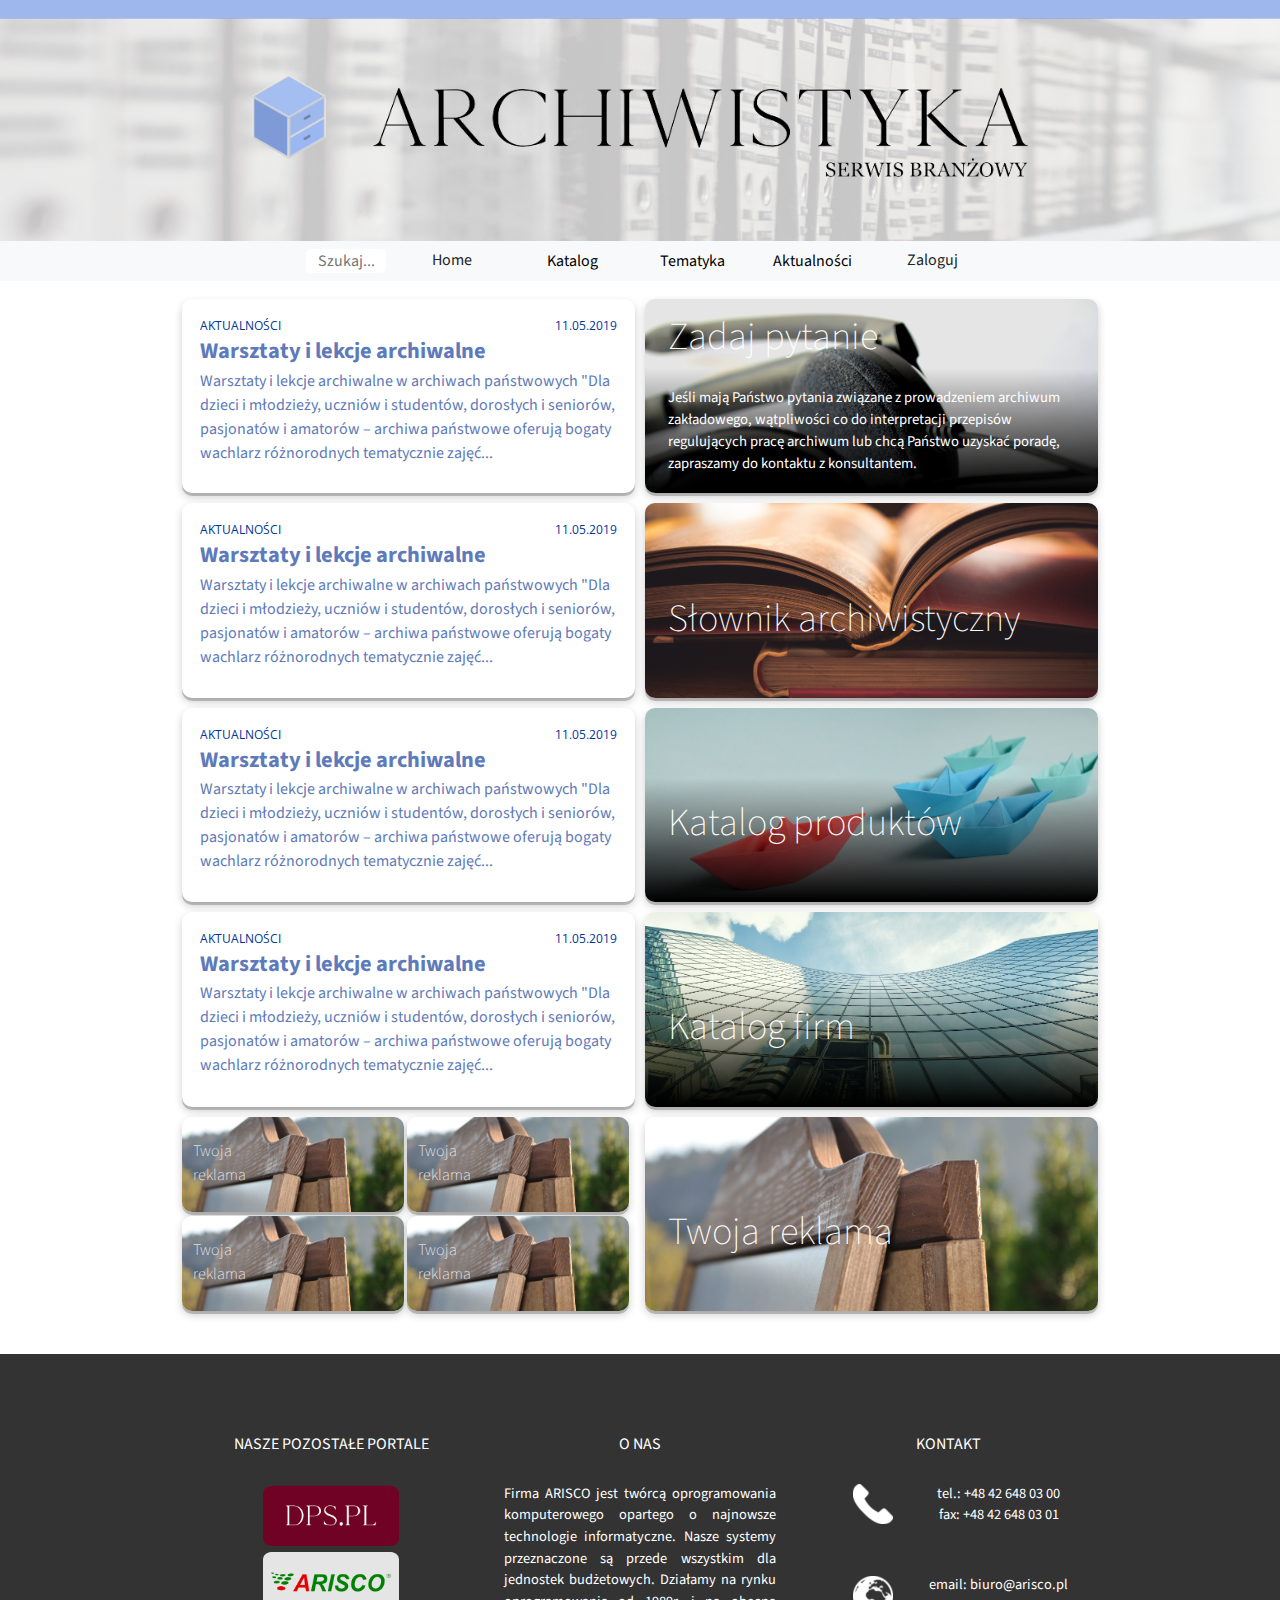
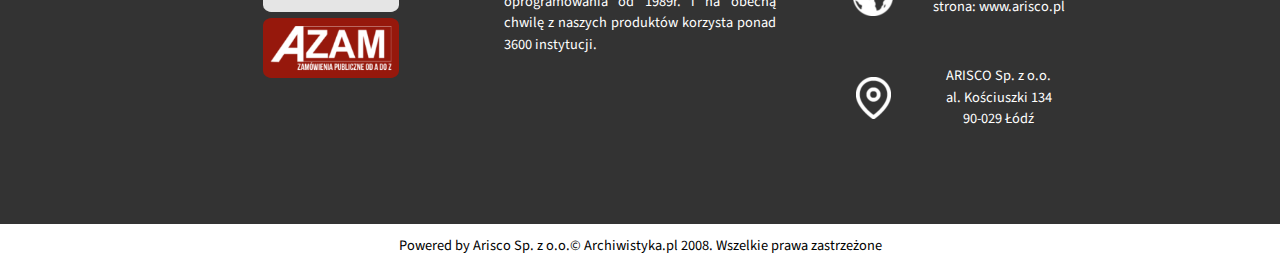
<file: index.html>
<!DOCTYPE html>
<html lang="en">
<head>
  <title>Archiwistyka</title>
  
  						
  

  <meta charset="utf-8">
  <meta name="viewport" content="width=device-width, initial-scale=1">
  
  <link rel="stylesheet" href="https://maxcdn.bootstrapcdn.com/bootstrap/4.3.1/css/bootstrap.min.css">
  <link rel="stylesheet" href="styles/main.css"  type="text/css"/>
  <link href="https://fonts.googleapis.com/css?family=Open+Sans:300|Source+Sans+Pro:200,300&display=swap" rel="stylesheet">
  
  <script src="https://ajax.googleapis.com/ajax/libs/jquery/3.4.1/jquery.min.js"></script>
  <script src="https://cdnjs.cloudflare.com/ajax/libs/popper.js/1.14.7/umd/popper.min.js"></script>
  <script src="https://maxcdn.bootstrapcdn.com/bootstrap/4.3.1/js/bootstrap.min.js"></script>

  <script src="scripts/script.js"></script>
	<style>
                    
            
   


	@media screen and (max-width: 576px) {
            div.main-text  {
                  width:90%;
              font-size: 2em;
              top: 10%;
            }
            div.alone-text {
                  width:90%;
                  font-size: 2em;
                  top: 22%;
            }  
            div.additional-text {

              top: 45%;
            }	  

            
            .foot-ad-font {
            font-size: 3.5vw;
            }
            
            
            .footer-icon {
                padding-bottom: 12%;
            }
            .footer-column {
                margin-top: 5%;
            }
        
	}

	@media screen and (min-width: 576px) {
	  div.main-text {
	  	top: 20%;
	    font-size: 3em;
	  }
	  div.alone-text {
	  	top:40%;
	    font-size: 3em;
	  }  
	  div.additional-text {
	  	top: 50%;
	    
	  }
	  
	 

            .foot-ad-font {
                    font-size: 3vw;
            }
            
            .footer-column {
                margin-top: 5%;
            }
	}

	@media screen and (min-width: 768px) {	
                div.main-text {
                    font-size: 5vw;
                    top:0%;
                    width:90%;
                }  
                div.alone-text {
                      font-size: 5vw;
                      top: 20%;
                      width:90%;
                }  
                div.additional-text {
                      top: 45%;
                }		  
                .footer-column {
			margin-left: auto;
			margin-right: auto;
			padding: 2% 5% 0 5%;		
		}
		.foot-ad-font {
			font-size: 0.75em;
		}		
        }
        
        @media screen and (max-width: 768px) {	
               .dropdown-menu a {    
                width: 100%;
              } 		
        }
                
        @media screen and (min-width: 768px) and  (max-width: 1200px){
                    .additional-text {
                        font-size: 1.5vw;
                    }
                    .title-font {
		  	font-size: 2vw;
		  }
		  .content-font {
		  	font-size: 1.5vw;
		  }
        }
                
        @media screen and (min-width: 1200px) and  (max-width: 1300px){
                    .additional-text {
                        font-size: 1.15vw;
                    }
                    .title-font {
		  	font-size: 1.75vw;
		  }
		  .content-font {
		  	font-size: 1.25vw;
		  }
        }
        
	@media only screen and (max-width: 1200px) {
		  .centered {
		    padding-left: 4%;
                    padding-right: 4%;
		  }
		}

	@media screen and (min-width: 1200px) {	
            div.main-text {
            top:5%;
            font-size: 3vw;
            width:90%;
            }  
            div.alone-text {
                  top:45%;
                  font-size: 3vw;
                  width:90%;
            }  
	  
	  
            .foot-ad-font {
                  font-size: 0.9em;
              }
            .footer-column {
                margin-left: auto;
                margin-right: auto;
                padding: 2% 2% 0 2%;		
            }
	}
        
        

	
	</style>

</head>



<body>
<header><!-- <header class="sticky-top"> -->

<!--		<a href="index.html">
		<div class="image-button">
			<img  src="pics/header_tlo.png" alt="Archiwistyka_bckgrd" style="width: 100%">

			<div class="logo">
			    <img  src="pics/header_logo.png"  alt="Archiwistyka_logo" style="width: 100%">	
			</div>
		</div>
            </a>-->


<div class="jumbotron jumbotron-fluid">
        <div class="container">
            <div class="centered">
                <a href="https://www.bip.gov.pl/"><img src="pics/header_logo.png" class="img-fluid pz-kb-logo" alt="ABIP.pl"></a> 
            </div>
        </div>
    </div>






<div id="navbar" class="container-fluid bg-light">
    <div class="container-fluid nav-fill w-100">
        <nav class="navbar navbar-expand-md navbar-light " role="navigation">
            <button class="navbar-toggler" data-toggle="collapse" data-target="#navbarContent" aria-controls="navbarContent" aria-expanded="false" aria-label="Toggle navigation">
                <span class="navbar-toggler-icon"></span>
            </button>
            <div class="collapse navbar-collapse" id="navbarContent">
                <ul class="navbar-nav">
                                                    <li>
                                                        <div class="pz-search-link">
                                                        <input class="nav-item pz-search-bar" type="text" placeholder="Szukaj...">
                                                        </div>
                                                    </li>
                    <li class="nav-item">
                        <a href="/index.html" role="button" class="btn btn-default float-left">Home</a>
                    </li>
                    <li class="nav-item dropdown ">
                                                            <a  class="nav-link" id="navbarDropdownKatalog" data-toggle="dropdown" aria-haspopup="true" aria-expanded="false">Katalog</a>
                                                            <div class="pz-katalog dropdown-menu dropdown-primary" aria-labelledby="navbarDropdownKatalog">
                                                                <a class="dropdown-item" href="/katalog_firm.html">Katalog produktów</a>
                                                                <a class="dropdown-item" href="katalog_firm.html">Katalog firm</a>
                                                            </div>
                                                    </li>
                    <li class="nav-item dropdown">
                                                            <a class="nav-link" id="navbarDropdownTematyka" data-toggle="dropdown" aria-haspopup="true" aria-expanded="false">Tematyka</a>
                                                            <div class="pz-tematyka dropdown-menu dropdown-primary" aria-labelledby="navbarDropdownTematyka">
                                                                <a class="dropdown-item" href="#">Archiwistyka cyfrowa i tradycyjna</a>
                                                                <a class="dropdown-item" href="#">Logistyka</a>
                                                                <a class="dropdown-item" href="#">Terminologia angielska i niemiecka w archiwistyce</a>
                                                                <a class="dropdown-item" href="#">Pozostałe</a>
                                                            </div>
                                                    </li>
                                                    <li class="nav-item dropdown">
                                                            <a class="nav-link" id="navbarDropdownAktualnosci" data-toggle="dropdown" aria-haspopup="true" aria-expanded="false">Aktualności</a>
                                                            <div class="pz-aktualnosci dropdown-menu dropdown-primary" aria-labelledby="navbarDropdownTematyka">
                                                                <a class="dropdown-item" href="#">Z kraju</a>
                                                                <a class="dropdown-item" href="#">Wydawnicze</a>
                                                                <a class="dropdown-item" href="#">Prawne</a>
                                                                <a class="dropdown-item" href="#">O serwisie</a>
                                                            </div>
                                                    </li>

                                                    <li class="nav-item">
                        <a href="/login.html" role="button" class="btn btn-default float-left">Zaloguj</a>
                    </li>
                </ul>
            </div>
        </nav>
    </div>
</div>



</header>

<section>
	<div  class="centered container-fluid">
		
            
            <div  class="row" >
                    <div class="col-sm-12 col-md col-lg section">
                                    <div class="text-col" >
                                            <div class="blue_link">    
                                                <a href="katalog_artykulow.html">
                                                    <div class="link-font">AKTUALNOŚCI</div>
                                                </a>
                                            </div>
                                            <div class="data-font">11.05.2019</div>
                                            <a href="artykul.html" class="black_link">    
                                                <div class="title-font">Warsztaty i lekcje archiwalne</div>
                                                <div id="demo" class="content-font">Warsztaty i lekcje archiwalne w archiwach państwowych
                                                "Dla dzieci i młodzieży, uczniów i studentów, dorosłych i seniorów, pasjonatów 
                                                i amatorów – archiwa państwowe oferują bogaty wachlarz różnorodnych tematycznie 
                                                zajęć...
                                                </div>
                                            </a>
                                    </div>
                    </div>
                    
                    <div class="col-sm-12 col-md col-lg section">
                        <a href="zadaj_pytanie.html">
                            <div class="image-button ">                            
                                    <img  class="image" src="pics/headphones.png"  alt="support" style="width: 100%">

                                    <div class="main-text">
                                            Zadaj pytanie
                                    </div>

                                    <div class="additional-text">
                                            Jeśli mają Państwo pytania związane z prowadzeniem archiwum zakładowego, wątpliwości co do interpretacji przepisów regulujących pracę archiwum lub chcą Państwo uzyskać poradę, zapraszamy do kontaktu z konsultantem. 
                                    </div>                            
                            </div>
                        </a>
                    </div>    
	  	</div>

	  	<div class="row">
		    	<div class="col-sm-12 col-md col-lg section">
		    		<div class="text-col" >
                                            <div class="blue_link">    
                                                <a href="katalog_artykulow.html">
                                                    <div class="link-font">AKTUALNOŚCI</div>
                                                </a>
                                            </div>
                                            <div class="data-font">11.05.2019</div>
                                            <a href="artykul.html" class="black_link">    
                                                <div class="title-font">Warsztaty i lekcje archiwalne</div>
                                                <div class="content-font">Warsztaty i lekcje archiwalne w archiwach państwowych
                                                "Dla dzieci i młodzieży, uczniów i studentów, dorosłych i seniorów, pasjonatów 
                                                i amatorów – archiwa państwowe oferują bogaty wachlarz różnorodnych tematycznie 
                                                zajęć...
                                                </div>
                                            </a>
                                    </div>
		    	</div>
                        <div class="col-sm-12 col-md col-lg section"  >
                            <a href="slownik_archiwistyczny.html">
                                <div class="image-button">
                                        <img  class="image" src="pics/library.png"  alt="support" style="width: 100%">

                                        <div class="alone-text">
                                                Słownik archiwistyczny
                                        </div>
                                </div> 
                            </a>
                        </div>     
	  	</div>	

	  	<div class="row">
	    	<div class="col-sm-12 col-md col-lg section">
	    		<div class="text-col" >
                                            <div class="blue_link">    
                                                <a href="katalog_artykulow.html">
                                                    <div class="link-font">AKTUALNOŚCI</div>
                                                </a>
                                            </div>
                                            <div class="data-font">11.05.2019</div>
                                            <a href="artykul.html" class="black_link">    
                                                <div class="title-font">Warsztaty i lekcje archiwalne</div>
                                                <div class="content-font">Warsztaty i lekcje archiwalne w archiwach państwowych
                                                "Dla dzieci i młodzieży, uczniów i studentów, dorosłych i seniorów, pasjonatów 
                                                i amatorów – archiwa państwowe oferują bogaty wachlarz różnorodnych tematycznie 
                                                zajęć...
                                                </div>
                                            </a>
                                    </div>
	    	</div>
	    	<div class="col-sm-12 col-md col-lg section"  >
                    <a href="katalog_produktow.html">
                        <div class="image-button">
	    			<img  class="image" src="pics/products.png"  alt="support" style="width: 100%">
	    			
	    			<div class="alone-text">
	    				Katalog produktów
	    			</div>
	    		</div>  
                    </a>  		
	    	</div>     
	  	</div>	

	  	<div class="row">
	    	<div class="col-sm-12 col-md col-lg section">
	    		<div class="text-col" >
                                            <div class="blue_link">    
                                                <a href="katalog_artykulow.html">
                                                    <div class="link-font">AKTUALNOŚCI</div>
                                                </a>
                                            </div>
                                            <div class="data-font">11.05.2019</div>
                                            <a href="artykul.html" class="black_link">    
                                                <div class="title-font">Warsztaty i lekcje archiwalne</div>
                                                <div class="content-font">Warsztaty i lekcje archiwalne w archiwach państwowych
                                                "Dla dzieci i młodzieży, uczniów i studentów, dorosłych i seniorów, pasjonatów 
                                                i amatorów – archiwa państwowe oferują bogaty wachlarz różnorodnych tematycznie 
                                                zajęć...
                                                </div>
                                            </a>
                                    </div>
	    	</div>
	    	<div class="col-sm-12 col-md col-lg section"  >
	    	    <a href="katalog_firm.html">
                        <div class="image-button">
	    			<img  class="image" src="pics/office.png"  alt="support" style="width: 100%">
	    			
	    			<div class="alone-text">
	    				Katalog firm
	    			</div>
	    		</div>  
                    </a>
	    	</div>     
	  	</div>	
            
           
            
            
            <div class="row">
	    	
	    	<div class="col-sm-12 col-md col-lg"  >
                       
                        <span class="image-button ">
                                <img  class="image image-shadow" src="pics/ad.png"  alt="support" style="width: 49%">

                                <span class="alone-text-mini">
                                        Twoja reklama
                                </span>

                        </span> 
                        <span class="image-button">
                                <img  class="image image-shadow" src="pics/ad.png"  alt="support" style="width: 49%">

                                <span class="alone-text-mini">
                                        Twoja reklama
                                </span>
                        </span>                   
                    
                    <div class="mt-1">
                        <span class="image-button ">
                                    <img  class="image image-shadow" src="pics/ad.png"  alt="support" style="width: 49%">

                                    <span class="alone-text-mini">
                                            Twoja reklama
                                    </span>
                        </span> 
                        <span class="image-button">
                                <img  class="image image-shadow" src="pics/ad.png"  alt="support" style="width: 49%">

                                <span class="alone-text-mini">
                                        Twoja reklama
                                </span>
                        </span>
                    </div>    
                    
                    
                    
	    	</div> 
	    	<div class="col-sm-12 col-md col-lg"  >
	    	    <a href="katalog_firm.html">
                        <div class="image-button">
	    			<img  class="col-sm image image-shadow" src="pics/ad.png"  alt="support">
	    			
	    			<div class="alone-text">
	    				Twoja reklama
	    			</div>
	    		</div>  
                    </a>
	    	</div>     
            </div>	
            
            
            
            
	</div>


</section>



<footer>
	<div  style="background-color: #333333">
		<div class="centered container-fluid">
			<div  class="row" >
		  		<div  class="footer-column col-sm-12 col-md-4">
		  			<div class="foot-main-font text-center">NASZE POZOSTAŁE PORTALE</div>   				
		  			<div class="footer-col-1">		  				
	    				<img class="footer-button" src="pics/dps.png"  alt="dps.pl">    				
		  			</div>
		  			<div class="footer-col-1">
		  				<img class="footer-button" src="pics/arisco.png"  alt="arisco.pl">
		  			</div>
		  			<div class="footer-col-1">
		  				<img class="footer-button" src="pics/azam.png"  alt="azam.pl">
		  			</div>
		  		</div>

		  		<div  class="footer-column col-sm-12 col-md-4">
		  			<div class="foot-main-font text-center">O NAS</div>   				
		  			<div class="footer-col-2 foot-ad-font text-justify">Firma ARISCO jest twórcą oprogramowania komputerowego opartego o najnowsze
                                        technologie informatyczne. Nasze systemy przeznaczone są przede wszystkim dla
                                        jednostek budżetowych. Działamy na rynku oprogramowania od 1989r.&nbsp;i na obecną
                                        chwilę&nbsp;z naszych produktów korzysta ponad 3600 instytucji.</div>
		  		</div>

		  		<div  class="footer-column footer-column-3 col-sm-12 col-md-4">
		  			<div class="foot-main-font text-center">KONTAKT</div>  				
		  			
		  			<div class="row mb-5">
                                            <div class="offset-sm-2 offset-md-2 col-sm-2 col-md-2 col-xs-2 align-self-center text-center">
                                                <img class="footer-icon img-fluid" src="pics/telefon.png" alt="telefon"/>
                                            </div>
                                            <div class="col-sm-8 col-md-8 col-xs-8">
                                                <div class="foot-ad-font text-center">tel.: +48 42 648 03 00</div>
                                                <div class="foot-ad-font text-center">fax: +48 42 648 03 01</div>

                                                
                                            </div>
		  			</div>

		  			<div  class="row mb-5" >
		  				<div class="offset-sm-2 offset-md-2 col-sm-2 col-md-2 col-xs-2 align-self-center text-center">
		  					<img class="footer-icon img-fluid" src="pics/swiat.png" alt="świat">
		  				</div>
		  				<div class="col-sm-8 col-md-8 col-xs-8">
		  					<div class="foot-ad-font text-center">email: biuro@arisco.pl</div>
		  					<div class="foot-ad-font text-center">strona: www.arisco.pl</div>		  					
	  										
	  					</div>
		  			</div>

					<div  class="row mb-5" >
		  				<div class="offset-sm-2 offset-md-2 col-sm-2 col-md-2 col-xs-2 align-self-center text-center">
		  					<img class="footer-icon img-fluid" src="pics/lokalizacja.png" alt="lokalizacja">
		  				</div>
		  				<div class="col-sm-8 col-md-8 col-xs-8">
		  					<div class="foot-ad-font text-center">ARISCO Sp. z o.o.</div>
		  					<div class="foot-ad-font text-center">al. Kościuszki 134</div>
		  					<div class="foot-ad-font text-center">90-029 Łódź</div>	  					
                                                                
 						</div>
	  				</div>
		  		</div>
		  		
		  	</div>
                       
                        <div class="container text-center">
                          <a href="#"><i class="fa fa-facebook"></i></a>
                          <a href="#"><i class="fa fa-twitter"></i></a>
                          <a href="#"><i class="fa fa-linkedin"></i></a>
                          <a href="#"><i class="fa fa-google-plus"></i></a>
                          <a href="#"><i class="fa fa-skype"></i></a>
                        </div>
		</div>
	</div>

	<div class="container">
		<div class="powered-by">
			
				Powered by Arisco Sp. z o.o.© Archiwistyka.pl 2008. Wszelkie prawa zastrzeżone
			
		</div>
	</div>
</footer>

</body>
</html>
</file>
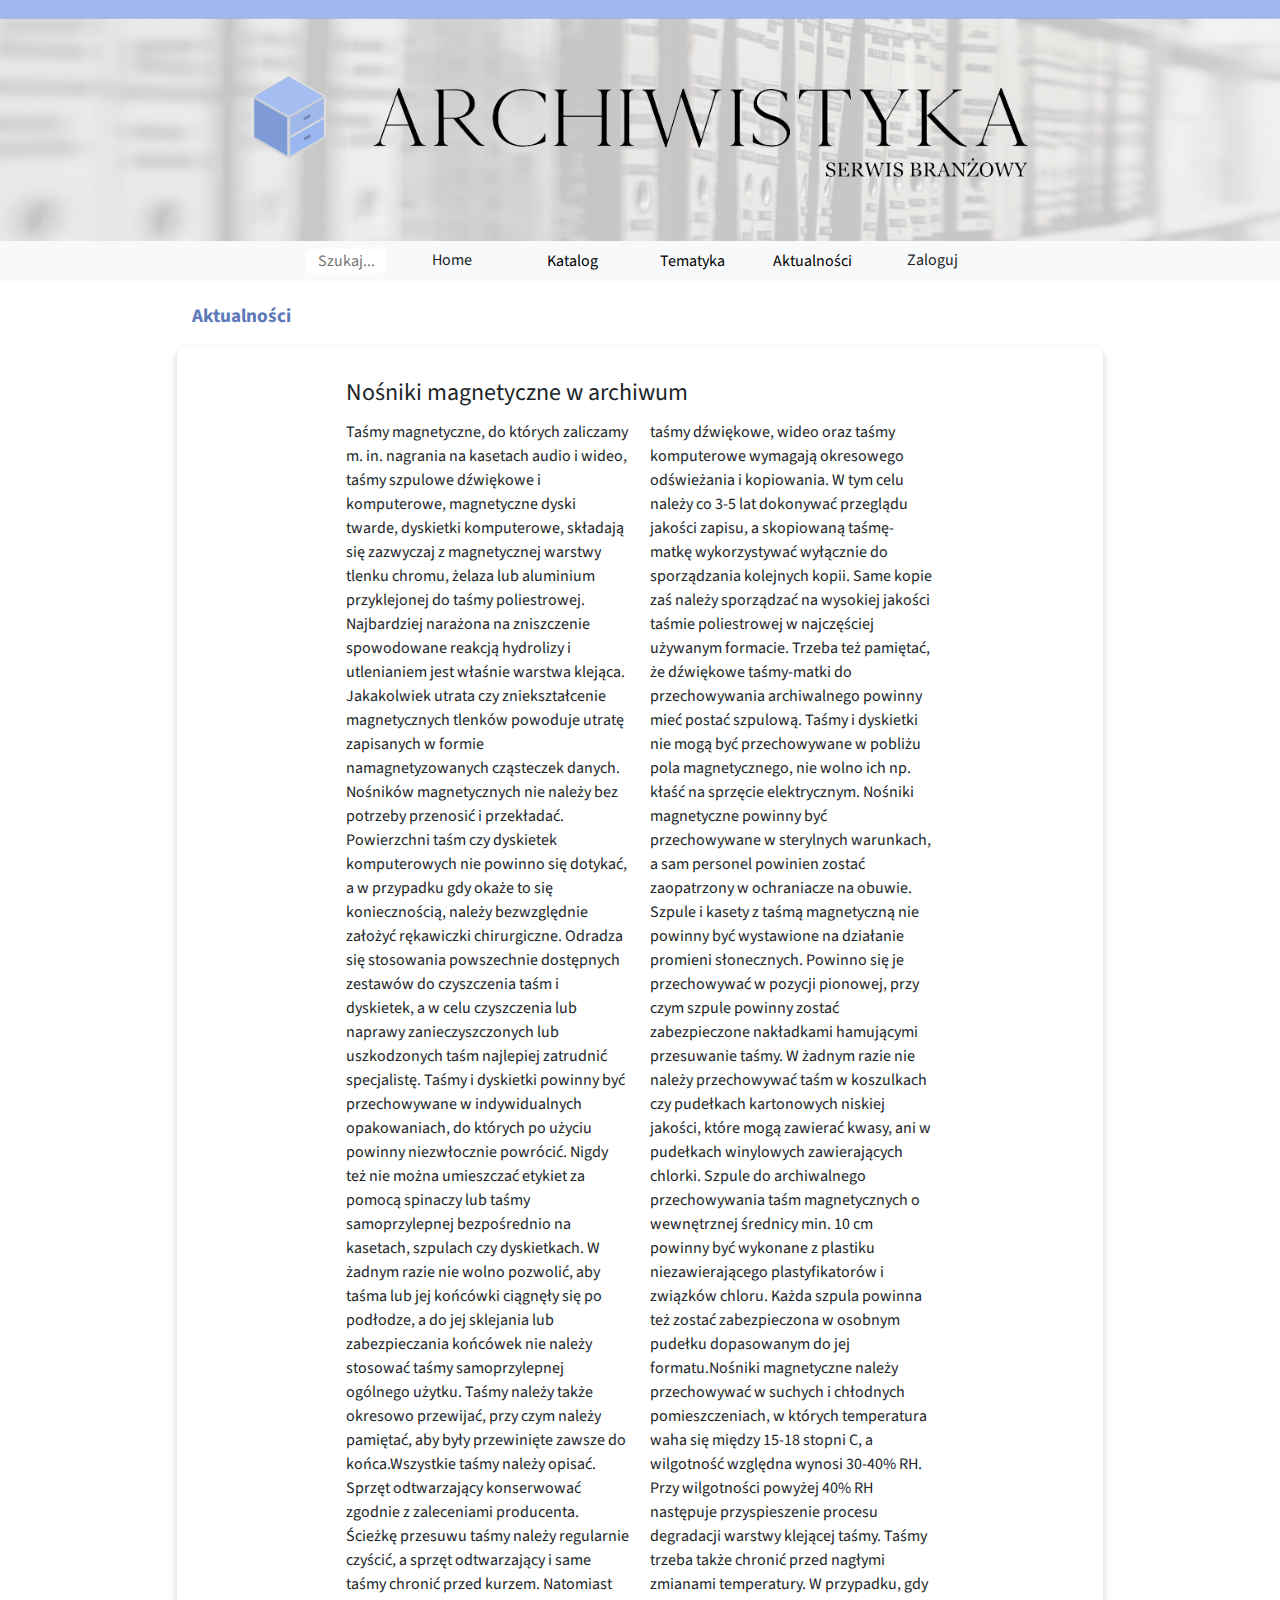
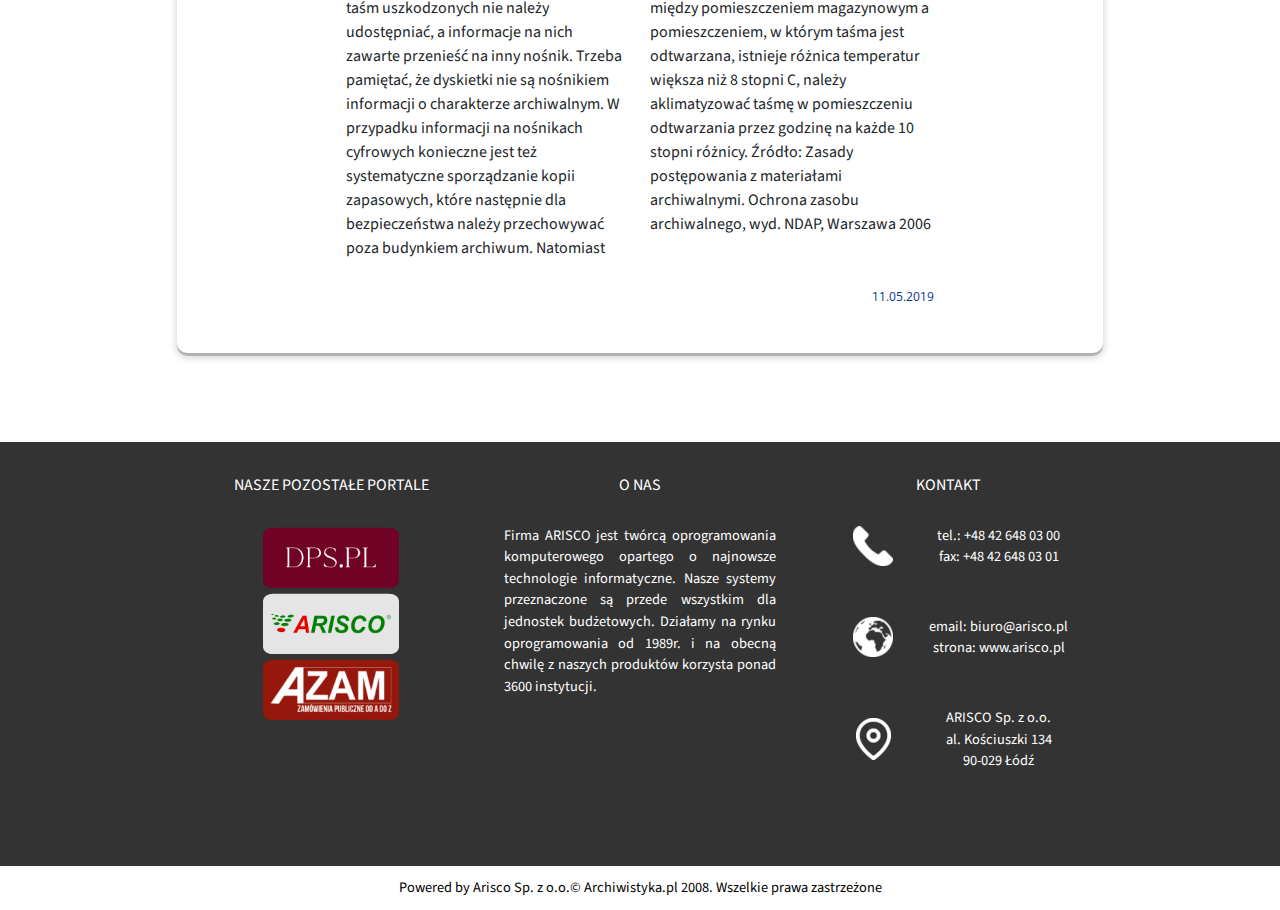
<file: artykul.html>
<!DOCTYPE html>
<html lang="en">
<head>
  <title>Archiwistyka</title>
  
  						

  <meta charset="utf-8">
  <meta name="viewport" content="width=device-width, initial-scale=1">
  
  <link rel="stylesheet" href="https://maxcdn.bootstrapcdn.com/bootstrap/4.3.1/css/bootstrap.min.css">
  <link rel="stylesheet" href="styles/main.css"  type="text/css"/>
  <link href="https://fonts.googleapis.com/css?family=Open+Sans:300|Source+Sans+Pro:200,300&display=swap" rel="stylesheet">
  
  <script src="https://ajax.googleapis.com/ajax/libs/jquery/3.4.1/jquery.min.js"></script>
  <script src="https://cdnjs.cloudflare.com/ajax/libs/popper.js/1.14.7/umd/popper.min.js"></script>
  <script src="https://maxcdn.bootstrapcdn.com/bootstrap/4.3.1/js/bootstrap.min.js"></script>

	<style>



	@media screen and (max-width: 576px) {
	  div.main-text  {
	  	width:90%;
	    font-size: 2em;
	    top: 10%;
	  }
	  div.alone-text {
	  	width:90%;
	  	font-size: 2em;
	  	top: 22%;
	  }  
	  div.additional-text {
	    font-size: 3.5vw;
	    top: 45%;
	  }
	  .title-font {
	  	font-size: 4vw;
	  }
	  .content-font {
	  	font-size: 3.5vw;
	  }
	  .logo{
		top: 62%;
		left: 50%;
		transform: translate(-50%, -50%);
		width:80%;	
		}
		.footer-column {
			padding-top: 10%;	
		}
		.foot-ad-font {
		font-size: 3.5vw;
                }
		.left-section {
			border-radius: 10px 10px 0 0;
		}

		.right-section{
			border-radius: 0 0 10px 10px;
			margin-top: 0;
		}
                
                
                
                
	}

	@media screen and (min-width: 576px) {
	  div.main-text {
	  	top: 20%;
	    font-size: 3em;
	  }
	  div.alone-text {
	  	top:40%;
	    font-size: 3em;
	  }  
	  div.additional-text {
	  	top: 50%;
	    font-size: 3vw;
	  }
	  .title-font {
	  	font-size: 3.5vw;
	  }
	  .content-font {
	  	font-size: 3vw;
	  }
	 .footer-column {
			margin-left: auto;
			margin-right: auto;
			padding: 10% 15% 0 15%;		
		}

	.foot-ad-font {
		font-size: 3vw;
	}
	}

	@media screen and (max-width: 1200px) {	
			div.main-text {
			font-size: 5vw;
			top:0%;
		  	width:90%;
		  }  
		  div.alone-text {
		  	font-size: 5vw;
		  	top: 3%;
		  	width:90%;
		  }  
		  div.additional-text {
		  	top: 45%;
		    font-size: 1.75vw;
		  }
		  .title-font {
		  	font-size: 2vw;
		  }
		  .content-font {
		  	font-size: 1.75vw;
		  }
		  .footer-column {
			margin-left: auto;
			margin-right: auto;
			padding: 2% 5% 0 5%;		
		}
		.foot-ad-font {
			font-size: 0.75em;
		}
                
                
                .twoColumns{
                    -webkit-column-gap: 0px;
                       -moz-column-gap: 0px;
                            column-gap: 0px;
                    -webkit-column-count: 1;
                       -moz-column-count: 1;
                            column-count: 1;
                }
		
        }

	@media only screen and (max-width: 1200px) {
		  .centered {
		    padding-left: 4%;
                    padding-right: 4%
		  }
		}

	@media screen and (min-width: 1200px) {	
		div.main-text {
		top:5%;
		font-size: 3vw;
	  	width:90%;
	  }  
	  div.alone-text {
	  	top:45%;
	  	font-size: 3vw;
	  	width:90%;
	  }  
	  div.additional-text {
	    font-size: 1vw;
	  }
	  .title-font {
	  	font-size: 1.5vw;
	  }
	  .content-font {
	  	font-size: 1vw;
	  }
	  .foot-ad-font {
		font-size: 0.9em;
	}
	.footer-column {
			margin-left: auto;
			margin-right: auto;
			padding: 2% 2% 0 2%;		
		}
	.left-section, .right-section {
		margin-bottom: 5%;
	}
	}

	
	</style>

</head>



<body>
<header><!-- <header class="sticky-top"> -->

		<div class="jumbotron jumbotron-fluid">
        <div class="container">
            <div class="centered">
                <a href="https://www.bip.gov.pl/"><img src="pics/header_logo.png" class="img-fluid pz-kb-logo" alt="ABIP.pl"></a> 
            </div>
        </div>
    </div>


<div id="navbar" class="container-fluid bg-light">
    <div class="container-fluid nav-fill w-100">
        <nav class="navbar navbar-expand-md navbar-light " role="navigation">
            <button class="navbar-toggler" data-toggle="collapse" data-target="#navbarContent" aria-controls="navbarContent" aria-expanded="false" aria-label="Toggle navigation">
                <span class="navbar-toggler-icon"></span>
            </button>
            <div class="collapse navbar-collapse" id="navbarContent">
                <ul class="navbar-nav">
                                                    <li>
                                                        <div class="pz-search-link">
                                                        <input class="nav-item pz-search-bar" type="text" placeholder="Szukaj...">
                                                        </div>
                                                    </li>
                    <li class="nav-item">
                        <a href="/index.html" role="button" class="btn btn-default float-left">Home</a>
                    </li>
                    <li class="nav-item dropdown ">
                                                            <a  class="nav-link" id="navbarDropdownKatalog" data-toggle="dropdown" aria-haspopup="true" aria-expanded="false">Katalog</a>
                                                            <div class="pz-katalog dropdown-menu dropdown-primary" aria-labelledby="navbarDropdownKatalog">
                                                                <a class="dropdown-item" href="/katalog_firm.html">Katalog produktów</a>
                                                                <a class="dropdown-item" href="katalog_firm.html">Katalog firm</a>
                                                            </div>
                                                    </li>
                    <li class="nav-item dropdown">
                                                            <a class="nav-link" id="navbarDropdownTematyka" data-toggle="dropdown" aria-haspopup="true" aria-expanded="false">Tematyka</a>
                                                            <div class="pz-tematyka dropdown-menu dropdown-primary" aria-labelledby="navbarDropdownTematyka">
                                                                <a class="dropdown-item" href="#">Archiwistyka cyfrowa i tradycyjna</a>
                                                                <a class="dropdown-item" href="#">Logistyka</a>
                                                                <a class="dropdown-item" href="#">Terminologia angielska i niemiecka w archiwistyce</a>
                                                                <a class="dropdown-item" href="#">Pozostałe</a>
                                                            </div>
                                                    </li>
                                                    <li class="nav-item dropdown">
                                                            <a class="nav-link" id="navbarDropdownAktualnosci" data-toggle="dropdown" aria-haspopup="true" aria-expanded="false">Aktualności</a>
                                                            <div class="pz-aktualnosci dropdown-menu dropdown-primary" aria-labelledby="navbarDropdownTematyka">
                                                                <a class="dropdown-item" href="#">Z kraju</a>
                                                                <a class="dropdown-item" href="#">Wydawnicze</a>
                                                                <a class="dropdown-item" href="#">Prawne</a>
                                                                <a class="dropdown-item" href="#">O serwisie</a>
                                                            </div>
                                                    </li>

                                                    <li class="nav-item">
                        <a href="/login.html" role="button" class="btn btn-default float-left">Zaloguj</a>
                    </li>
                </ul>
            </div>
        </nav>
    </div>
</div>





</header>

<section>
    <div class="centered container-fluid">
        <div class="row mt-2 mb-3">
                    <div class="col-sm-6">
                            <div class="title-font">
                                <a href="katalog_artykulow.html">
                                    Aktualności
                                </a>
                            </div>
                        </div>
                       
		</div>
        <div class="mar-bot-10 row">
            
            <div class="col-sm-12 section">
                
                <div class="form-title-font offset-sm-2 col-sm-8">Nośniki magnetyczne w archiwum</div>
                

                <div class="clearl mar-bot-3 twoColumns form-group offset-sm-2 col-sm-8 ">
                    Taśmy magnetyczne, do których zaliczamy m. in. nagrania na kasetach audio i wideo, taśmy szpulowe dźwiękowe i komputerowe, magnetyczne 
                    dyski twarde, dyskietki komputerowe, składają się zazwyczaj z magnetycznej warstwy tlenku chromu, żelaza lub aluminium przyklejonej do 
                    taśmy poliestrowej. Najbardziej narażona na zniszczenie spowodowane reakcją hydrolizy i utlenianiem jest właśnie warstwa klejąca. Jakakolwiek
                    utrata czy zniekształcenie magnetycznych tlenków powoduje utratę zapisanych w formie namagnetyzowanych cząsteczek danych.
                    Nośników magnetycznych nie należy bez potrzeby przenosić i przekładać. Powierzchni taśm czy dyskietek komputerowych nie powinno się 
                    dotykać, a w przypadku gdy okaże to się koniecznością, należy bezwzględnie założyć rękawiczki chirurgiczne. Odradza się stosowania
                    powszechnie dostępnych zestawów do czyszczenia taśm i dyskietek, a w celu czyszczenia lub naprawy zanieczyszczonych lub uszkodzonych 
                    taśm najlepiej zatrudnić specjalistę. Taśmy i dyskietki powinny być przechowywane w indywidualnych opakowaniach, do których po użyciu
                    powinny niezwłocznie powrócić. Nigdy też nie można umieszczać etykiet za pomocą spinaczy lub taśmy samoprzylepnej bezpośrednio na kasetach, 
                    szpulach czy dyskietkach. W żadnym razie nie wolno pozwolić, aby taśma lub jej końcówki ciągnęły się po podłodze, a do jej sklejania lub 
                    zabezpieczania końcówek nie należy stosować taśmy samoprzylepnej ogólnego użytku. Taśmy należy także okresowo przewijać, przy czym należy
                    pamiętać, aby były przewinięte zawsze do końca.Wszystkie taśmy należy opisać. Sprzęt odtwarzający konserwować zgodnie z zaleceniami 
                    producenta. Ścieżkę przesuwu taśmy należy regularnie czyścić, a sprzęt odtwarzający i same taśmy chronić przed kurzem. Natomiast taśm
                    uszkodzonych nie należy udostępniać, a informacje na nich zawarte przenieść na inny nośnik. Trzeba pamiętać, że dyskietki nie są nośnikiem 
                    informacji o charakterze archiwalnym. W przypadku informacji na nośnikach cyfrowych konieczne jest też systematyczne sporządzanie kopii 
                    zapasowych, które następnie dla bezpieczeństwa należy przechowywać poza budynkiem archiwum.   Natomiast taśmy dźwiękowe, wideo oraz taśmy 
                    komputerowe wymagają okresowego odświeżania i kopiowania. W tym celu należy co 3-5 lat dokonywać przeglądu jakości zapisu, a skopiowaną 
                    taśmę-matkę wykorzystywać wyłącznie do sporządzania kolejnych kopii. Same kopie zaś należy sporządzać na wysokiej jakości taśmie poliestrowej
                    w najczęściej używanym formacie. Trzeba też pamiętać, że dźwiękowe taśmy-matki do przechowywania archiwalnego powinny mieć postać szpulową.
                    Taśmy i dyskietki nie mogą być przechowywane w pobliżu pola magnetycznego, nie wolno ich np. kłaść na sprzęcie elektrycznym. Nośniki magnetyczne 
                    powinny być przechowywane w sterylnych warunkach, a sam personel powinien zostać zaopatrzony w ochraniacze na obuwie. Szpule i kasety z taśmą 
                    magnetyczną nie powinny być wystawione na działanie promieni słonecznych. Powinno się je przechowywać w pozycji pionowej, przy czym szpule 
                    powinny zostać zabezpieczone nakładkami hamującymi przesuwanie taśmy. W żadnym razie nie należy przechowywać taśm w koszulkach czy pudełkach
                    kartonowych niskiej jakości, które mogą zawierać kwasy, ani w pudełkach winylowych zawierających chlorki. Szpule do archiwalnego przechowywania
                    taśm magnetycznych o wewnętrznej średnicy min. 10 cm powinny być wykonane z plastiku niezawierającego plastyfikatorów i związków chloru.
                    Każda szpula powinna też zostać zabezpieczona w osobnym pudełku dopasowanym do jej formatu.Nośniki magnetyczne należy przechowywać w 
                    suchych i chłodnych pomieszczeniach, w których temperatura waha się między 15-18 stopni C, a wilgotność względna wynosi 30-40% RH. 
                    Przy wilgotności powyżej 40% RH następuje przyspieszenie procesu degradacji warstwy klejącej taśmy. Taśmy trzeba także chronić przed 
                    nagłymi zmianami temperatury. W przypadku, gdy między pomieszczeniem magazynowym a pomieszczeniem, w którym taśma jest odtwarzana, istnieje
                    różnica temperatur większa niż 8 stopni C, należy aklimatyzować taśmę w pomieszczeniu odtwarzania przez godzinę na każde 10 stopni różnicy. 
                    Źródło: Zasady postępowania z materiałami archiwalnymi. Ochrona zasobu archiwalnego, wyd. NDAP, Warszawa 2006
                                                            
                </div>

                <div class="mar-bot-10 offset-sm-2 col-sm-8">
                     <div class="data-font float-right">11.05.2019</div>
                
                </div>
                    
        </div>       
                    
                    
                    
                   
                

                
            </div>
        
    </div>
</section>



<footer>
	<div  style="background-color: #333333">
		<div class="centered container-fluid">
			<div  class="row" >
		  		<div  class="footer-column col-sm-12 col-md-4">
		  			<div class="foot-main-font text-center">NASZE POZOSTAŁE PORTALE</div>   				
		  			<div class="footer-col-1">		  				
	    				<img class="footer-button" src="pics/dps.png"  alt="dps.pl">    				
		  			</div>
		  			<div class="footer-col-1">
		  				<img class="footer-button" src="pics/arisco.png"  alt="arisco.pl">
		  			</div>
		  			<div class="footer-col-1">
		  				<img class="footer-button" src="pics/azam.png"  alt="azam.pl">
		  			</div>
		  		</div>

		  		<div  class="footer-column col-sm-12 col-md-4">
		  			<div class="foot-main-font text-center">O NAS</div>   				
		  			<div class="footer-col-2 foot-ad-font text-justify">Firma ARISCO jest twórcą oprogramowania komputerowego opartego o najnowsze
                                        technologie informatyczne. Nasze systemy przeznaczone są przede wszystkim dla
                                        jednostek budżetowych. Działamy na rynku oprogramowania od 1989r.&nbsp;i na obecną
                                        chwilę&nbsp;z naszych produktów korzysta ponad 3600 instytucji.</div>
		  		</div>

		  		<div  class="footer-column footer-column-3 col-sm-12 col-md-4">
		  			<div class="foot-main-font text-center">KONTAKT</div>  				
		  			
		  			<div class="row mb-5">
                                            <div class="offset-sm-2 offset-md-2 col-sm-2 col-md-2 col-xs-2 align-self-center text-center">
                                                <img class="footer-icon img-fluid" src="pics/telefon.png" alt="telefon"/>
                                            </div>
                                            <div class="col-sm-8 col-md-8 col-xs-8">
                                                <div class="foot-ad-font text-center">tel.: +48 42 648 03 00</div>
                                                <div class="foot-ad-font text-center">fax: +48 42 648 03 01</div>

                                                
                                            </div>
		  			</div>

		  			<div  class="row mb-5" >
		  				<div class="offset-sm-2 offset-md-2 col-sm-2 col-md-2 col-xs-2 align-self-center text-center">
		  					<img class="footer-icon img-fluid" src="pics/swiat.png" alt="świat">
		  				</div>
		  				<div class="col-sm-8 col-md-8 col-xs-8">
		  					<div class="foot-ad-font text-center">email: biuro@arisco.pl</div>
		  					<div class="foot-ad-font text-center">strona: www.arisco.pl</div>		  					
	  										
	  					</div>
		  			</div>

					<div  class="row mb-5" >
		  				<div class="offset-sm-2 offset-md-2 col-sm-2 col-md-2 col-xs-2 align-self-center text-center">
		  					<img class="footer-icon img-fluid" src="pics/lokalizacja.png" alt="lokalizacja">
		  				</div>
		  				<div class="col-sm-8 col-md-8 col-xs-8">
		  					<div class="foot-ad-font text-center">ARISCO Sp. z o.o.</div>
		  					<div class="foot-ad-font text-center">al. Kościuszki 134</div>
		  					<div class="foot-ad-font text-center">90-029 Łódź</div>	  					
                                                                
 						</div>
	  				</div>
		  		</div>
		  		
		  	</div>
                       
                        <div class="container text-center">
                          <a href="#"><i class="fa fa-facebook"></i></a>
                          <a href="#"><i class="fa fa-twitter"></i></a>
                          <a href="#"><i class="fa fa-linkedin"></i></a>
                          <a href="#"><i class="fa fa-google-plus"></i></a>
                          <a href="#"><i class="fa fa-skype"></i></a>
                        </div>
		</div>
	</div>

	<div class="container">
		<div class="powered-by">
			
				Powered by Arisco Sp. z o.o.© Archiwistyka.pl 2008. Wszelkie prawa zastrzeżone
			
		</div>
	</div>
</footer>

</body>
</html>
</file>
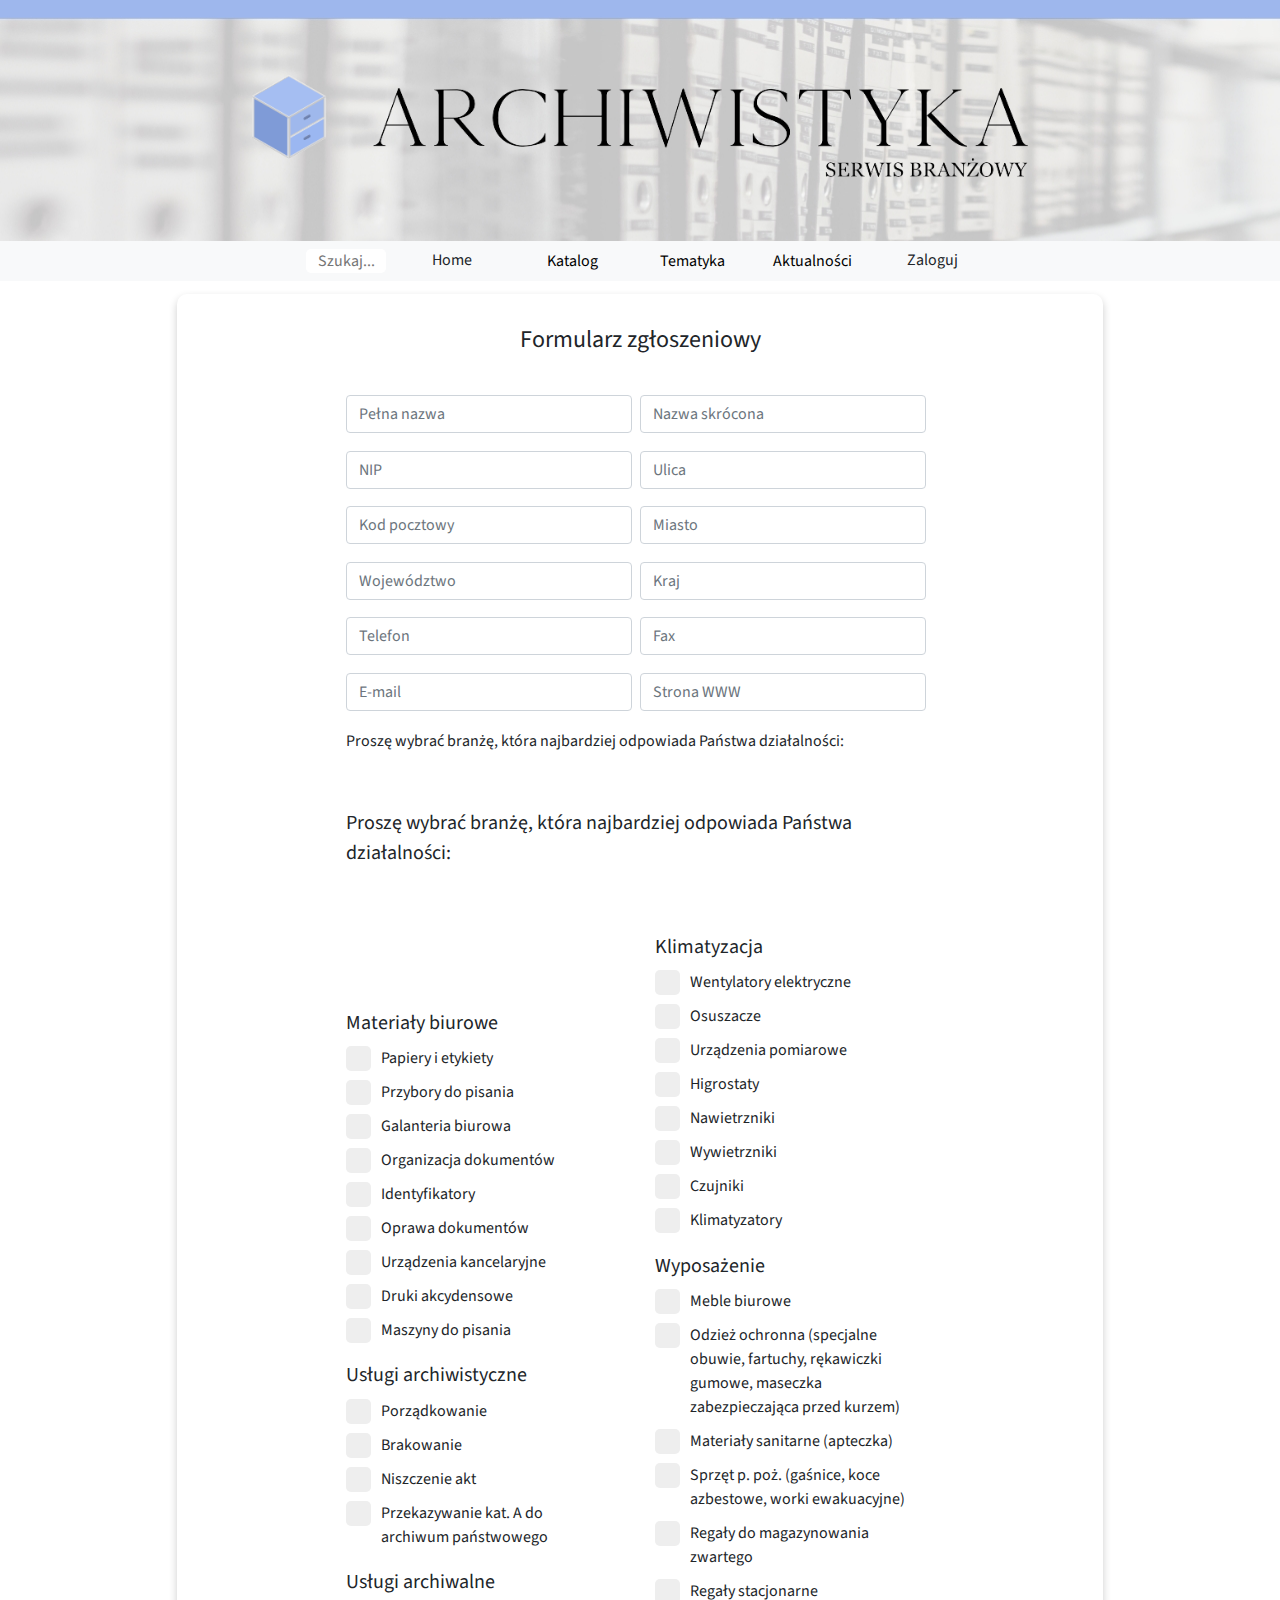
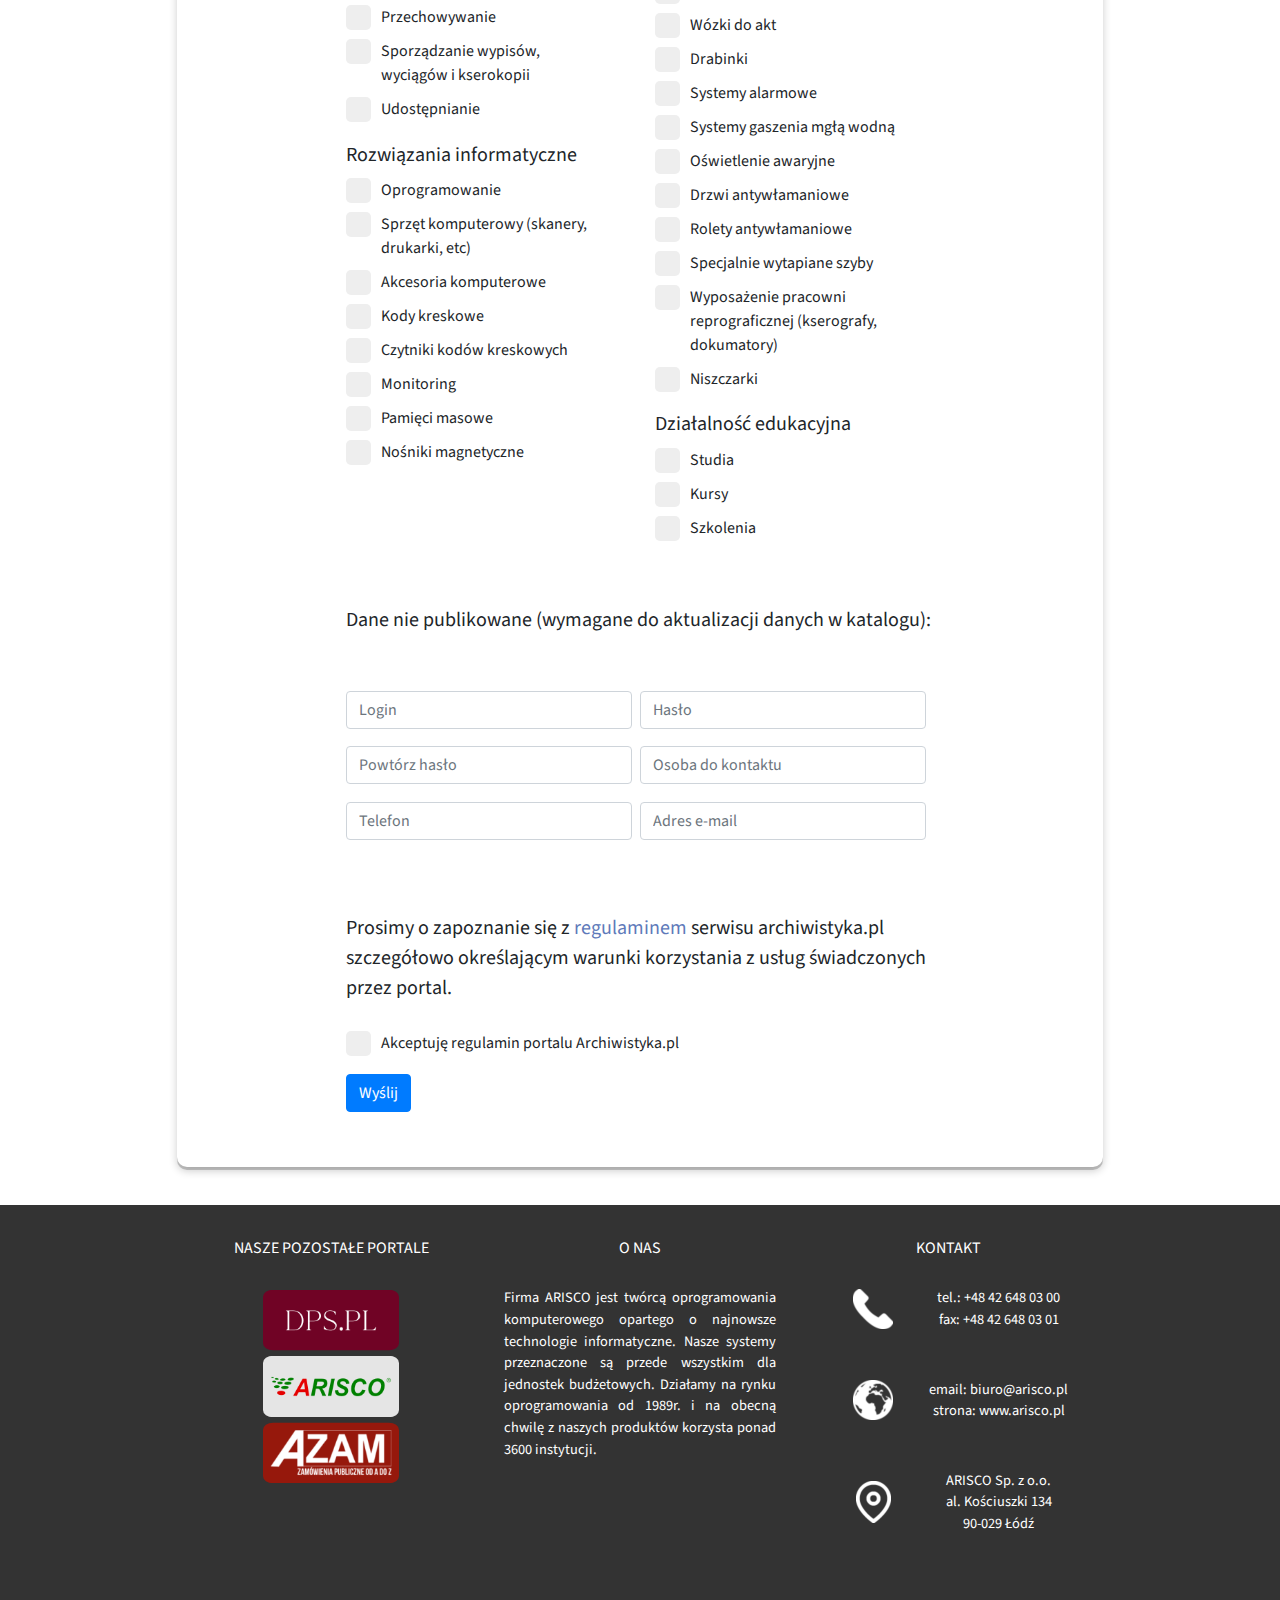
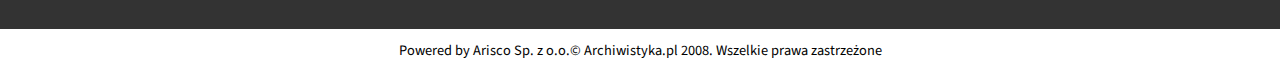
<file: dodaj_firme.html>
<!DOCTYPE html>
<html lang="en">
<head>
  <title>Archiwistyka</title>
  

  <meta charset="utf-8">
  <meta name="viewport" content="width=device-width, initial-scale=1">
  
  <link rel="stylesheet" href="https://maxcdn.bootstrapcdn.com/bootstrap/4.3.1/css/bootstrap.min.css">
  <link rel="stylesheet" href="styles/main.css"  type="text/css"/>
  <link href="https://fonts.googleapis.com/css?family=Open+Sans:300|Source+Sans+Pro:200,300&display=swap" rel="stylesheet">
  
  <script src="https://ajax.googleapis.com/ajax/libs/jquery/3.4.1/jquery.min.js"></script>
  <script src="https://cdnjs.cloudflare.com/ajax/libs/popper.js/1.14.7/umd/popper.min.js"></script>
  <script src="https://maxcdn.bootstrapcdn.com/bootstrap/4.3.1/js/bootstrap.min.js"></script>

	<style>



	@media screen and (max-width: 576px) {
	  div.main-text  {
            width:90%;
	    font-size: 2em;
	    top: 10%;
	  }
	  div.alone-text {
	  	width:90%;
	  	font-size: 2em;
	  	top: 22%;
	  }  
	  div.additional-text {
	    font-size: 3.5vw;
	    top: 45%;
	  }
	  .title-font {
	  	font-size: 4vw;
	  }
	  .content-font {
	  	font-size: 3.5vw;
	  }
	  .logo{
		top: 62%;
		left: 50%;
		transform: translate(-50%, -50%);
		width:80%;	
		}
		.footer-column {
			padding-top: 10%;	
		}
		.foot-ad-font {
		font-size: 3.5vw;
                }
		.left-section {
			border-radius: 10px 10px 0 0;
		}

		.right-section{
			border-radius: 0 0 10px 10px;
			margin-top: 0;
		}
                
                /*CHECKBOX TITLE*/
                .form-font {
                    font-size:2.25em;
                }               
                
                /*  TEXT FORM*/
                .form-control {
                    height:100px;
                    font-size:2em;
                }  
                
                 .btn {
                    width:100%;
                    height: 100px;
                    font-size: 2em;
                }
                
                
            /* CHECKBOX FORM*/

                .checkmark {
                    
                    height: 50px;
                    width: 50px;               
                }
                
                .container {
                    font-size: 2em;
                    padding-left: 60px;

                }
                
                .checkmark:after {
                left: 21px;
                top: 12px;
                width: 10px;
                height: 20px;
                border-width: 0 5px 5px 0;
              }
              
              .checkmark-text {
                  margin-left: 0px;
              }
                
                
	}

	@media screen and (min-width: 576px) {
	  div.main-text {
	  	top: 20%;
	    font-size: 3em;
	  }
	  div.alone-text {
	  	top:40%;
	    font-size: 3em;
	  }  
	  div.additional-text {
	  	top: 50%;
	    font-size: 3vw;
	  }
	  .title-font {
	  	font-size: 3.5vw;
	  }
	  .content-font {
	  	font-size: 3vw;
	  }
	 .footer-column {
			margin-left: auto;
			margin-right: auto;
			padding: 10% 15% 0 15%;		
		}

	.foot-ad-font {
		font-size: 3vw;
	}
	}

	@media screen and (min-width: 768px) {	
			div.main-text {
			font-size: 5vw;
			top:0%;
		  	width:90%;
		  }  
		  div.alone-text {
		  	font-size: 5vw;
		  	top: 3%;
		  	width:90%;
		  }  
		  div.additional-text {
		  	top: 45%;
		    font-size: 1.75vw;
		  }
		  .title-font {
		  	font-size: 2vw;
		  }
		  .content-font {
		  	font-size: 1.75vw;
		  }
		  .footer-column {
			margin-left: auto;
			margin-right: auto;
			padding: 2% 5% 0 5%;		
		}
		.foot-ad-font {
			font-size: 0.75em;
		}
		
		}

	@media only screen and (max-width: 1200px) {
		  .centered {
		    padding-left: 4%;
                    padding-right: 4%
		  }
		}

	@media screen and (min-width: 1200px) {	
		div.main-text {
		top:5%;
		font-size: 3vw;
	  	width:90%;
	  }  
	  div.alone-text {
	  	top:45%;
	  	font-size: 3vw;
	  	width:90%;
	  }  
	  div.additional-text {
	    font-size: 1vw;
	  }
	  .title-font {
	  	font-size: 1.5vw;
	  }
	  .content-font {
	  	font-size: 1vw;
	  }
	  .foot-ad-font {
		font-size: 0.9em;
	}
	.footer-column {
			margin-left: auto;
			margin-right: auto;
			padding: 2% 2% 0 2%;		
		}
	.left-section, .right-section {
		margin-bottom: 5%;
	}
	}

	
	</style>

</head>



<body>
<header><!-- <header class="sticky-top"> -->

		<div class="jumbotron jumbotron-fluid">
        <div class="container">
            <div class="centered">
                <a href="https://www.bip.gov.pl/"><img src="pics/header_logo.png" class="img-fluid pz-kb-logo" alt="ABIP.pl"></a> 
            </div>
        </div>
    </div>


<div id="navbar" class="container-fluid bg-light">
    <div class="container-fluid nav-fill w-100">
        <nav class="navbar navbar-expand-md navbar-light " role="navigation">
            <button class="navbar-toggler" data-toggle="collapse" data-target="#navbarContent" aria-controls="navbarContent" aria-expanded="false" aria-label="Toggle navigation">
                <span class="navbar-toggler-icon"></span>
            </button>
            <div class="collapse navbar-collapse" id="navbarContent">
                <ul class="navbar-nav">
                                                    <li>
                                                        <div class="pz-search-link">
                                                        <input class="nav-item pz-search-bar" type="text" placeholder="Szukaj...">
                                                        </div>
                                                    </li>
                    <li class="nav-item">
                        <a href="/index.html" role="button" class="btn btn-default float-left">Home</a>
                    </li>
                    <li class="nav-item dropdown ">
                                                            <a  class="nav-link" id="navbarDropdownKatalog" data-toggle="dropdown" aria-haspopup="true" aria-expanded="false">Katalog</a>
                                                            <div class="pz-katalog dropdown-menu dropdown-primary" aria-labelledby="navbarDropdownKatalog">
                                                                <a class="dropdown-item" href="/katalog_firm.html">Katalog produktów</a>
                                                                <a class="dropdown-item" href="katalog_firm.html">Katalog firm</a>
                                                            </div>
                                                    </li>
                    <li class="nav-item dropdown">
                                                            <a class="nav-link" id="navbarDropdownTematyka" data-toggle="dropdown" aria-haspopup="true" aria-expanded="false">Tematyka</a>
                                                            <div class="pz-tematyka dropdown-menu dropdown-primary" aria-labelledby="navbarDropdownTematyka">
                                                                <a class="dropdown-item" href="#">Archiwistyka cyfrowa i tradycyjna</a>
                                                                <a class="dropdown-item" href="#">Logistyka</a>
                                                                <a class="dropdown-item" href="#">Terminologia angielska i niemiecka w archiwistyce</a>
                                                                <a class="dropdown-item" href="#">Pozostałe</a>
                                                            </div>
                                                    </li>
                                                    <li class="nav-item dropdown">
                                                            <a class="nav-link" id="navbarDropdownAktualnosci" data-toggle="dropdown" aria-haspopup="true" aria-expanded="false">Aktualności</a>
                                                            <div class="pz-aktualnosci dropdown-menu dropdown-primary" aria-labelledby="navbarDropdownTematyka">
                                                                <a class="dropdown-item" href="#">Z kraju</a>
                                                                <a class="dropdown-item" href="#">Wydawnicze</a>
                                                                <a class="dropdown-item" href="#">Prawne</a>
                                                                <a class="dropdown-item" href="#">O serwisie</a>
                                                            </div>
                                                    </li>

                                                    <li class="nav-item">
                        <a href="/login.html" role="button" class="btn btn-default float-left">Zaloguj</a>
                    </li>
                </ul>
            </div>
        </nav>
    </div>
</div>





</header>

<section>
    <div class="centered container-fluid">
        <div class="row">
            <div class="section col-sm-12 form-field ">
                <div class="text-center form-title-font">Formularz zgłoszeniowy</div>
                <form class="form-inline " action="/action_page.php">

                    <div class="form-group offset-sm-2 col-sm-8 ">
                        <input type="text" class="form-control mr-sm-2 col-sm" id="full_name" placeholder="Pełna nazwa" name="full_name">    
                        <input type="text" class="form-control mr-sm-2 col-sm" id="name" placeholder="Nazwa skrócona " name="name">
                        <input type="text" class="form-control mr-sm-2 col-sm" id="nip" placeholder="NIP" name="nip"> 
                    	
                        <input type="text" class="form-control mr-sm-2 col-sm" id="ulica" placeholder="Ulica" name="ulica">    
                        <input type="text" class="form-control mr-sm-2 col-sm" id="kod" placeholder="Kod pocztowy" name="kod">
                        <input type="text" class="form-control mr-sm-2 col-sm" id="miasto" placeholder="Miasto" name="miasto"> 
                    
                        <input type="text" class="form-control mr-sm-2 col-sm" id="woj" placeholder="Województwo" name="woj">    
                        <input type="text" class="form-control mr-sm-2 col-sm" id="kraj" placeholder="Kraj" name="kraj">
                        <input type="text" class="form-control mr-sm-2 col-sm" id="tel" placeholder="Telefon" name="tel"> 
                    
                        <input type="text" class="form-control mr-sm-2 col-sm" id="fax" placeholder="Fax" name="fax">    
                        <input type="text" class="form-control mr-sm-2 col-sm" id="email" placeholder="E-mail" name="email">
                        <input type="text" class="form-control mr-sm-2 col-sm" id="www" placeholder="Strona WWW" name="www"> 
                        Proszę wybrać branżę, która najbardziej odpowiada Państwa działalności:

                    </div>
                    
                    
                    <div class="form-font mar-top-3 mar-bot-3 offset-sm-2 col-sm-8 ">
                            Proszę wybrać branżę, która najbardziej odpowiada Państwa działalności:
                    </div> 
                                        
                        
                    <div class="offset-sm-2 col-sm-4 ">
                        <div class="row">                           
                            <div class="col-sm">
                                            <div class="FLOAT-CLEAR form-font">
                                                Materiały biurowe
                                            </div>  

                                <div class="form-check">
                                    <label class=" container"><input type="checkbox" id="papiery_i_etykiety" name="papiery_i_etykiety">
                                        <span class="checkmark"></span><span class="checkmark-text">Papiery i etykiety</span>                                      
                                    </label>
                                </div>

                                <div class="form-check">
                                    <label class=" container"><input type="checkbox" id="przybory_do_pisania" name="przybory_do_pisania">
                                      <span class="checkmark"></span><span class="checkmark-text">Przybory do pisania</span>                                       
                                    </label>
                                </div>
                               
                                <div class="form-check">
                                    <label class=" container"><input type="checkbox" id="galanteria_biurowa" name="galanteria_biurowa">
                                      <span class="checkmark"></span><span class="checkmark-text">Galanteria biurowa</span>                                      
                                    </label>
                                </div>
                                
                                <div class="form-check">
                                    <label class=" container"><input type="checkbox" id="organizacja_dokumentow" name="organizacja_dokumentow">
                                      <span class="checkmark"></span><span class="checkmark-text">Organizacja dokumentów</span>                                       
                                    </label>
                                </div>
                                
                                <div class=" form-check">
                                    <label class=" container"><input type="checkbox" id="identyfikatory" name="identyfikatory">
                                      <span class="checkmark"></span><span class="checkmark-text">Identyfikatory</span>                                       
                                    </label>
                                </div>
                           
                                <div class="form-check">
                                    <label class=" container"><input type="checkbox" id="oprawa_dokumentow" name="oprawa_dokumentow">
                                      <span class="checkmark"></span><span class="checkmark-text">Oprawa dokumentów</span>                                       
                                    </label>
                                </div>
                                
                                <div class="form-check">
                                    <label class=" container"><input type="checkbox" id="urzadzenia_kancelaryjne" name="urzadzenia_kancelaryjne">
                                      <span class="checkmark"></span><span class="checkmark-text">Urządzenia kancelaryjne</span>                                    
                                    </label>
                                </div>
                                
                                <div class="form-check">
                                    <label class=" container"><input type="checkbox" id="druki_akcydensowe" name="druki_akcydensowe">
                                      <span class="checkmark"></span><span class="checkmark-text">Druki akcydensowe</span>                                      
                                    </label>
                                </div>
                                
                                <div class="form-check">
                                    <label class=" container"><input type="checkbox" id="maszyny_do_pisania" name="maszyny_do_pisania">
                                      <span class="checkmark"></span><span class="checkmark-text">Maszyny do pisania</span>                                      
                                    </label>
                                </div>
                            </div>
                        </div>
                        
                        <div class="row">                           
                            <div class="col-sm">                        
                                <div>
                                    <div class="form-font">
                                        Usługi archiwistyczne
                                    </div>  

                                    <div class="form-check">
                                    <label class=" container"><input type="checkbox" id="porzadkowanie" name="porzadkowanie">
                                      <span class="checkmark"></span><span class="checkmark-text">Porządkowanie</span>                                      
                                    </label>
                                    </div>  
                                    
                                    <div class="form-check">
                                    <label class=" container"><input type="checkbox" id="brakowanie" name="brakowanie">
                                      <span class="checkmark"></span><span class="checkmark-text">Brakowanie</span>                                     
                                    </label>
                                    </div>  
                                    
                                    <div class="form-check">
                                    <label class=" container"><input type="checkbox" id="niszczenie_akt" name="niszczenie_akt">
                                      <span class="checkmark"></span><span class="checkmark-text">Niszczenie akt</span>                                     
                                    </label>
                                    </div>  
                                    
                                    <div class="form-check">
                                    <label class=" container"><input type="checkbox" id="przekazywanie_kat" name="przekazywanie_kat">
                                      <span class="checkmark"></span><span class="checkmark-text">Przekazywanie kat. A do archiwum państwowego</span>                                      
                                    </label>
                                    </div>  
                                    
                                    
                                </div>
                             </div>   
                        </div>
                                
                        <div class="row">                           
                            <div class="col-sm">
                                <div>
                                    <div class="form-font">
                                        Usługi archiwalne
                                    </div>  

                                    <div class="form-check">
                                    <label class=" container"><input type="checkbox" id="przechowywanie" name="przechowywanie">
                                      <span class="checkmark"></span><span class="checkmark-text">Przechowywanie</span>                                     
                                    </label>
                                    </div>
                                    
                                    <div class="form-check">
                                    <label class=" container"><input type="checkbox" id="sporzadzanie_wypisow" name="sporzadzanie_wypisow">
                                      <span class="checkmark"></span><span class="checkmark-text">Sporządzanie wypisów, wyciągów i kserokopii</span>                                     
                                    </label>
                                    </div>
                                    
                                    <div class="form-check">
                                    <label class=" container"><input type="checkbox" id="udostepnianie" name="udostepnianie">
                                      <span class="checkmark"></span><span class="checkmark-text">Udostępnianie</span>                                     
                                    </label>
                                    </div>
                                    
                                    
                                </div>
                            </div>
                        </div> 
                        
                        <div class="row">                           
                            <div class="col-sm">
                                <div>
                                    <div class="form-font">
                                        Rozwiązania informatyczne
                                    </div>  

                                    <div class="form-check">
                                    <label class=" container"><input type="checkbox" id="oprogramowanie" name="oprogramowanie">
                                      <span class="checkmark"></span><span class="checkmark-text">Oprogramowanie</span>                                   
                                    </label>
                                    </div>
                                    
                                    <div class="form-check">
                                    <label class=" container"><input type="checkbox" id="sprzet_komputerowy" name="sprzet_komputerowy">
                                      <span class="checkmark"></span><span class="checkmark-text">Sprzęt komputerowy (skanery, drukarki, etc)</span>                                     
                                    </label>
                                    </div>
                                    
                                    <div class="form-check">
                                    <label class=" container"><input type="checkbox" id="akcesoria_komputerowe" name="akcesoria_komputerowe">
                                      <span class="checkmark"></span><span class="checkmark-text">Akcesoria komputerowe</span>                                     
                                    </label>
                                    </div>
                                    
                                    <div class="form-check">
                                    <label class=" container"><input type="checkbox" id="kody_kreskowe" name="kody_kreskowe">
                                      <span class="checkmark"></span><span class="checkmark-text">Kody kreskowe</span>                                
                                    </label>
                                    </div>
                                                                        
                                    <div class="form-check">
                                    <label class=" container"><input type="checkbox" id="czytniki_kodow" name="czytniki_kodow">
                                      <span class="checkmark"></span><span class="checkmark-text">Czytniki kodów kreskowych</span>                                     
                                    </label>
                                    </div>
                                    
                                    <div class="form-check">
                                    <label class=" container"><input type="checkbox" id="monitoring" name="monitoring">
                                      <span class="checkmark"></span><span class="checkmark-text">Monitoring</span>                                     
                                    </label>
                                    </div>
                                    
                                    <div class="form-check">
                                    <label class=" container"><input type="checkbox" id="pamieci_masowe" name="pamieci_masowe">
                                      <span class="checkmark"></span><span class="checkmark-text">Pamięci masowe</span>                                    
                                    </label>
                                    </div>
                                    
                                    <div class="form-check">
                                    <label class=" container"><input type="checkbox" id="nosniki_magnetyczne" name="nosniki_magnetyczne">
                                      <span class="checkmark"></span><span class="checkmark-text">Nośniki magnetyczne</span>                                     
                                    </label>
                                    </div>
                                    
                                    
                                </div>
                            </div>
                        </div> 
                        
                    </div> 
                    
                    <div class="col-sm-4 ">
                        <div class="row">                           
                            <div class="col-sm">                        
                                <div>
                                    <div class="form-font">
                                    Klimatyzacja
                                    </div>  

                                    <div class="form-check">
                                    <label class=" container"><input type="checkbox" id="wentylatory_elektryczne" name="wentylatory_elektryczne">
                                      <span class="checkmark"></span><span class="checkmark-text">Wentylatory elektryczne</span>                                    
                                    </label>
                                    </div>
                                    
                                    <div class="form-check">
                                    <label class=" container"><input type="checkbox" id="osuszacze" name="osuszacze">
                                      <span class="checkmark"></span><span class="checkmark-text">Osuszacze</span>                                     
                                    </label>
                                    </div>
                                    
                                    <div class="form-check">
                                    <label class=" container"><input type="checkbox" id="urzadzenia_pomiarowe" name="urzadzenia_pomiarowe">
                                      <span class="checkmark"></span><span class="checkmark-text">Urządzenia pomiarowe</span>                                    
                                    </label>
                                    </div>
                                    
                                    <div class="form-check">
                                    <label class=" container"><input type="checkbox" id="higrostaty" name="higrostaty">
                                      <span class="checkmark"></span><span class="checkmark-text">Higrostaty</span>                                   
                                    </label>
                                    </div>
                                    
                                    <div class="form-check">
                                    <label class=" container"><input type="checkbox" id="nawietrzniki" name="nawietrzniki">
                                      <span class="checkmark"></span><span class="checkmark-text">Nawietrzniki</span>                                    
                                    </label>
                                    </div>
                                    
                                    <div class="form-check">
                                    <label class=" container"><input type="checkbox" id="wywietrzniki" name="wywietrzniki">
                                      <span class="checkmark"></span><span class="checkmark-text">Wywietrzniki</span>                                   
                                    </label>
                                    </div>
                                    
                                    <div class="form-check">
                                    <label class=" container"><input type="checkbox" id="czujniki" name="czujniki">
                                      <span class="checkmark"></span><span class="checkmark-text">Czujniki</span>                                     
                                    </label>
                                    </div>
                                    
                                    <div class="form-check">
                                    <label class=" container"><input type="checkbox" id="klimatyzatory" name="klimatyzatory">
                                      <span class="checkmark"></span><span class="checkmark-text">Klimatyzatory</span>                                 
                                    </label>
                                    </div>
                                    
                                                                 
                                </div>
                            </div>
                        </div>
                        
                        <div class="row">                           
                            <div class="col-sm">                        
                                <div>
                                    <div class="form-font">
                                    Wyposażenie
                                    </div>  
                                    
                                    <div class="form-check">
                                    <label class=" container"><input type="checkbox" id="meble_biurowe" name="meble_biurowe">
                                      <span class="checkmark"></span><span class="checkmark-text">Meble biurowe</span>                                 
                                    </label>
                                    </div>
                                    
                                    <div class="form-check">
                                    <label class=" container"><input type="checkbox" id="odziez_ochronna" name="odziez_ochronna">
                                      <span class="checkmark"></span><span class="checkmark-text">Odzież ochronna (specjalne obuwie, fartuchy,
                                      rękawiczki gumowe, maseczka zabezpieczająca przed kurzem)</span>                                
                                    </label>
                                    </div>
                                    
                                    <div class="form-check">
                                    <label class=" container"><input type="checkbox" id="materialy_sanitarne" name="materialy_sanitarne">
                                      <span class="checkmark"></span><span class="checkmark-text">Materiały sanitarne (apteczka)</span>                               
                                    </label>
                                    </div>
                                    
                                    <div class="form-check">
                                    <label class=" container"><input type="checkbox" id="sprzet_p_poz" name="sprzet_p_poz">
                                      <span class="checkmark"></span><span class="checkmark-text">Sprzęt p. poż. (gaśnice, koce azbestowe, worki ewakuacyjne)</span>                              
                                    </label>
                                    </div>
                                    
                                    <div class="form-check">
                                    <label class=" container"><input type="checkbox" id="regaly_do_magazynowania" name="regaly_do_magazynowania">
                                      <span class="checkmark"></span><span class="checkmark-text">Regały do magazynowania zwartego</span>                                
                                    </label>
                                    </div>
                                    
                                    <div class="form-check">
                                    <label class=" container"><input type="checkbox" id="regaly_stacjonarne" name="regaly_stacjonarne">
                                      <span class="checkmark"></span><span class="checkmark-text">Regały stacjonarne</span>                                 
                                    </label>
                                    </div>
                                    
                                    <div class="form-check">
                                    <label class=" container"><input type="checkbox" id="wozki_do_akt" name="wozki_do_akt">
                                      <span class="checkmark"></span><span class="checkmark-text">Wózki do akt</span>                               
                                    </label>
                                    </div>
                                    
                                    <div class="form-check">
                                    <label class=" container"><input type="checkbox" id="drabinki" name="drabinki">
                                      <span class="checkmark"></span><span class="checkmark-text">Drabinki</span>                           
                                    </label>
                                    </div>
                                    
                                    <div class="form-check">
                                    <label class=" container"><input type="checkbox" id="systemy_alarmowe" name="systemy_alarmowe">
                                      <span class="checkmark"></span><span class="checkmark-text">Systemy alarmowe</span>                             
                                    </label>
                                    </div>
                                    
                                    <div class="form-check">
                                    <label class=" container"><input type="checkbox" id="systemy_gaszenia_mgla" name="systemy_gaszenia_mgla">
                                      <span class="checkmark"></span><span class="checkmark-text">Systemy gaszenia mgłą wodną</span>                                 
                                    </label>
                                    </div>
                                    
                                    <div class="form-check">
                                    <label class=" container"><input type="checkbox" id="oswietlenie_awaryjne" name="oswietlenie_awaryjne">
                                      <span class="checkmark"></span><span class="checkmark-text">Oświetlenie awaryjne</span>                                 
                                    </label>
                                    </div>
                                    
                                    <div class="form-check">
                                    <label class=" container"><input type="checkbox" id="drzwi_antywlamaniowe" name="drzwi_antywlamaniowe">
                                      <span class="checkmark"></span><span class="checkmark-text">Drzwi antywłamaniowe</span>                                
                                    </label>
                                    </div>
                                    
                                    <div class="form-check">
                                    <label class=" container"><input type="checkbox" id="rolety_antywlamaniowe" name="rolety_antywlamaniowe">
                                      <span class="checkmark"></span><span class="checkmark-text">Rolety antywłamaniowe</span>                              
                                    </label>
                                    </div>
                                    
                                    <div class="form-check">
                                    <label class=" container"><input type="checkbox" id="specjalnie_wytapiane_szyby" name="specjalnie_wytapiane_szyby">
                                      <span class="checkmark"></span><span class="checkmark-text">Specjalnie wytapiane szyby</span>                               
                                    </label>
                                    </div>
                                    
                                    <div class="form-check">
                                    <label class=" container"><input type="checkbox" id="wyposazenie_pracowni_reprograficznej" name="wyposazenie_pracowni_reprograficznej">
                                      <span class="checkmark"></span><span class="checkmark-text">Wyposażenie pracowni reprograficznej (kserografy, dokumatory)</span>                                
                                    </label>
                                    </div>
                                    
                                    <div class="form-check">
                                    <label class=" container"><input type="checkbox" id="niszczarki" name="niszczarki">
                                      <span class="checkmark"></span><span class="checkmark-text">Niszczarki</span>                                 
                                    </label>
                                    </div>  
                                </div>
                            </div>
                        </div>
                        
                        <div class="row">                           
                            <div class="col-sm">
                                <div>
                                    <div class="form-font">
                                        Działalność edukacyjna
                                    </div>  

                                    <div class="form-check">
                                    <label class=" container"><input type="checkbox" id="studia" name="studia">
                                      <span class="checkmark"></span><span class="checkmark-text">Studia</span>                                 
                                    </label>
                                    </div> 
                                    
                                    <div class="form-check">
                                    <label class=" container"><input type="checkbox" id="kursy" name="kursy">
                                      <span class="checkmark"></span><span class="checkmark-text">Kursy</span>                               
                                    </label>
                                    </div> 
                                    
                                    <div class="form-check">
                                    <label class=" container"><input type="checkbox" id="szkolenia" name="szkolenia">
                                      <span class="checkmark"></span><span class="checkmark-text">Szkolenia</span>                              
                                    </label>
                                    </div> 
                                </div>
                            </div>
                        </div> 
                        
                    </div> 
                    
                    <div class="form-font mar-top-3 mar-bot-3 offset-sm-2 col-sm-8 ">
                            Dane nie publikowane (wymagane do aktualizacji danych w katalogu):
                    </div> 
                    
                    <div class="form-group offset-sm-2 col-sm-8 ">
                        <input type="text" class="form-control mr-sm-2 col-sm" id="login" placeholder="Login" name="login">    
                        <input type="text" class="form-control mr-sm-2 col-sm" id="haslo" placeholder="Hasło " name="haslo">
                        <input type="text" class="form-control mr-sm-2 col-sm" id="re_haslo" placeholder="Powtórz hasło" name="re_haslo"> 
                    	
                        <input type="text" class="form-control mr-sm-2 col-sm" id="osoba" placeholder="Osoba do kontaktu" name="osoba">    
                        <input type="text" class="form-control mr-sm-2 col-sm" id="pryw_tel" placeholder="Telefon" name="pryw_tel">
                        <input type="text" class="form-control mr-sm-2 col-sm" id="pryw_email" placeholder="Adres e-mail" name="pryw_email">   
                    </div>
                    
                    <div class="form-font mar-top-3 offset-sm-2 col-sm-8 ">
                            Prosimy o zapoznanie się z 
                            <a href="http://www.archiwistyka.pl/szablony/archiwistykaNew/dokumenty/regulamin.doc">regulaminem</a> 
                            serwisu archiwistyka.pl szczegółowo
                            określającym warunki korzystania z usług świadczonych przez portal.
                    </div> 
                       
                                               
                    <div class="mar-bot-1 offset-sm-2 col-sm-8">
                            <div class="float-clear form-check">
                            <label class=" container"><input type="checkbox" id="akceptuje_regulamin" name="akceptuje_regulamin">
                              <span class="checkmark"></span><span class="checkmark-text">Akceptuję regulamin portalu Archiwistyka.pl</span>                             
                            </label>
                            </div> 
                    </div>
                    
                    <div class="pad-bot-5 offset-sm-2 col-sm-8">
                        <button type="submit" class="btn btn-primary mb-2">Wyślij</button>
                    </div>
                    
                    
                   
                </form>

                
            </div>
        
    </div>
</section>



<footer>
	<div  style="background-color: #333333">
		<div class="centered container-fluid">
			<div  class="row" >
		  		<div  class="footer-column col-sm-12 col-md-4">
		  			<div class="foot-main-font text-center">NASZE POZOSTAŁE PORTALE</div>   				
		  			<div class="footer-col-1">		  				
	    				<img class="footer-button" src="pics/dps.png"  alt="dps.pl">    				
		  			</div>
		  			<div class="footer-col-1">
		  				<img class="footer-button" src="pics/arisco.png"  alt="arisco.pl">
		  			</div>
		  			<div class="footer-col-1">
		  				<img class="footer-button" src="pics/azam.png"  alt="azam.pl">
		  			</div>
		  		</div>

		  		<div  class="footer-column col-sm-12 col-md-4">
		  			<div class="foot-main-font text-center">O NAS</div>   				
		  			<div class="footer-col-2 foot-ad-font text-justify">Firma ARISCO jest twórcą oprogramowania komputerowego opartego o najnowsze
                                        technologie informatyczne. Nasze systemy przeznaczone są przede wszystkim dla
                                        jednostek budżetowych. Działamy na rynku oprogramowania od 1989r.&nbsp;i na obecną
                                        chwilę&nbsp;z naszych produktów korzysta ponad 3600 instytucji.</div>
		  		</div>

		  		<div  class="footer-column footer-column-3 col-sm-12 col-md-4">
		  			<div class="foot-main-font text-center">KONTAKT</div>  				
		  			
		  			<div class="row mb-5">
                                            <div class="offset-sm-2 offset-md-2 col-sm-2 col-md-2 col-xs-2 align-self-center text-center">
                                                <img class="footer-icon img-fluid" src="pics/telefon.png" alt="telefon"/>
                                            </div>
                                            <div class="col-sm-8 col-md-8 col-xs-8">
                                                <div class="foot-ad-font text-center">tel.: +48 42 648 03 00</div>
                                                <div class="foot-ad-font text-center">fax: +48 42 648 03 01</div>

                                                
                                            </div>
		  			</div>

		  			<div  class="row mb-5" >
		  				<div class="offset-sm-2 offset-md-2 col-sm-2 col-md-2 col-xs-2 align-self-center text-center">
		  					<img class="footer-icon img-fluid" src="pics/swiat.png" alt="świat">
		  				</div>
		  				<div class="col-sm-8 col-md-8 col-xs-8">
		  					<div class="foot-ad-font text-center">email: biuro@arisco.pl</div>
		  					<div class="foot-ad-font text-center">strona: www.arisco.pl</div>		  					
	  										
	  					</div>
		  			</div>

					<div  class="row mb-5" >
		  				<div class="offset-sm-2 offset-md-2 col-sm-2 col-md-2 col-xs-2 align-self-center text-center">
		  					<img class="footer-icon img-fluid" src="pics/lokalizacja.png" alt="lokalizacja">
		  				</div>
		  				<div class="col-sm-8 col-md-8 col-xs-8">
		  					<div class="foot-ad-font text-center">ARISCO Sp. z o.o.</div>
		  					<div class="foot-ad-font text-center">al. Kościuszki 134</div>
		  					<div class="foot-ad-font text-center">90-029 Łódź</div>	  					
                                                                
 						</div>
	  				</div>
		  		</div>
		  		
		  	</div>
                       
                        <div class="container text-center">
                          <a href="#"><i class="fa fa-facebook"></i></a>
                          <a href="#"><i class="fa fa-twitter"></i></a>
                          <a href="#"><i class="fa fa-linkedin"></i></a>
                          <a href="#"><i class="fa fa-google-plus"></i></a>
                          <a href="#"><i class="fa fa-skype"></i></a>
                        </div>
		</div>
	</div>

	<div class="container">
		<div class="powered-by">
			
				Powered by Arisco Sp. z o.o.© Archiwistyka.pl 2008. Wszelkie prawa zastrzeżone
			
		</div>
	</div>
</footer>

</body>
</html>
</file>
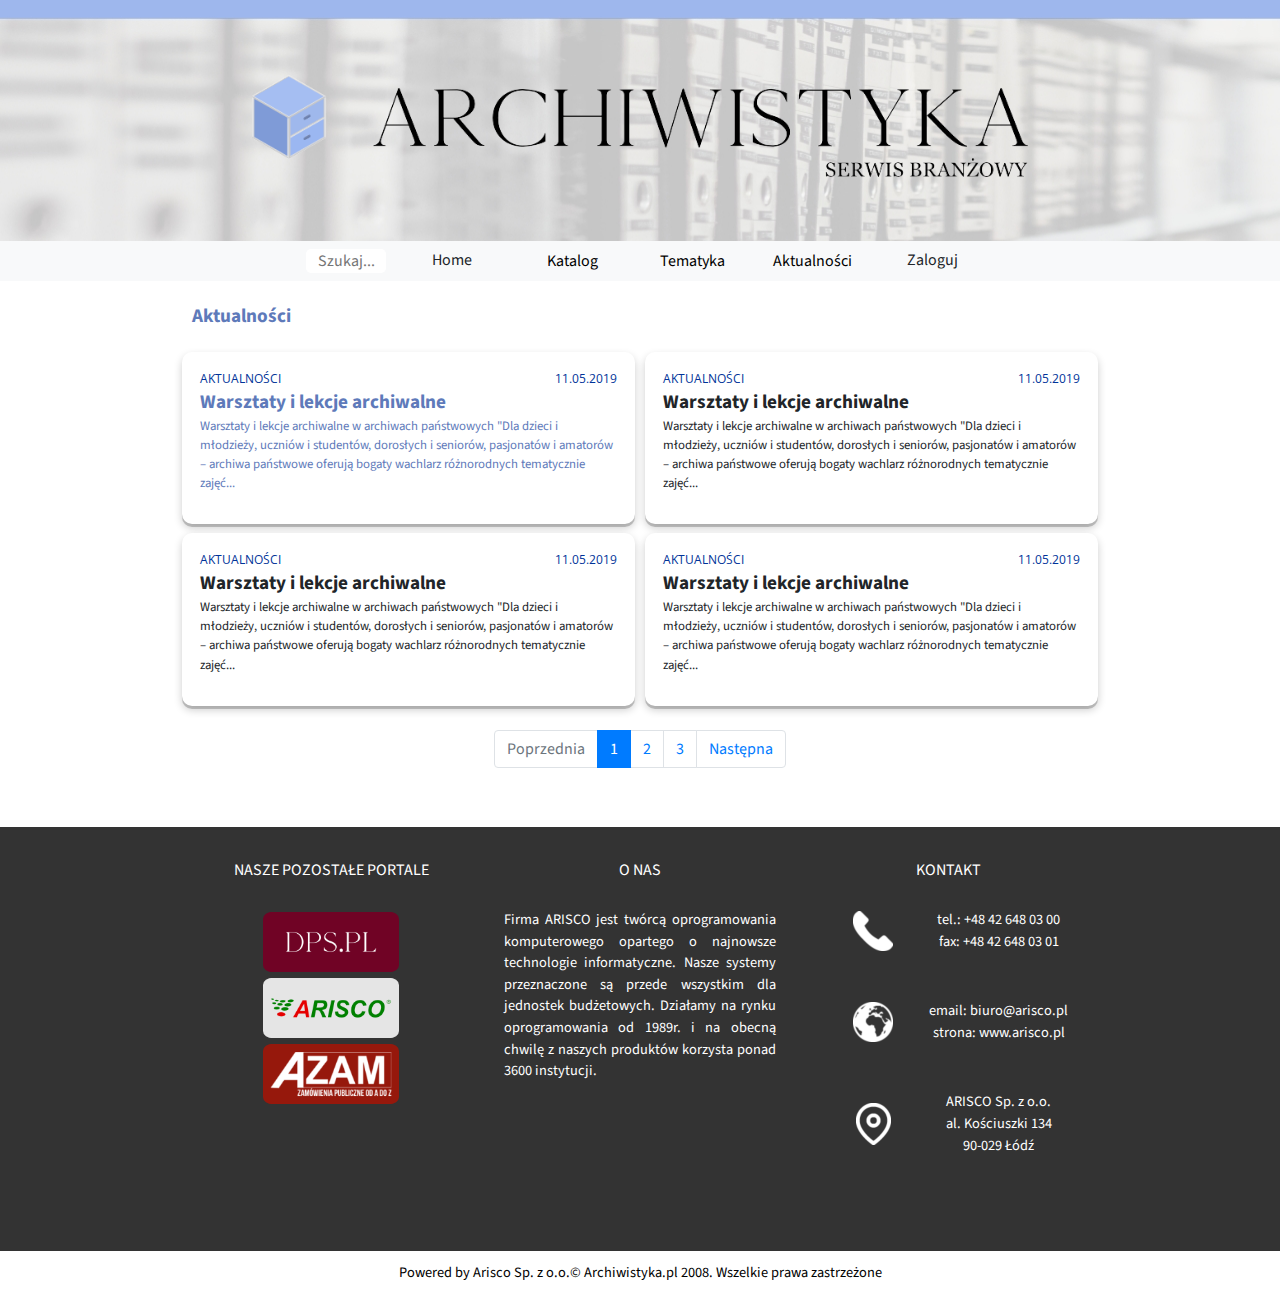
<file: katalog_artykulow.html>
<!DOCTYPE html>
<html lang="en">
<head>
  <title>Archiwistyka</title>
  
  						

  <meta charset="utf-8">
  <meta name="viewport" content="width=device-width, initial-scale=1">
  
  <link rel="stylesheet" href="https://maxcdn.bootstrapcdn.com/bootstrap/4.3.1/css/bootstrap.min.css">
  <link rel="stylesheet" href="styles/main.css"  type="text/css"/>
  <link href="https://fonts.googleapis.com/css?family=Open+Sans:300|Source+Sans+Pro:200,300&display=swap" rel="stylesheet">
  
  <script src="https://ajax.googleapis.com/ajax/libs/jquery/3.4.1/jquery.min.js"></script>
  <script src="https://cdnjs.cloudflare.com/ajax/libs/popper.js/1.14.7/umd/popper.min.js"></script>
  <script src="https://maxcdn.bootstrapcdn.com/bootstrap/4.3.1/js/bootstrap.min.js"></script>

	<style>



	@media screen and (max-width: 576px) {
                div.main-text  {
                      width:90%;
                  font-size: 2em;
                  top: 10%;
                }
                div.alone-text {
                      width:90%;
                      font-size: 2em;
                      top: 22%;
                }  
                div.additional-text {
                  font-size: 3.5vw;
                  top: 45%;
                }
                .title-font {
                      font-size: 4vw;
                }
                .content-font {
                      font-size: 3.5vw;
                }
                .logo{
		top: 62%;
		left: 50%;
		transform: translate(-50%, -50%);
		width:80%;	
		}
		.footer-column {
			padding-top: 10%;	
		}
		.foot-ad-font {
		font-size: 3.5vw;
                }
                
                .left-section {
                    border-radius: 10px 10px 0 0;
                }
                
                .right-section {
                    border-radius: 0 0 10px 10px;
                }
	}

	@media screen and (min-width: 576px) {
	  div.main-text {
	  	top: 20%;
	    font-size: 3em;
	  }
	  div.alone-text {
	  	top:40%;
	    font-size: 3em;
	  }  
	  div.additional-text {
	  	top: 50%;
	    font-size: 3vw;
	  }
	  .title-font {
	  	font-size: 3.5vw;
	  }
	  .content-font {
	  	font-size: 3vw;
	  }
	 .footer-column {
			margin-left: auto;
			margin-right: auto;
			padding: 10% 15% 0 15%;		
		}

	.foot-ad-font {
		font-size: 3vw;
	}
	}

	@media screen and (min-width: 768px) {	
			div.main-text {
			font-size: 5vw;
			top:0%;
		  	width:90%;
		  }  
		  div.alone-text {
		  	font-size: 5vw;
		  	top: 3%;
		  	width:90%;
		  }  
		  div.additional-text {
		  	top: 45%;
		    font-size: 1.75vw;
		  }
		  .title-font {
		  	font-size: 2vw;
		  }
		  .content-font {
		  	font-size: 1.75vw;
		  }
		  .footer-column {
			margin-left: auto;
			margin-right: auto;
			padding: 2% 5% 0 5%;		
		}
		.foot-ad-font {
			font-size: 0.75em;
		}
		
		}

	@media only screen and (max-width: 1200px) {
		  .centered {
		    padding-left: 4%;
                    padding-right: 4%
		  }
		}

	@media screen and (min-width: 1200px) {	
		div.main-text {
		top:5%;
		font-size: 3vw;
	  	width:90%;
	  }  
	  div.alone-text {
	  	top:45%;
	  	font-size: 3vw;
	  	width:90%;
	  }  
	  div.additional-text {
	    font-size: 1vw;
	  }
	  .title-font {
	  	font-size: 1.5vw;
	  }
	  .content-font {
	  	font-size: 1vw;
	  }
	  .foot-ad-font {
		font-size: 0.9em;
	}
	.footer-column {
			margin-left: auto;
			margin-right: auto;
			padding: 2% 2% 0 2%;		
		}
	.mar-rig-5 {
	margin-right: 5px;
	}

	.mar-lef-5 {
		margin-left: 5px;
	}
	}

	
	</style>

</head>



<body>
<header><!-- <header class="sticky-top"> -->

		<div class="jumbotron jumbotron-fluid">
        <div class="container">
            <div class="centered">
                <a href="https://www.bip.gov.pl/"><img src="pics/header_logo.png" class="img-fluid pz-kb-logo" alt="ABIP.pl"></a> 
            </div>
        </div>
    </div>






<div id="navbar" class="container-fluid bg-light">
    <div class="container-fluid nav-fill w-100">
        <nav class="navbar navbar-expand-md navbar-light " role="navigation">
            <button class="navbar-toggler" data-toggle="collapse" data-target="#navbarContent" aria-controls="navbarContent" aria-expanded="false" aria-label="Toggle navigation">
                <span class="navbar-toggler-icon"></span>
            </button>
            <div class="collapse navbar-collapse" id="navbarContent">
                <ul class="navbar-nav">
                                                    <li>
                                                        <div class="pz-search-link">
                                                        <input class="nav-item pz-search-bar" type="text" placeholder="Szukaj...">
                                                        </div>
                                                    </li>
                    <li class="nav-item">
                        <a href="/index.html" role="button" class="btn btn-default float-left">Home</a>
                    </li>
                    <li class="nav-item dropdown ">
                                                            <a  class="nav-link" id="navbarDropdownKatalog" data-toggle="dropdown" aria-haspopup="true" aria-expanded="false">Katalog</a>
                                                            <div class="pz-katalog dropdown-menu dropdown-primary" aria-labelledby="navbarDropdownKatalog">
                                                                <a class="dropdown-item" href="/katalog_firm.html">Katalog produktów</a>
                                                                <a class="dropdown-item" href="katalog_firm.html">Katalog firm</a>
                                                            </div>
                                                    </li>
                    <li class="nav-item dropdown">
                                                            <a class="nav-link" id="navbarDropdownTematyka" data-toggle="dropdown" aria-haspopup="true" aria-expanded="false">Tematyka</a>
                                                            <div class="pz-tematyka dropdown-menu dropdown-primary" aria-labelledby="navbarDropdownTematyka">
                                                                <a class="dropdown-item" href="#">Archiwistyka cyfrowa i tradycyjna</a>
                                                                <a class="dropdown-item" href="#">Logistyka</a>
                                                                <a class="dropdown-item" href="#">Terminologia angielska i niemiecka w archiwistyce</a>
                                                                <a class="dropdown-item" href="#">Pozostałe</a>
                                                            </div>
                                                    </li>
                                                    <li class="nav-item dropdown">
                                                            <a class="nav-link" id="navbarDropdownAktualnosci" data-toggle="dropdown" aria-haspopup="true" aria-expanded="false">Aktualności</a>
                                                            <div class="pz-aktualnosci dropdown-menu dropdown-primary" aria-labelledby="navbarDropdownTematyka">
                                                                <a class="dropdown-item" href="#">Z kraju</a>
                                                                <a class="dropdown-item" href="#">Wydawnicze</a>
                                                                <a class="dropdown-item" href="#">Prawne</a>
                                                                <a class="dropdown-item" href="#">O serwisie</a>
                                                            </div>
                                                    </li>

                                                    <li class="nav-item">
                        <a href="/login.html" role="button" class="btn btn-default float-left">Zaloguj</a>
                    </li>
                </ul>
            </div>
        </nav>
    </div>
</div>





</header>


	<div  class="centered container-fluid">
		<div class="row mt-2 mb-3">
                    <div class="col-sm-6">
                            <div class="title-font">
                                <a href="katalog_artykulow.html">
                                    Aktualności
                                </a>
                            </div>
                        </div>
                       
		</div>

		
		<div  class="row" >
                    <div class="col-lg-6 col-xl-6">	
                        <div class="row section pz-mar-1 pz-product-height">
                            <div class="text-col" >
                                    <div class="link-font">AKTUALNOŚCI</div>
                                    <div class="data-font">11.05.2019</div>
                                    <a href="artykul.html">
                                        <div class="title-font">Warsztaty i lekcje archiwalne</div>
                                        <div class="pad-bot-3 content-font">Warsztaty i lekcje archiwalne w archiwach państwowych
                                        "Dla dzieci i młodzieży, uczniów i studentów, dorosłych i seniorów, pasjonatów 
                                        i amatorów – archiwa państwowe oferują bogaty wachlarz różnorodnych tematycznie 
                                        zajęć...
                                        </div>
                                    </a>
                            </div>
                        </div>
                    </div>
                    
                    <div class="col-lg-6 col-xl-6">	
                        <div class="row section pz-mar-1 pz-product-height">
                            <div class="text-col" >
                                <div class="link-font">AKTUALNOŚCI</div>
                                <div class="data-font">11.05.2019</div>
                                <div class="title-font">Warsztaty i lekcje archiwalne</div>
                                <div class="pad-bot-3 content-font">Warsztaty i lekcje archiwalne w archiwach państwowych
                                "Dla dzieci i młodzieży, uczniów i studentów, dorosłych i seniorów, pasjonatów 
                                i amatorów – archiwa państwowe oferują bogaty wachlarz różnorodnych tematycznie 
                                zajęć...
                                </div>
                            </div>
                        </div>
                    </div>
                    
	  	
            
                
                    <div class="col-lg-6 col-xl-6">	
                        <div class="row section pz-mar-1 pz-product-height">
                            <div class="text-col" >
                                    <div class="link-font">AKTUALNOŚCI</div>
                                    <div class="data-font">11.05.2019</div>
                                    <div class="title-font">Warsztaty i lekcje archiwalne</div>
                                    <div class="pad-bot-3 content-font">Warsztaty i lekcje archiwalne w archiwach państwowych
                                    "Dla dzieci i młodzieży, uczniów i studentów, dorosłych i seniorów, pasjonatów 
                                    i amatorów – archiwa państwowe oferują bogaty wachlarz różnorodnych tematycznie 
                                    zajęć...
                                    </div>
                            </div>
                        </div>
                    </div>
                    
                    <div class="col-lg-6 col-xl-6">	
                        <div class="row section pz-mar-1 pz-product-height">
                            <div class="text-col" >
                                    <div class="link-font">AKTUALNOŚCI</div>
                                    <div class="data-font">11.05.2019</div>
                                    <div class="title-font">Warsztaty i lekcje archiwalne</div>
                                    <div class="pad-bot-3 content-font">Warsztaty i lekcje archiwalne w archiwach państwowych
                                    "Dla dzieci i młodzieży, uczniów i studentów, dorosłych i seniorów, pasjonatów 
                                    i amatorów – archiwa państwowe oferują bogaty wachlarz różnorodnych tematycznie 
                                    zajęć...
                                    </div>
                            </div>
                        </div>
                    </div>
                </div>

                <div class="d-flex justify-content-center  ">    
                        <ul class="pagination ">
                                  <li class="page-item disabled"><a class="page-link" href="#">Poprzednia</a></li>
                                  <li class="page-item active"><a class="page-link" href="#">1</a></li>
                                  <li class="page-item"><a class="page-link" href="#">2</a></li>
                                  <li class="page-item"><a class="page-link" href="#">3</a></li>
                                  <li class="page-item"><a class="page-link" href="#">Następna</a></li>
                        </ul> 
                </div>                 
        </div>






<footer>
	<div  style="background-color: #333333">
		<div class="centered container-fluid">
			<div  class="row" >
		  		<div  class="footer-column col-sm-12 col-md-4">
		  			<div class="foot-main-font text-center">NASZE POZOSTAŁE PORTALE</div>   				
		  			<div class="footer-col-1">		  				
	    				<img class="footer-button" src="pics/dps.png"  alt="dps.pl">    				
		  			</div>
		  			<div class="footer-col-1">
		  				<img class="footer-button" src="pics/arisco.png"  alt="arisco.pl">
		  			</div>
		  			<div class="footer-col-1">
		  				<img class="footer-button" src="pics/azam.png"  alt="azam.pl">
		  			</div>
		  		</div>

		  		<div  class="footer-column col-sm-12 col-md-4">
		  			<div class="foot-main-font text-center">O NAS</div>   				
		  			<div class="footer-col-2 foot-ad-font text-justify">Firma ARISCO jest twórcą oprogramowania komputerowego opartego o najnowsze
                                        technologie informatyczne. Nasze systemy przeznaczone są przede wszystkim dla
                                        jednostek budżetowych. Działamy na rynku oprogramowania od 1989r.&nbsp;i na obecną
                                        chwilę&nbsp;z naszych produktów korzysta ponad 3600 instytucji.</div>
		  		</div>

		  		<div  class="footer-column footer-column-3 col-sm-12 col-md-4">
		  			<div class="foot-main-font text-center">KONTAKT</div>  				
		  			
		  			<div class="row mb-5">
                                            <div class="offset-sm-2 offset-md-2 col-sm-2 col-md-2 col-xs-2 align-self-center text-center">
                                                <img class="footer-icon img-fluid" src="pics/telefon.png" alt="telefon"/>
                                            </div>
                                            <div class="col-sm-8 col-md-8 col-xs-8">
                                                <div class="foot-ad-font text-center">tel.: +48 42 648 03 00</div>
                                                <div class="foot-ad-font text-center">fax: +48 42 648 03 01</div>

                                                
                                            </div>
		  			</div>

		  			<div  class="row mb-5" >
		  				<div class="offset-sm-2 offset-md-2 col-sm-2 col-md-2 col-xs-2 align-self-center text-center">
		  					<img class="footer-icon img-fluid" src="pics/swiat.png" alt="świat">
		  				</div>
		  				<div class="col-sm-8 col-md-8 col-xs-8">
		  					<div class="foot-ad-font text-center">email: biuro@arisco.pl</div>
		  					<div class="foot-ad-font text-center">strona: www.arisco.pl</div>		  					
	  										
	  					</div>
		  			</div>

					<div  class="row mb-5" >
		  				<div class="offset-sm-2 offset-md-2 col-sm-2 col-md-2 col-xs-2 align-self-center text-center">
		  					<img class="footer-icon img-fluid" src="pics/lokalizacja.png" alt="lokalizacja">
		  				</div>
		  				<div class="col-sm-8 col-md-8 col-xs-8">
		  					<div class="foot-ad-font text-center">ARISCO Sp. z o.o.</div>
		  					<div class="foot-ad-font text-center">al. Kościuszki 134</div>
		  					<div class="foot-ad-font text-center">90-029 Łódź</div>	  					
                                                                
 						</div>
	  				</div>
		  		</div>
		  		
		  	</div>
                       
                        <div class="container text-center">
                          <a href="#"><i class="fa fa-facebook"></i></a>
                          <a href="#"><i class="fa fa-twitter"></i></a>
                          <a href="#"><i class="fa fa-linkedin"></i></a>
                          <a href="#"><i class="fa fa-google-plus"></i></a>
                          <a href="#"><i class="fa fa-skype"></i></a>
                        </div>
		</div>
	</div>

	<div class="container">
		<div class="powered-by">
			
				Powered by Arisco Sp. z o.o.© Archiwistyka.pl 2008. Wszelkie prawa zastrzeżone
			
		</div>
	</div>
</footer>

</body>
</html>
</file>
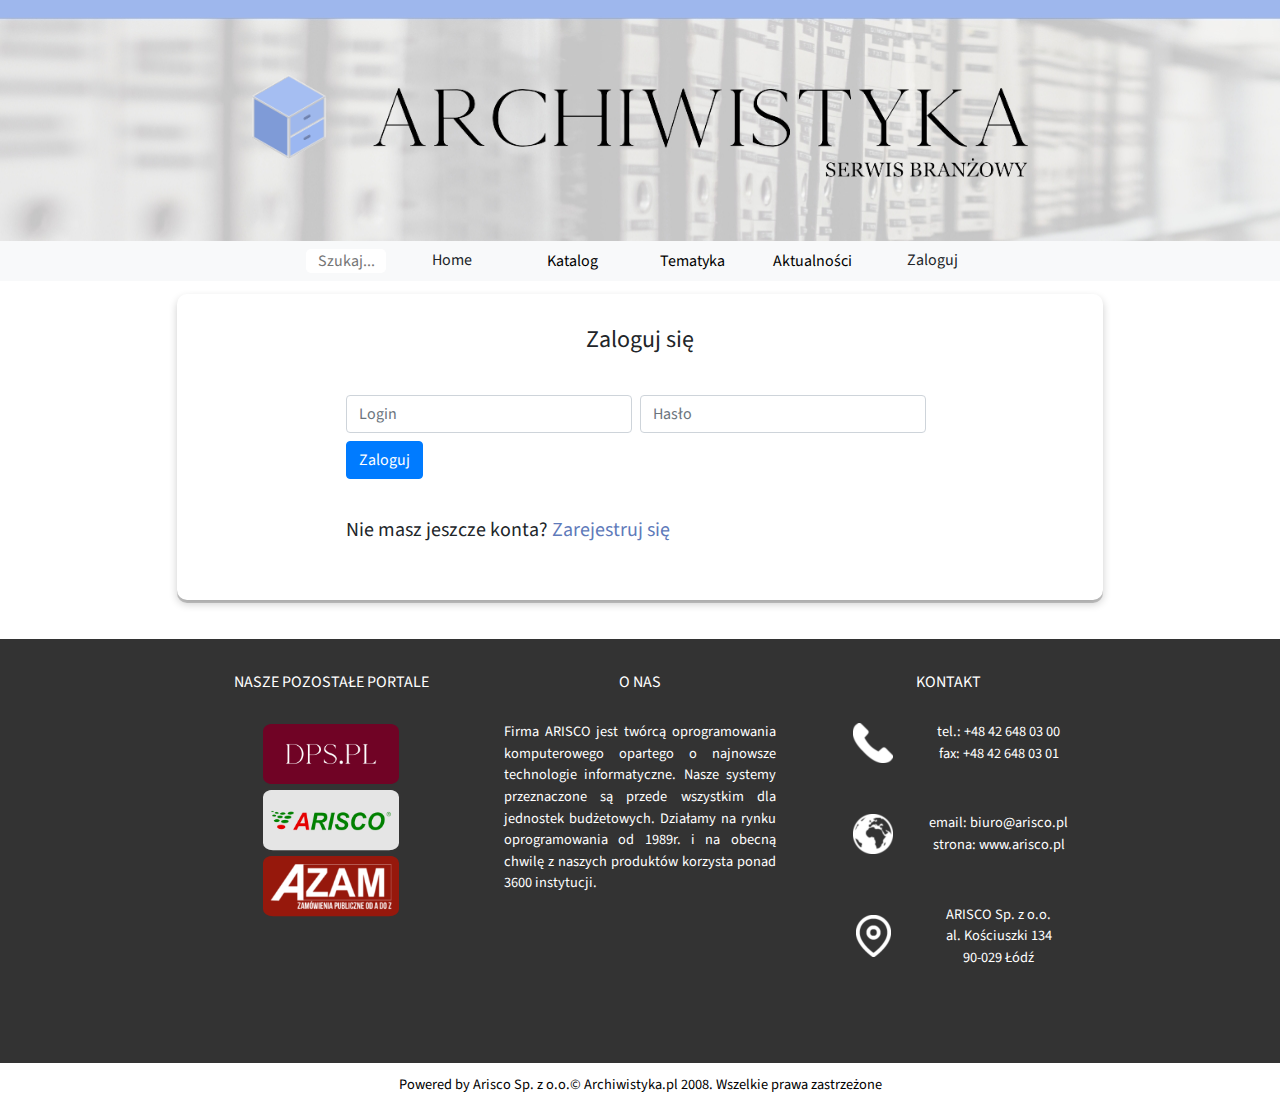
<file: login.html>
<!DOCTYPE html>
<html lang="en">
<head>
  <title>Archiwistyka</title>
  
  						
  <meta charset="utf-8">
  <meta name="viewport" content="width=device-width, initial-scale=1">
  
  <link rel="stylesheet" href="https://maxcdn.bootstrapcdn.com/bootstrap/4.3.1/css/bootstrap.min.css">
  <link rel="stylesheet" href="styles/main.css"  type="text/css"/>
  <link href="https://fonts.googleapis.com/css?family=Open+Sans:300|Source+Sans+Pro:200,300&display=swap" rel="stylesheet">
  
  <script src="https://ajax.googleapis.com/ajax/libs/jquery/3.4.1/jquery.min.js"></script>
  <script src="https://cdnjs.cloudflare.com/ajax/libs/popper.js/1.14.7/umd/popper.min.js"></script>
  <script src="https://maxcdn.bootstrapcdn.com/bootstrap/4.3.1/js/bootstrap.min.js"></script>

	<style>



	@media screen and (max-width: 576px) {
	  div.main-text  {
	  	width:90%;
	    font-size: 2em;
	    top: 10%;
	  }
	  div.alone-text {
	  	width:90%;
	  	font-size: 2em;
	  	top: 22%;
	  }  
	  div.additional-text {
	    font-size: 3.5vw;
	    top: 45%;
	  }
	  .title-font {
	  	font-size: 4vw;
	  }
	  .content-font {
	  	font-size: 3.5vw;
	  }
	  .logo{
		top: 62%;
		left: 50%;
		transform: translate(-50%, -50%);
		width:80%;	
		}
		.footer-column {
			padding-top: 10%;	
		}
		.foot-ad-font {
		font-size: 3.5vw;
                }
		.left-section {
			border-radius: 10px 10px 0 0;
		}

		.right-section{
			border-radius: 0 0 10px 10px;
			margin-top: 0;
		}
                
                              
                
                /*  TEXT FORM*/
                .form-control {
                    height:100px;
                    font-size:2em;
                }  
                
                 .btn {
                    width:100%;
                    height: 100px;
                    font-size: 2em;
                }
                
                
           
                
                
	}

	@media screen and (min-width: 576px) {
	  div.main-text {
	  	top: 20%;
	    font-size: 3em;
	  }
	  div.alone-text {
	  	top:40%;
	    font-size: 3em;
	  }  
	  div.additional-text {
	  	top: 50%;
	    font-size: 3vw;
	  }
	  .title-font {
	  	font-size: 3.5vw;
	  }
	  .content-font {
	  	font-size: 3vw;
	  }
	 .footer-column {
			margin-left: auto;
			margin-right: auto;
			padding: 10% 15% 0 15%;		
		}

	.foot-ad-font {
		font-size: 3vw;
	}
	}

	@media screen and (min-width: 768px) {	
			div.main-text {
			font-size: 5vw;
			top:0%;
		  	width:90%;
		  }  
		  div.alone-text {
		  	font-size: 5vw;
		  	top: 3%;
		  	width:90%;
		  }  
		  div.additional-text {
		  	top: 45%;
		    font-size: 1.75vw;
		  }
		  .title-font {
		  	font-size: 2vw;
		  }
		  .content-font {
		  	font-size: 1.75vw;
		  }
		  .footer-column {
			margin-left: auto;
			margin-right: auto;
			padding: 2% 5% 0 5%;		
		}
		.foot-ad-font {
			font-size: 0.75em;
		}
		
		}

	@media only screen and (max-width: 1200px) {
		  .centered {
		    padding-left: 4%;
                    padding-right: 4%
		  }
		}

	@media screen and (min-width: 1200px) {	
		div.main-text {
		top:5%;
		font-size: 3vw;
	  	width:90%;
	  }  
	  div.alone-text {
	  	top:45%;
	  	font-size: 3vw;
	  	width:90%;
	  }  
	  div.additional-text {
	    font-size: 1vw;
	  }
	  .title-font {
	  	font-size: 1.5vw;
	  }
	  .content-font {
	  	font-size: 1vw;
	  }
	  .foot-ad-font {
		font-size: 0.9em;
	}
	.footer-column {
			margin-left: auto;
			margin-right: auto;
			padding: 2% 2% 0 2%;		
		}
	.left-section, .right-section {
		margin-bottom: 5%;
	}
	}

	
	</style>

</head>



<body>
<header>
    
<div class="jumbotron jumbotron-fluid">
        <div class="container">
            <div class="centered">
                <a href="https://www.bip.gov.pl/"><img src="pics/header_logo.png" class="img-fluid pz-kb-logo" alt="ABIP.pl"></a> 
            </div>
        </div>
    </div>






<div id="navbar" class="container-fluid bg-light">
    <div class="container-fluid nav-fill w-100">
        <nav class="navbar navbar-expand-md navbar-light " role="navigation">
            <button class="navbar-toggler" data-toggle="collapse" data-target="#navbarContent" aria-controls="navbarContent" aria-expanded="false" aria-label="Toggle navigation">
                <span class="navbar-toggler-icon"></span>
            </button>
            <div class="collapse navbar-collapse" id="navbarContent">
                <ul class="navbar-nav">
                                                    <li>
                                                        <div class="pz-search-link">
                                                        <input class="nav-item pz-search-bar" type="text" placeholder="Szukaj...">
                                                        </div>
                                                    </li>
                    <li class="nav-item">
                        <a href="/index.html" role="button" class="btn btn-default float-left">Home</a>
                    </li>
                    <li class="nav-item dropdown ">
                                                            <a  class="nav-link" id="navbarDropdownKatalog" data-toggle="dropdown" aria-haspopup="true" aria-expanded="false">Katalog</a>
                                                            <div class="pz-katalog dropdown-menu dropdown-primary" aria-labelledby="navbarDropdownKatalog">
                                                                <a class="dropdown-item" href="/katalog_firm.html">Katalog produktów</a>
                                                                <a class="dropdown-item" href="katalog_firm.html">Katalog firm</a>
                                                            </div>
                                                    </li>
                    <li class="nav-item dropdown">
                                                            <a class="nav-link" id="navbarDropdownTematyka" data-toggle="dropdown" aria-haspopup="true" aria-expanded="false">Tematyka</a>
                                                            <div class="pz-tematyka dropdown-menu dropdown-primary" aria-labelledby="navbarDropdownTematyka">
                                                                <a class="dropdown-item" href="#">Archiwistyka cyfrowa i tradycyjna</a>
                                                                <a class="dropdown-item" href="#">Logistyka</a>
                                                                <a class="dropdown-item" href="#">Terminologia angielska i niemiecka w archiwistyce</a>
                                                                <a class="dropdown-item" href="#">Pozostałe</a>
                                                            </div>
                                                    </li>
                                                    <li class="nav-item dropdown">
                                                            <a class="nav-link" id="navbarDropdownAktualnosci" data-toggle="dropdown" aria-haspopup="true" aria-expanded="false">Aktualności</a>
                                                            <div class="pz-aktualnosci dropdown-menu dropdown-primary" aria-labelledby="navbarDropdownTematyka">
                                                                <a class="dropdown-item" href="#">Z kraju</a>
                                                                <a class="dropdown-item" href="#">Wydawnicze</a>
                                                                <a class="dropdown-item" href="#">Prawne</a>
                                                                <a class="dropdown-item" href="#">O serwisie</a>
                                                            </div>
                                                    </li>

                                                    <li class="nav-item">
                        <a href="/login.html" role="button" class="btn btn-default float-left">Zaloguj</a>
                    </li>
                </ul>
            </div>
        </nav>
    </div>
</div>





</header>

<section>
    <div class="centered container-fluid">
        <div class="row">
            <div class="section col-sm-12 form-field ">
                <div class="text-center form-title-font">Zaloguj się</div>
                <form class="form-inline " action="/action_page.php">

                    <div class="form-group offset-sm-2 col-sm-8 ">
                        <input type="text" class="form-control mb-2 mr-sm-2 col-sm" id="login" placeholder="Login" name="login">    
                        <input type="text" class="form-control mb-2 mr-sm-2 col-sm" id="password" placeholder="Hasło" name="password">
                        
                    </div>
                    
                    
                     
                    <div class="buton form-group offset-sm-2 col-sm-8 col-xs-12">
                        <button type="submit" class="btn btn-primary mb-2">Zaloguj</button>
                    </div>
                    
                    <div class="mar-bot-3 offset-sm-2 col-sm-8 form-font">
                        Nie masz jeszcze konta? <a href="dodaj_firme.html">Zarejestruj się</a>
                    </div> 
                       
                                               
                                        
                    
                    
                    
                   
                </form>

                
            </div>
        </div>
    </div>
</section>



<footer>
	<div  style="background-color: #333333">
		<div class="centered container-fluid">
			<div  class="row" >
		  		<div  class="footer-column col-sm-12 col-md-4">
		  			<div class="foot-main-font text-center">NASZE POZOSTAŁE PORTALE</div>   				
		  			<div class="footer-col-1">		  				
	    				<img class="footer-button" src="pics/dps.png"  alt="dps.pl">    				
		  			</div>
		  			<div class="footer-col-1">
		  				<img class="footer-button" src="pics/arisco.png"  alt="arisco.pl">
		  			</div>
		  			<div class="footer-col-1">
		  				<img class="footer-button" src="pics/azam.png"  alt="azam.pl">
		  			</div>
		  		</div>

		  		<div  class="footer-column col-sm-12 col-md-4">
		  			<div class="foot-main-font text-center">O NAS</div>   				
		  			<div class="footer-col-2 foot-ad-font text-justify">Firma ARISCO jest twórcą oprogramowania komputerowego opartego o najnowsze
                                        technologie informatyczne. Nasze systemy przeznaczone są przede wszystkim dla
                                        jednostek budżetowych. Działamy na rynku oprogramowania od 1989r.&nbsp;i na obecną
                                        chwilę&nbsp;z naszych produktów korzysta ponad 3600 instytucji.</div>
		  		</div>

		  		<div  class="footer-column footer-column-3 col-sm-12 col-md-4">
		  			<div class="foot-main-font text-center">KONTAKT</div>  				
		  			
		  			<div class="row mb-5">
                                            <div class="offset-sm-2 offset-md-2 col-sm-2 col-md-2 col-xs-2 align-self-center text-center">
                                                <img class="footer-icon img-fluid" src="pics/telefon.png" alt="telefon"/>
                                            </div>
                                            <div class="col-sm-8 col-md-8 col-xs-8">
                                                <div class="foot-ad-font text-center">tel.: +48 42 648 03 00</div>
                                                <div class="foot-ad-font text-center">fax: +48 42 648 03 01</div>

                                                
                                            </div>
		  			</div>

		  			<div  class="row mb-5" >
		  				<div class="offset-sm-2 offset-md-2 col-sm-2 col-md-2 col-xs-2 align-self-center text-center">
		  					<img class="footer-icon img-fluid" src="pics/swiat.png" alt="świat">
		  				</div>
		  				<div class="col-sm-8 col-md-8 col-xs-8">
		  					<div class="foot-ad-font text-center">email: biuro@arisco.pl</div>
		  					<div class="foot-ad-font text-center">strona: www.arisco.pl</div>		  					
	  										
	  					</div>
		  			</div>

					<div  class="row mb-5" >
		  				<div class="offset-sm-2 offset-md-2 col-sm-2 col-md-2 col-xs-2 align-self-center text-center">
		  					<img class="footer-icon img-fluid" src="pics/lokalizacja.png" alt="lokalizacja">
		  				</div>
		  				<div class="col-sm-8 col-md-8 col-xs-8">
		  					<div class="foot-ad-font text-center">ARISCO Sp. z o.o.</div>
		  					<div class="foot-ad-font text-center">al. Kościuszki 134</div>
		  					<div class="foot-ad-font text-center">90-029 Łódź</div>	  					
                                                                
 						</div>
	  				</div>
		  		</div>
		  		
		  	</div>
                       
                        <div class="container text-center">
                          <a href="#"><i class="fa fa-facebook"></i></a>
                          <a href="#"><i class="fa fa-twitter"></i></a>
                          <a href="#"><i class="fa fa-linkedin"></i></a>
                          <a href="#"><i class="fa fa-google-plus"></i></a>
                          <a href="#"><i class="fa fa-skype"></i></a>
                        </div>
		</div>
	</div>

	<div class="container">
		<div class="powered-by">
			
				Powered by Arisco Sp. z o.o.© Archiwistyka.pl 2008. Wszelkie prawa zastrzeżone
			
		</div>
	</div>
</footer>

</body>
</html>
</file>
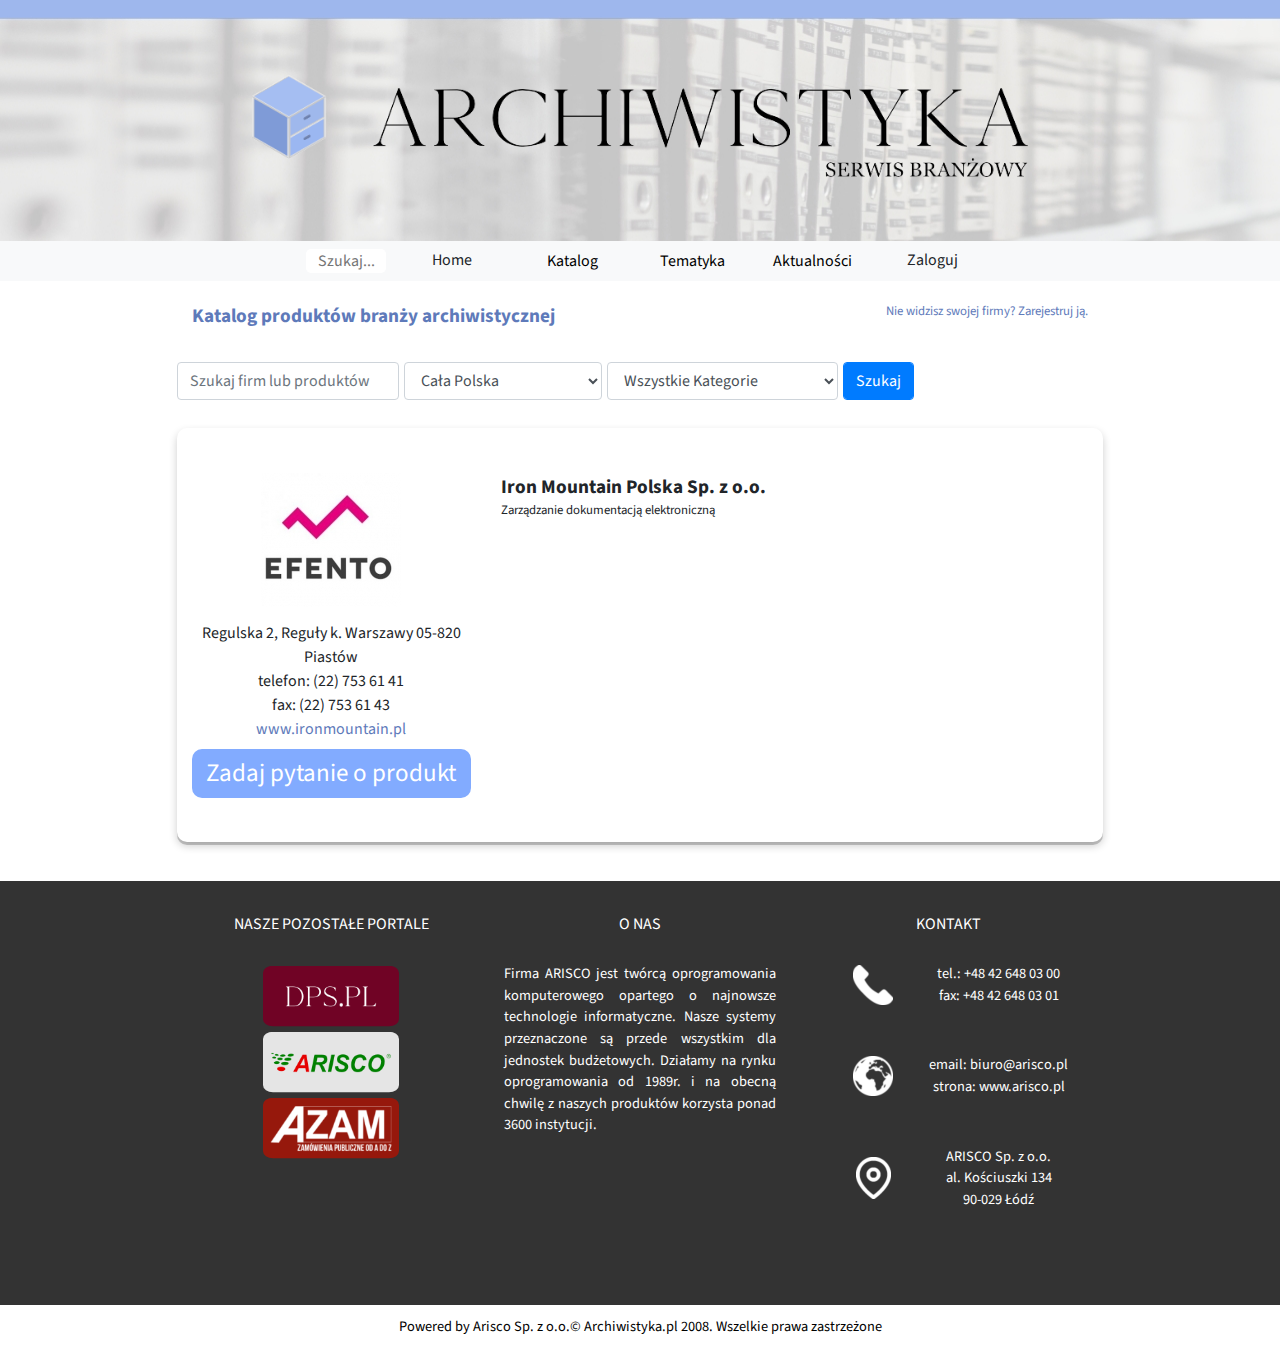
<file: produkt.html>
<!DOCTYPE html>
<html lang="en">
<head>
  <title>Archiwistyka</title>
  
  						

  <meta charset="utf-8">
  <meta name="viewport" content="width=device-width, initial-scale=1">
  
  <link rel="stylesheet" href="https://maxcdn.bootstrapcdn.com/bootstrap/4.3.1/css/bootstrap.min.css">
  <link rel="stylesheet" href="styles/main.css"  type="text/css"/>
  <link href="https://fonts.googleapis.com/css?family=Open+Sans:300|Source+Sans+Pro:200,300&display=swap" rel="stylesheet">
  
  <script src="https://ajax.googleapis.com/ajax/libs/jquery/3.4.1/jquery.min.js"></script>
  <script src="https://cdnjs.cloudflare.com/ajax/libs/popper.js/1.14.7/umd/popper.min.js"></script>
  <script src="https://maxcdn.bootstrapcdn.com/bootstrap/4.3.1/js/bootstrap.min.js"></script>

	<style>



	@media screen and (max-width: 576px) {
                div.main-text  {
                      width:90%;
                  font-size: 2em;
                  top: 10%;
                }
                div.alone-text {
                      width:90%;
                      font-size: 2em;
                      top: 22%;
                }  
                div.additional-text {
                  font-size: 3.5vw;
                  top: 45%;
                }
                .title-font {
                      font-size: 4vw;
                }
                .content-font {
                      font-size: 3.5vw;
                }
                .logo{
		top: 62%;
		left: 50%;
		transform: translate(-50%, -50%);
		width:80%;	
		}
		.footer-column {
			padding-top: 10%;	
		}
		.foot-ad-font {
		font-size: 3.5vw;
                }
                
                .left-section {
                    border-radius: 10px 10px 0 0;
                }
                
                .right-section {
                    border-radius: 0 0 10px 10px;
                }
                
                /*  TEXT FORM*/
                .form-control {
                    height:100px;
                    font-size:2em;
                }  
                
                 .btn {
                    width:100%;
                    height: 100px;
                    font-size: 2em;
                }
	}

	@media screen and (min-width: 576px) {
	  div.main-text {
	  	top: 20%;
	    font-size: 3em;
	  }
	  div.alone-text {
	  	top:40%;
	    font-size: 3em;
	  }  
	  div.additional-text {
	  	top: 50%;
	    font-size: 3vw;
	  }
	  .title-font {
	  	font-size: 3.5vw;
	  }
	  .content-font {
	  	font-size: 3vw;
	  }
	 .footer-column {
			margin-left: auto;
			margin-right: auto;
			padding: 10% 15% 0 15%;		
		}

	.foot-ad-font {
		font-size: 3vw;
	}
	}

	@media screen and (min-width: 768px) {	
			div.main-text {
			font-size: 5vw;
			top:0%;
		  	width:90%;
		  }  
		  div.alone-text {
		  	font-size: 5vw;
		  	top: 3%;
		  	width:90%;
		  }  
		  div.additional-text {
		  	top: 45%;
		    font-size: 1.75vw;
		  }
		  .title-font {
		  	font-size: 2vw;
		  }
		  .content-font {
		  	font-size: 1.75vw;
		  }
		  .footer-column {
			margin-left: auto;
			margin-right: auto;
			padding: 2% 5% 0 5%;		
		}
		.foot-ad-font {
			font-size: 0.75em;
		}
		
		}

	@media only screen and (max-width: 1200px) {
		  .centered {
		    padding-left: 4%;
                    padding-right: 4%
		  }
		}

	@media screen and (min-width: 1200px) {	
		div.main-text {
		top:5%;
		font-size: 3vw;
	  	width:90%;
	  }  
	  div.alone-text {
	  	top:45%;
	  	font-size: 3vw;
	  	width:90%;
	  }  
	  div.additional-text {
	    font-size: 1vw;
	  }
	  .title-font {
	  	font-size: 1.5vw;
	  }
	  .content-font {
	  	font-size: 1vw;
	  }
	  .foot-ad-font {
		font-size: 0.9em;
	}
	.footer-column {
			margin-left: auto;
			margin-right: auto;
			padding: 2% 2% 0 2%;		
		}
	.mar-rig-5 {
	margin-right: 5px;
	}

	.mar-lef-5 {
		margin-left: 5px;
	}
	}

	
	</style>

</head>



<body>
<header>
    
    <div class="jumbotron jumbotron-fluid">
        <div class="container">
            <div class="centered">
                <a href="https://www.bip.gov.pl/"><img src="pics/header_logo.png" class="img-fluid pz-kb-logo" alt="ABIP.pl"></a> 
            </div>
        </div>
    </div>






<div id="navbar" class="container-fluid bg-light">
    <div class="container-fluid nav-fill w-100">
        <nav class="navbar navbar-expand-md navbar-light " role="navigation">
            <button class="navbar-toggler" data-toggle="collapse" data-target="#navbarContent" aria-controls="navbarContent" aria-expanded="false" aria-label="Toggle navigation">
                <span class="navbar-toggler-icon"></span>
            </button>
            <div class="collapse navbar-collapse" id="navbarContent">
                <ul class="navbar-nav">
                                                    <li>
                                                        <div class="pz-search-link">
                                                        <input class="nav-item pz-search-bar" type="text" placeholder="Szukaj...">
                                                        </div>
                                                    </li>
                    <li class="nav-item">
                        <a href="/index.html" role="button" class="btn btn-default float-left">Home</a>
                    </li>
                    <li class="nav-item dropdown ">
                                                            <a  class="nav-link" id="navbarDropdownKatalog" data-toggle="dropdown" aria-haspopup="true" aria-expanded="false">Katalog</a>
                                                            <div class="pz-katalog dropdown-menu dropdown-primary" aria-labelledby="navbarDropdownKatalog">
                                                                <a class="dropdown-item" href="/katalog_firm.html">Katalog produktów</a>
                                                                <a class="dropdown-item" href="katalog_firm.html">Katalog firm</a>
                                                            </div>
                                                    </li>
                    <li class="nav-item dropdown">
                                                            <a class="nav-link" id="navbarDropdownTematyka" data-toggle="dropdown" aria-haspopup="true" aria-expanded="false">Tematyka</a>
                                                            <div class="pz-tematyka dropdown-menu dropdown-primary" aria-labelledby="navbarDropdownTematyka">
                                                                <a class="dropdown-item" href="#">Archiwistyka cyfrowa i tradycyjna</a>
                                                                <a class="dropdown-item" href="#">Logistyka</a>
                                                                <a class="dropdown-item" href="#">Terminologia angielska i niemiecka w archiwistyce</a>
                                                                <a class="dropdown-item" href="#">Pozostałe</a>
                                                            </div>
                                                    </li>
                                                    <li class="nav-item dropdown">
                                                            <a class="nav-link" id="navbarDropdownAktualnosci" data-toggle="dropdown" aria-haspopup="true" aria-expanded="false">Aktualności</a>
                                                            <div class="pz-aktualnosci dropdown-menu dropdown-primary" aria-labelledby="navbarDropdownTematyka">
                                                                <a class="dropdown-item" href="#">Z kraju</a>
                                                                <a class="dropdown-item" href="#">Wydawnicze</a>
                                                                <a class="dropdown-item" href="#">Prawne</a>
                                                                <a class="dropdown-item" href="#">O serwisie</a>
                                                            </div>
                                                    </li>

                                                    <li class="nav-item">
                        <a href="/login.html" role="button" class="btn btn-default float-left">Zaloguj</a>
                    </li>
                </ul>
            </div>
        </nav>
    </div>
</div>





</header>

<section>
	<div  class="centered container-fluid">
		<div class="row mt-2">
                    <div class="col-sm-6">
                            <div class="title-font">
                                <a href="katalog_produktow.html">
                                    Katalog produktów branży archiwistycznej
                                </a>
                            </div>
                        </div>
                    <div class="col-sm-6"> 
                        <div class="content-font float-right"><a href="dodaj_firme.html">Nie widzisz swojej firmy? Zarejestruj ją.</a></div>
                    </div>    
		</div>


		<div class="row">
                    <div class="col-sm-12 form-field ">   
                        <form class="form-inline " action="/action_page.php">
                            <div class="form-group col-sm-12">
                                    <input type="text" class="form-control" id="szukaj" placeholder="Szukaj firm lub produktów" name="szukaj"/>    

                                    <select class="mar-lef-5 form-control" id="woj" name="woj">
                                        <option>Cała Polska</option>
                                        <option>Dolnośląskie</option>
                                        <option>Kujawsko-pomorskie</option>
                                        <option>Lubelskie</option>
                                        <option>Lubuskie</option>
                                        <option>Łódzkie</option>
                                        <option>Małopolskie</option>
                                        <option>Mazowieckie</option>
                                        <option>Opolskie</option>
                                        <option>Podkarpackie</option>
                                        <option>Podlaskie</option>
                                        <option>Pomorskie</option>
                                        <option>Śląskie</option>
                                        <option>Świętokrzyskie</option>
                                        <option>Warmińsko-mazurskie</option>
                                        <option>Wielkopolskie</option>
                                        <option>Zachodniopomorskie</option>
                                    </select>

                                    <select class="mar-lef-5 form-control" id="kat" name="kat">
                                        <option>Wszystkie Kategorie</option>
                                        <option>Działalność edukacyjna</option>
                                        <option>Klimatyzacja</option>
                                        <option>Materiały biurowe</option>
                                        <option>Rozwiązania informatyczne</option>
                                        <option>Usługi archiwalne</option>
                                        <option>Usługi archiwistyczne</option>
                                        <option>Wyposażenie</option>
                                    </select>                       

                                    <button type="submit" class="form-control mar-lef-5 btn btn-primary form-control">Szukaj</button>
                            </div>
                        </form>
                    </div>
                </div>
            
		<div class="row section pad-top-5 pad-bot-5 mar-bot-3">
                    <div class="col-sm-4 col-md-4 col-lg-4  align-self-center">
                        <div class="mx-auto pad-bot-5" style="width:fit-content"><a href="produkt.html"><img class="company_logo" src="pics/produkt.png" alt="logo"/></a></div>
                                                <div class="text-center">Regulska 2, Reguły k. Warszawy 05-820 Piastów
                                                </div>
                                                <div class="text-center">telefon: (22) 753 61 41</div>
                                                <div class="text-center">fax: (22) 753 61 43</div>
                                                <div class="text-center">
                                                    <a href="http:\\www.ironmountain.pl">www.ironmountain.pl</a>
                                                </div>
                                                <a href="zadaj_pytanie_o_produkt.html">
                                                    <div class="pad-top-2 pad-bot-2  mar-top-3 text-center blue-button">
                                                        <div class="">
                                                             Zadaj pytanie o produkt
                                                        </div>
                                                    </div>
                                                </a>

                    </div>
                    <div class="col-sm-8 col-md-8 col-lg-8">

                                    <div class="title-font">Iron Mountain Polska Sp. z o.o.</div>
                                    <div class="mar-bot-5 content-font">Zarządzanie dokumentacją elektroniczną
                                            </div>
                                            
                                            
                    </div>
                </div>   
            
                             
        </div>
</section>






<footer>
	<div  style="background-color: #333333">
		<div class="centered container-fluid">
			<div  class="row" >
		  		<div  class="footer-column col-sm-12 col-md-4">
		  			<div class="foot-main-font text-center">NASZE POZOSTAŁE PORTALE</div>   				
		  			<div class="footer-col-1">		  				
	    				<img class="footer-button" src="pics/dps.png"  alt="dps.pl">    				
		  			</div>
		  			<div class="footer-col-1">
		  				<img class="footer-button" src="pics/arisco.png"  alt="arisco.pl">
		  			</div>
		  			<div class="footer-col-1">
		  				<img class="footer-button" src="pics/azam.png"  alt="azam.pl">
		  			</div>
		  		</div>

		  		<div  class="footer-column col-sm-12 col-md-4">
		  			<div class="foot-main-font text-center">O NAS</div>   				
		  			<div class="footer-col-2 foot-ad-font text-justify">Firma ARISCO jest twórcą oprogramowania komputerowego opartego o najnowsze
                                        technologie informatyczne. Nasze systemy przeznaczone są przede wszystkim dla
                                        jednostek budżetowych. Działamy na rynku oprogramowania od 1989r.&nbsp;i na obecną
                                        chwilę&nbsp;z naszych produktów korzysta ponad 3600 instytucji.</div>
		  		</div>

		  		<div  class="footer-column footer-column-3 col-sm-12 col-md-4">
		  			<div class="foot-main-font text-center">KONTAKT</div>  				
		  			
		  			<div class="row mb-5">
                                            <div class="offset-sm-2 offset-md-2 col-sm-2 col-md-2 col-xs-2 align-self-center text-center">
                                                <img class="footer-icon img-fluid" src="pics/telefon.png" alt="telefon"/>
                                            </div>
                                            <div class="col-sm-8 col-md-8 col-xs-8">
                                                <div class="foot-ad-font text-center">tel.: +48 42 648 03 00</div>
                                                <div class="foot-ad-font text-center">fax: +48 42 648 03 01</div>

                                                
                                            </div>
		  			</div>

		  			<div  class="row mb-5" >
		  				<div class="offset-sm-2 offset-md-2 col-sm-2 col-md-2 col-xs-2 align-self-center text-center">
		  					<img class="footer-icon img-fluid" src="pics/swiat.png" alt="świat">
		  				</div>
		  				<div class="col-sm-8 col-md-8 col-xs-8">
		  					<div class="foot-ad-font text-center">email: biuro@arisco.pl</div>
		  					<div class="foot-ad-font text-center">strona: www.arisco.pl</div>		  					
	  										
	  					</div>
		  			</div>

					<div  class="row mb-5" >
		  				<div class="offset-sm-2 offset-md-2 col-sm-2 col-md-2 col-xs-2 align-self-center text-center">
		  					<img class="footer-icon img-fluid" src="pics/lokalizacja.png" alt="lokalizacja">
		  				</div>
		  				<div class="col-sm-8 col-md-8 col-xs-8">
		  					<div class="foot-ad-font text-center">ARISCO Sp. z o.o.</div>
		  					<div class="foot-ad-font text-center">al. Kościuszki 134</div>
		  					<div class="foot-ad-font text-center">90-029 Łódź</div>	  					
                                                                
 						</div>
	  				</div>
		  		</div>
		  		
		  	</div>
                       
                        <div class="container text-center">
                          <a href="#"><i class="fa fa-facebook"></i></a>
                          <a href="#"><i class="fa fa-twitter"></i></a>
                          <a href="#"><i class="fa fa-linkedin"></i></a>
                          <a href="#"><i class="fa fa-google-plus"></i></a>
                          <a href="#"><i class="fa fa-skype"></i></a>
                        </div>
		</div>
	</div>

	<div class="container">
		<div class="powered-by">
			
				Powered by Arisco Sp. z o.o.© Archiwistyka.pl 2008. Wszelkie prawa zastrzeżone
			
		</div>
	</div>
</footer>

</body>
</html>
</file>
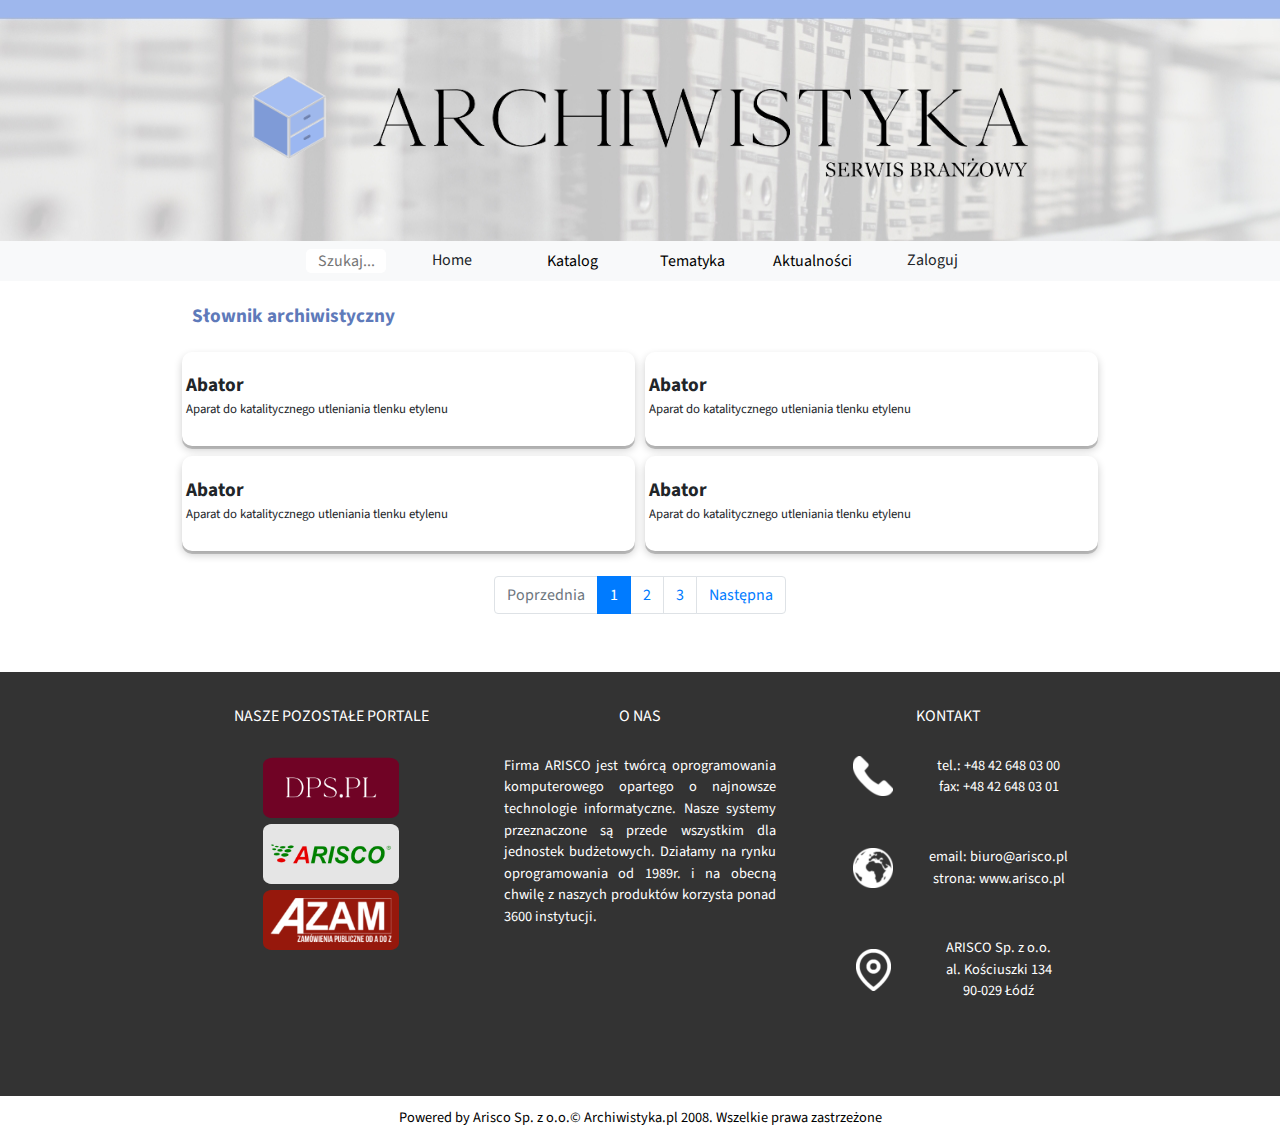
<file: slownik_archiwistyczny.html>
<!DOCTYPE html>
<html lang="en">
<head>
  <title>Archiwistyka</title>
  
  						

  <meta charset="utf-8">
  <meta name="viewport" content="width=device-width, initial-scale=1">
  
  <link rel="stylesheet" href="https://maxcdn.bootstrapcdn.com/bootstrap/4.3.1/css/bootstrap.min.css">
  <link rel="stylesheet" href="styles/main.css"  type="text/css"/>
  <link href="https://fonts.googleapis.com/css?family=Open+Sans:300|Source+Sans+Pro:200,300&display=swap" rel="stylesheet">
  
  <script src="https://ajax.googleapis.com/ajax/libs/jquery/3.4.1/jquery.min.js"></script>
  <script src="https://cdnjs.cloudflare.com/ajax/libs/popper.js/1.14.7/umd/popper.min.js"></script>
  <script src="https://maxcdn.bootstrapcdn.com/bootstrap/4.3.1/js/bootstrap.min.js"></script>

	<style>



	@media screen and (max-width: 576px) {
                div.main-text  {
                      width:90%;
                  font-size: 2em;
                  top: 10%;
                }
                div.alone-text {
                      width:90%;
                      font-size: 2em;
                      top: 22%;
                }  
                div.additional-text {
                  font-size: 3.5vw;
                  top: 45%;
                }
                .title-font {
                      font-size: 4vw;
                }
                .content-font {
                      font-size: 3.5vw;
                }
                .logo{
		top: 62%;
		left: 50%;
		transform: translate(-50%, -50%);
		width:80%;	
		}
		.footer-column {
			padding-top: 10%;	
		}
		.foot-ad-font {
		font-size: 3.5vw;
                }
                
                .left-section {
                    border-radius: 10px 10px 0 0;
                }
                
                .right-section {
                    border-radius: 0 0 10px 10px;
                }
	}

	@media screen and (min-width: 576px) {
	  div.main-text {
	  	top: 20%;
	    font-size: 3em;
	  }
	  div.alone-text {
	  	top:40%;
	    font-size: 3em;
	  }  
	  div.additional-text {
	  	top: 50%;
	    font-size: 3vw;
	  }
	  .title-font {
	  	font-size: 3.5vw;
	  }
	  .content-font {
	  	font-size: 3vw;
	  }
	 .footer-column {
			margin-left: auto;
			margin-right: auto;
			padding: 10% 15% 0 15%;		
		}

	.foot-ad-font {
		font-size: 3vw;
	}
	}

	@media screen and (min-width: 768px) {	
			div.main-text {
			font-size: 5vw;
			top:0%;
		  	width:90%;
		  }  
		  div.alone-text {
		  	font-size: 5vw;
		  	top: 3%;
		  	width:90%;
		  }  
		  div.additional-text {
		  	top: 45%;
		    font-size: 1.75vw;
		  }
		  .title-font {
		  	font-size: 2vw;
		  }
		  .content-font {
		  	font-size: 1.75vw;
		  }
		  .footer-column {
			margin-left: auto;
			margin-right: auto;
			padding: 2% 5% 0 5%;		
		}
		.foot-ad-font {
			font-size: 0.75em;
		}
		
		}

	@media only screen and (max-width: 1200px) {
		  .centered {
		    padding-left: 4%;
                    padding-right: 4%
		  }
		}

	@media screen and (min-width: 1200px) {	
		div.main-text {
		top:5%;
		font-size: 3vw;
	  	width:90%;
	  }  
	  div.alone-text {
	  	top:45%;
	  	font-size: 3vw;
	  	width:90%;
	  }  
	  div.additional-text {
	    font-size: 1vw;
	  }
	  .title-font {
	  	font-size: 1.5vw;
	  }
	  .content-font {
	  	font-size: 1vw;
	  }
	  .foot-ad-font {
		font-size: 0.9em;
	}
	.footer-column {
			margin-left: auto;
			margin-right: auto;
			padding: 2% 2% 0 2%;		
		}
	.mar-rig-5 {
	margin-right: 5px;
	}

	.mar-lef-5 {
		margin-left: 5px;
	}
	}

	
	</style>

</head>



<body>
<header>
    
    <div class="jumbotron jumbotron-fluid">
        <div class="container">
            <div class="centered">
                <a href="https://www.bip.gov.pl/"><img src="pics/header_logo.png" class="img-fluid pz-kb-logo" alt="ABIP.pl"></a> 
            </div>
        </div>
    </div>






<div id="navbar" class="container-fluid bg-light">
    <div class="container-fluid nav-fill w-100">
        <nav class="navbar navbar-expand-md navbar-light " role="navigation">
            <button class="navbar-toggler" data-toggle="collapse" data-target="#navbarContent" aria-controls="navbarContent" aria-expanded="false" aria-label="Toggle navigation">
                <span class="navbar-toggler-icon"></span>
            </button>
            <div class="collapse navbar-collapse" id="navbarContent">
                <ul class="navbar-nav">
                                                    <li>
                                                        <div class="pz-search-link">
                                                        <input class="nav-item pz-search-bar" type="text" placeholder="Szukaj...">
                                                        </div>
                                                    </li>
                    <li class="nav-item">
                        <a href="/index.html" role="button" class="btn btn-default float-left">Home</a>
                    </li>
                    <li class="nav-item dropdown ">
                                                            <a  class="nav-link" id="navbarDropdownKatalog" data-toggle="dropdown" aria-haspopup="true" aria-expanded="false">Katalog</a>
                                                            <div class="pz-katalog dropdown-menu dropdown-primary" aria-labelledby="navbarDropdownKatalog">
                                                                <a class="dropdown-item" href="/katalog_firm.html">Katalog produktów</a>
                                                                <a class="dropdown-item" href="katalog_firm.html">Katalog firm</a>
                                                            </div>
                                                    </li>
                    <li class="nav-item dropdown">
                                                            <a class="nav-link" id="navbarDropdownTematyka" data-toggle="dropdown" aria-haspopup="true" aria-expanded="false">Tematyka</a>
                                                            <div class="pz-tematyka dropdown-menu dropdown-primary" aria-labelledby="navbarDropdownTematyka">
                                                                <a class="dropdown-item" href="#">Archiwistyka cyfrowa i tradycyjna</a>
                                                                <a class="dropdown-item" href="#">Logistyka</a>
                                                                <a class="dropdown-item" href="#">Terminologia angielska i niemiecka w archiwistyce</a>
                                                                <a class="dropdown-item" href="#">Pozostałe</a>
                                                            </div>
                                                    </li>
                                                    <li class="nav-item dropdown">
                                                            <a class="nav-link" id="navbarDropdownAktualnosci" data-toggle="dropdown" aria-haspopup="true" aria-expanded="false">Aktualności</a>
                                                            <div class="pz-aktualnosci dropdown-menu dropdown-primary" aria-labelledby="navbarDropdownTematyka">
                                                                <a class="dropdown-item" href="#">Z kraju</a>
                                                                <a class="dropdown-item" href="#">Wydawnicze</a>
                                                                <a class="dropdown-item" href="#">Prawne</a>
                                                                <a class="dropdown-item" href="#">O serwisie</a>
                                                            </div>
                                                    </li>

                                                    <li class="nav-item">
                        <a href="/login.html" role="button" class="btn btn-default float-left">Zaloguj</a>
                    </li>
                </ul>
            </div>
        </nav>
    </div>
</div>





</header>

<section>
	<div  class="centered container-fluid">
		<div class="row mt-2 mb-3">
                    <div class="col-sm-6">
                            <div class="title-font">
                                <a href="slownik_archiwistyczny.html">
                                    Słownik archiwistyczny
                                </a>
                            </div>
                        </div>
                       
		</div>

		
		<div  class="row" >
                    
                    <div class="col-lg col-xl section">		    		
                        <div  class="row " >
                            
                                <div class="text-col" >
                                    <div class="title-font">Abator</div>
                                    <div class=" content-font">
                                        Aparat do katalitycznego utleniania tlenku etylenu
                                    </div>
                                </div>
                            
                        </div>		    		
                    </div> 
                    
                    <div class=" col-lg col-xl section">		    		
                        <div  class="row" >
                            
                                <div class="text-col" >
                                    <div class="title-font">Abator</div>
                                    <div class=" content-font">
                                        Aparat do katalitycznego utleniania tlenku etylenu
                                    </div>
                                </div>
                            
                        </div>		    		
                    </div> 
	  	</div>
            
                <div class="row">
                    <div class="col-lg col-xl section">		    		
                        <div  class="row" >
                            
                                <div class="text-col" >
                                    <div class="title-font">Abator</div>
                                    <div class=" content-font">
                                        Aparat do katalitycznego utleniania tlenku etylenu
                                    </div>
                                </div>
                            
                        </div>		    		
                    </div> 
                    
                    <div class="col-lg col-xl section">		    		
                        <div  class="row" >
                            
                                <div class="text-col" >
                                    <div class="title-font">Abator</div>
                                    <div class="content-font">
                                        Aparat do katalitycznego utleniania tlenku etylenu
                                    </div>
                                </div>
                            
                        </div>		    		
                    </div> 
                </div>

                <div class="d-flex justify-content-center  ">    
                        <ul class="pagination ">
                                  <li class="page-item disabled"><a class="page-link" href="#">Poprzednia</a></li>
                                  <li class="page-item active"><a class="page-link" href="#">1</a></li>
                                  <li class="page-item"><a class="page-link" href="#">2</a></li>
                                  <li class="page-item"><a class="page-link" href="#">3</a></li>
                                  <li class="page-item"><a class="page-link" href="#">Następna</a></li>
                        </ul> 
                </div>                 
        </div>
</section>





<footer>
	<div  style="background-color: #333333">
		<div class="centered container-fluid">
			<div  class="row" >
		  		<div  class="footer-column col-sm-12 col-md-4">
		  			<div class="foot-main-font text-center">NASZE POZOSTAŁE PORTALE</div>   				
		  			<div class="footer-col-1">		  				
	    				<img class="footer-button" src="pics/dps.png"  alt="dps.pl">    				
		  			</div>
		  			<div class="footer-col-1">
		  				<img class="footer-button" src="pics/arisco.png"  alt="arisco.pl">
		  			</div>
		  			<div class="footer-col-1">
		  				<img class="footer-button" src="pics/azam.png"  alt="azam.pl">
		  			</div>
		  		</div>

		  		<div  class="footer-column col-sm-12 col-md-4">
		  			<div class="foot-main-font text-center">O NAS</div>   				
		  			<div class="footer-col-2 foot-ad-font text-justify">Firma ARISCO jest twórcą oprogramowania komputerowego opartego o najnowsze
                                        technologie informatyczne. Nasze systemy przeznaczone są przede wszystkim dla
                                        jednostek budżetowych. Działamy na rynku oprogramowania od 1989r.&nbsp;i na obecną
                                        chwilę&nbsp;z naszych produktów korzysta ponad 3600 instytucji.</div>
		  		</div>

		  		<div  class="footer-column footer-column-3 col-sm-12 col-md-4">
		  			<div class="foot-main-font text-center">KONTAKT</div>  				
		  			
		  			<div class="row mb-5">
                                            <div class="offset-sm-2 offset-md-2 col-sm-2 col-md-2 col-xs-2 align-self-center text-center">
                                                <img class="footer-icon img-fluid" src="pics/telefon.png" alt="telefon"/>
                                            </div>
                                            <div class="col-sm-8 col-md-8 col-xs-8">
                                                <div class="foot-ad-font text-center">tel.: +48 42 648 03 00</div>
                                                <div class="foot-ad-font text-center">fax: +48 42 648 03 01</div>

                                                
                                            </div>
		  			</div>

		  			<div  class="row mb-5" >
		  				<div class="offset-sm-2 offset-md-2 col-sm-2 col-md-2 col-xs-2 align-self-center text-center">
		  					<img class="footer-icon img-fluid" src="pics/swiat.png" alt="świat">
		  				</div>
		  				<div class="col-sm-8 col-md-8 col-xs-8">
		  					<div class="foot-ad-font text-center">email: biuro@arisco.pl</div>
		  					<div class="foot-ad-font text-center">strona: www.arisco.pl</div>		  					
	  										
	  					</div>
		  			</div>

					<div  class="row mb-5" >
		  				<div class="offset-sm-2 offset-md-2 col-sm-2 col-md-2 col-xs-2 align-self-center text-center">
		  					<img class="footer-icon img-fluid" src="pics/lokalizacja.png" alt="lokalizacja">
		  				</div>
		  				<div class="col-sm-8 col-md-8 col-xs-8">
		  					<div class="foot-ad-font text-center">ARISCO Sp. z o.o.</div>
		  					<div class="foot-ad-font text-center">al. Kościuszki 134</div>
		  					<div class="foot-ad-font text-center">90-029 Łódź</div>	  					
                                                                
 						</div>
	  				</div>
		  		</div>
		  		
		  	</div>
                       
                        <div class="container text-center">
                          <a href="#"><i class="fa fa-facebook"></i></a>
                          <a href="#"><i class="fa fa-twitter"></i></a>
                          <a href="#"><i class="fa fa-linkedin"></i></a>
                          <a href="#"><i class="fa fa-google-plus"></i></a>
                          <a href="#"><i class="fa fa-skype"></i></a>
                        </div>
		</div>
	</div>

	<div class="container">
		<div class="powered-by">
			
				Powered by Arisco Sp. z o.o.© Archiwistyka.pl 2008. Wszelkie prawa zastrzeżone
			
		</div>
	</div>
</footer>

</body>
</html>
</file>
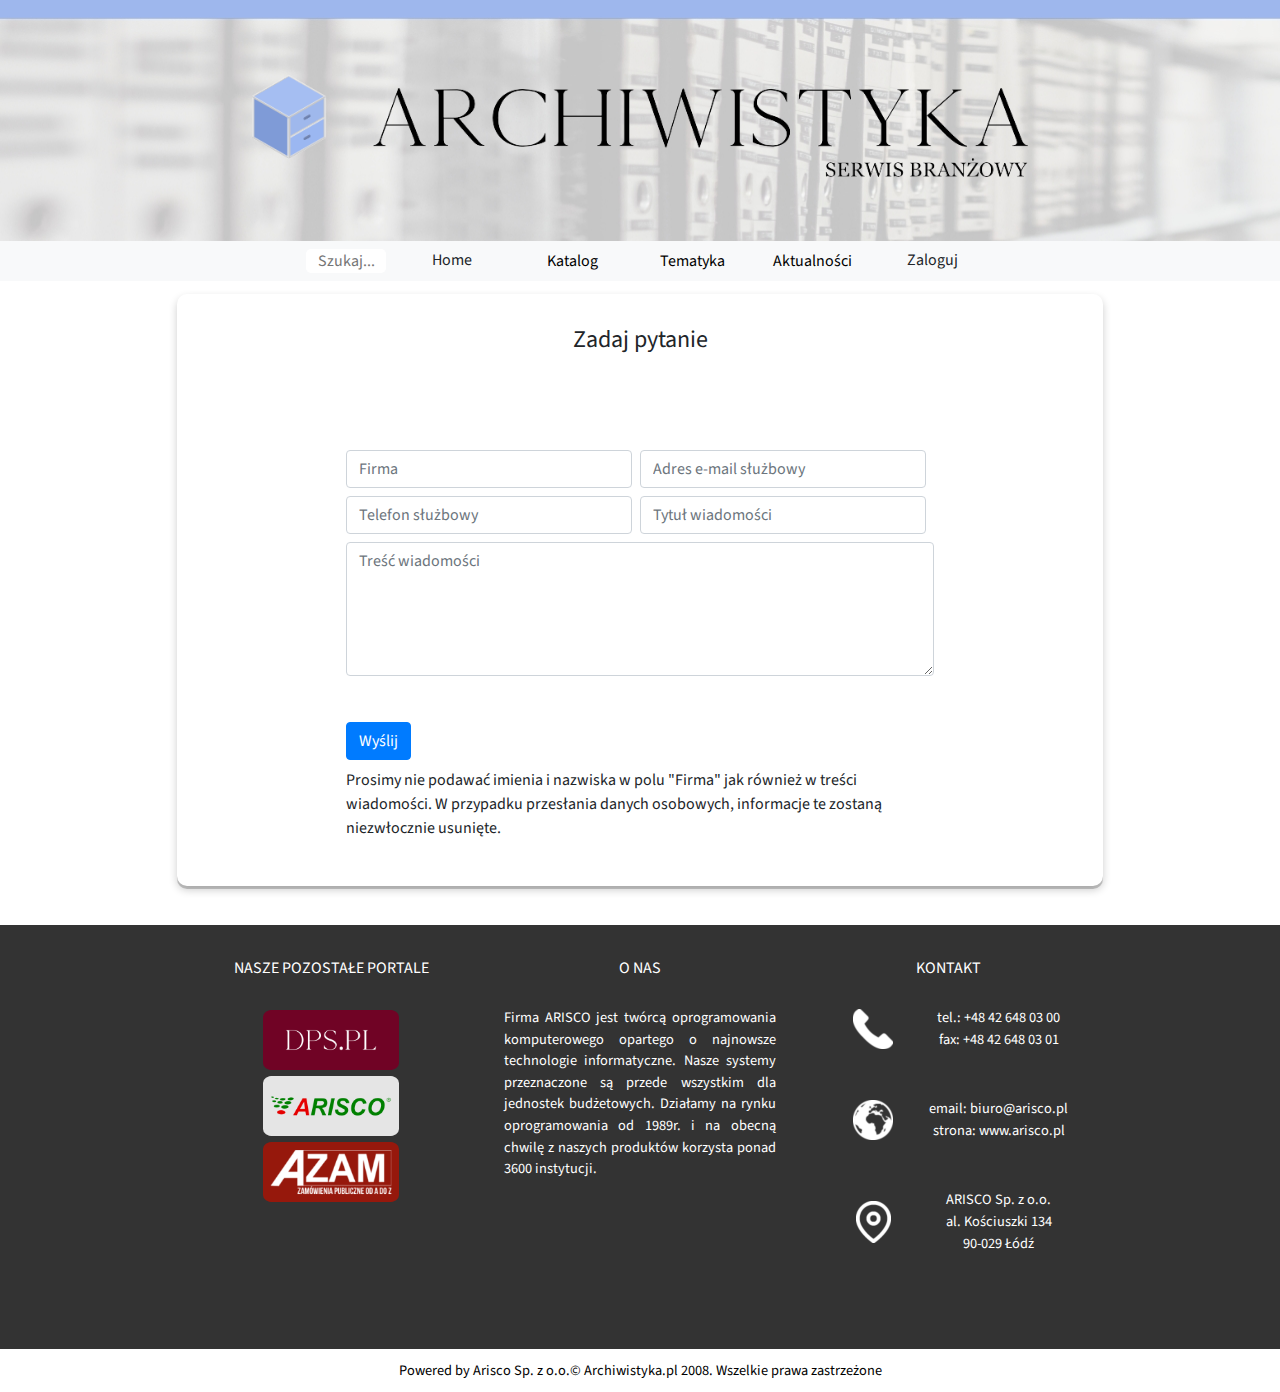
<file: zadaj_pytanie.html>
<!DOCTYPE html>
<html lang="en">
<head>
  <title>Archiwistyka</title>
  
  				

  <meta charset="utf-8">
  <meta name="viewport" content="width=device-width, initial-scale=1">
  
  <link rel="stylesheet" href="https://maxcdn.bootstrapcdn.com/bootstrap/4.3.1/css/bootstrap.min.css">
  <link rel="stylesheet" href="styles/main.css"  type="text/css"/>
  <link href="https://fonts.googleapis.com/css?family=Open+Sans:300|Source+Sans+Pro:200,300&display=swap" rel="stylesheet">
  
  <script src="https://ajax.googleapis.com/ajax/libs/jquery/3.4.1/jquery.min.js"></script>
  <script src="https://cdnjs.cloudflare.com/ajax/libs/popper.js/1.14.7/umd/popper.min.js"></script>
  <script src="https://maxcdn.bootstrapcdn.com/bootstrap/4.3.1/js/bootstrap.min.js"></script>

	<style>



	@media screen and (max-width: 576px) {
	  div.main-text  {
	  	width:90%;
	    font-size: 2em;
	    top: 10%;
	  }
	  div.alone-text {
	  	width:90%;
	  	font-size: 2em;
	  	top: 22%;
	  }  
	  div.additional-text {
	    font-size: 3.5vw;
	    top: 45%;
	  }
	  .title-font {
	  	font-size: 4vw;
	  }
	  .content-font {
	  	font-size: 3.5vw;
	  }
	  .logo{
		top: 62%;
		left: 50%;
		transform: translate(-50%, -50%);
		width:80%;	
		}
		.footer-column {
			padding-top: 10%;	
		}
		.foot-ad-font {
		font-size: 3.5vw;
                }
		.left-section {
			border-radius: 10px 10px 0 0;
		}

		.right-section{
			border-radius: 0 0 10px 10px;
			margin-top: 0;
		}
                
                              
                
                /*  TEXT FORM*/
                .form-control {
                    height:100px;
                    font-size:2em;
                }  
                
                 .btn {
                    width:100%;
                    height: 100px;
                    font-size: 2em;
                }
                
                
           
                
                
	}

	@media screen and (min-width: 576px) {
	  div.main-text {
	  	top: 20%;
	    font-size: 3em;
	  }
	  div.alone-text {
	  	top:40%;
	    font-size: 3em;
	  }  
	  div.additional-text {
	  	top: 50%;
	    font-size: 3vw;
	  }
	  .title-font {
	  	font-size: 3.5vw;
	  }
	  .content-font {
	  	font-size: 3vw;
	  }
	 .footer-column {
			margin-left: auto;
			margin-right: auto;
			padding: 10% 15% 0 15%;		
		}

	.foot-ad-font {
		font-size: 3vw;
	}
	}

	@media screen and (min-width: 768px) {	
			div.main-text {
			font-size: 5vw;
			top:0%;
		  	width:90%;
		  }  
		  div.alone-text {
		  	font-size: 5vw;
		  	top: 3%;
		  	width:90%;
		  }  
		  div.additional-text {
		  	top: 45%;
		    font-size: 1.75vw;
		  }
		  .title-font {
		  	font-size: 2vw;
		  }
		  .content-font {
		  	font-size: 1.75vw;
		  }
		  .footer-column {
			margin-left: auto;
			margin-right: auto;
			padding: 2% 5% 0 5%;		
		}
		.foot-ad-font {
			font-size: 0.75em;
		}
		
		}

	@media only screen and (max-width: 1200px) {
		  .centered {
		    padding-left: 4%;
                    padding-right: 4%
		  }
		}

	@media screen and (min-width: 1200px) {	
		div.main-text {
		top:5%;
		font-size: 3vw;
	  	width:90%;
	  }  
	  div.alone-text {
	  	top:45%;
	  	font-size: 3vw;
	  	width:90%;
	  }  
	  div.additional-text {
	    font-size: 1vw;
	  }
	  .title-font {
	  	font-size: 1.5vw;
	  }
	  .content-font {
	  	font-size: 1vw;
	  }
	  .foot-ad-font {
		font-size: 0.9em;
	}
	.footer-column {
			margin-left: auto;
			margin-right: auto;
			padding: 2% 2% 0 2%;		
		}
	.left-section, .right-section {
		margin-bottom: 5%;
	}
	}

	
	</style>

</head>



<body>
<header>
    <div class="jumbotron jumbotron-fluid">
        <div class="container">
            <div class="centered">
                <a href="https://www.bip.gov.pl/"><img src="pics/header_logo.png" class="img-fluid pz-kb-logo" alt="ABIP.pl"></a> 
            </div>
        </div>
    </div>






<div id="navbar" class="container-fluid bg-light">
    <div class="container-fluid nav-fill w-100">
        <nav class="navbar navbar-expand-md navbar-light " role="navigation">
            <button class="navbar-toggler" data-toggle="collapse" data-target="#navbarContent" aria-controls="navbarContent" aria-expanded="false" aria-label="Toggle navigation">
                <span class="navbar-toggler-icon"></span>
            </button>
            <div class="collapse navbar-collapse" id="navbarContent">
                <ul class="navbar-nav">
                                                    <li>
                                                        <div class="pz-search-link">
                                                        <input class="nav-item pz-search-bar" type="text" placeholder="Szukaj...">
                                                        </div>
                                                    </li>
                    <li class="nav-item">
                        <a href="/index.html" role="button" class="btn btn-default float-left">Home</a>
                    </li>
                    <li class="nav-item dropdown ">
                                                            <a  class="nav-link" id="navbarDropdownKatalog" data-toggle="dropdown" aria-haspopup="true" aria-expanded="false">Katalog</a>
                                                            <div class="pz-katalog dropdown-menu dropdown-primary" aria-labelledby="navbarDropdownKatalog">
                                                                <a class="dropdown-item" href="/katalog_firm.html">Katalog produktów</a>
                                                                <a class="dropdown-item" href="katalog_firm.html">Katalog firm</a>
                                                            </div>
                                                    </li>
                    <li class="nav-item dropdown">
                                                            <a class="nav-link" id="navbarDropdownTematyka" data-toggle="dropdown" aria-haspopup="true" aria-expanded="false">Tematyka</a>
                                                            <div class="pz-tematyka dropdown-menu dropdown-primary" aria-labelledby="navbarDropdownTematyka">
                                                                <a class="dropdown-item" href="#">Archiwistyka cyfrowa i tradycyjna</a>
                                                                <a class="dropdown-item" href="#">Logistyka</a>
                                                                <a class="dropdown-item" href="#">Terminologia angielska i niemiecka w archiwistyce</a>
                                                                <a class="dropdown-item" href="#">Pozostałe</a>
                                                            </div>
                                                    </li>
                                                    <li class="nav-item dropdown">
                                                            <a class="nav-link" id="navbarDropdownAktualnosci" data-toggle="dropdown" aria-haspopup="true" aria-expanded="false">Aktualności</a>
                                                            <div class="pz-aktualnosci dropdown-menu dropdown-primary" aria-labelledby="navbarDropdownTematyka">
                                                                <a class="dropdown-item" href="#">Z kraju</a>
                                                                <a class="dropdown-item" href="#">Wydawnicze</a>
                                                                <a class="dropdown-item" href="#">Prawne</a>
                                                                <a class="dropdown-item" href="#">O serwisie</a>
                                                            </div>
                                                    </li>

                                                    <li class="nav-item">
                        <a href="/login.html" role="button" class="btn btn-default float-left">Zaloguj</a>
                    </li>
                </ul>
            </div>
        </nav>
    </div>
</div>




</header>

<section>
    <div class="centered container-fluid">
        <div class="row">
            <div class="section col-sm-12 form-field ">
                
                
                <div class="text-center form-title-font">Zadaj pytanie</div>
                <div class="text-center form-font"></div>
                <form class="form-inline " action="/action_page.php">

                    <div class="form-group offset-sm-2 col-sm-8 ">
                        <input type="text" class="form-control mb-2 mr-sm-2 col-sm" id="company_name" placeholder="Firma" name="company_name">    
                        <input type="text" class="form-control mb-2 mr-sm-2 col-sm" id="email" placeholder="Adres e-mail służbowy " name="email">
                        <input type="text" class="form-control mb-2 mr-sm-2 col-sm" id="phone" placeholder="Telefon służbowy" name="phone">  
                        <input type="text" class="form-control mb-2 mr-sm-2 col-sm" id="title" placeholder="Tytuł wiadomości" name="title">  
                        
                    </div>
                    
                    <div class="mar-bot-3 offset-sm-2 col-sm-8">
                        <textarea class="md-textarea form-control" rows="5" id="question" placeholder="Treść wiadomości"></textarea>
                    </div>
                     
                    <div class="buton form-group offset-sm-2 col-sm-8 col-xs-12">
                        <button type="submit" class="btn btn-primary mb-2">Wyślij</button>
                    </div>
                    
                    <div class="mar-bot-5 offset-sm-2 col-sm-8 ">
                            Prosimy nie podawać imienia i nazwiska w polu "Firma" jak również w treści wiadomości.  
                            W przypadku przesłania danych osobowych, informacje te zostaną niezwłocznie usunięte.
                    </div>
                </form>

                
            </div>   </div>
        
    </div>
</section>



<footer>
	<div  style="background-color: #333333">
		<div class="centered container-fluid">
			<div  class="row" >
		  		<div  class="footer-column col-sm-12 col-md-4">
		  			<div class="foot-main-font text-center">NASZE POZOSTAŁE PORTALE</div>   				
		  			<div class="footer-col-1">		  				
	    				<img class="footer-button" src="pics/dps.png"  alt="dps.pl">    				
		  			</div>
		  			<div class="footer-col-1">
		  				<img class="footer-button" src="pics/arisco.png"  alt="arisco.pl">
		  			</div>
		  			<div class="footer-col-1">
		  				<img class="footer-button" src="pics/azam.png"  alt="azam.pl">
		  			</div>
		  		</div>

		  		<div  class="footer-column col-sm-12 col-md-4">
		  			<div class="foot-main-font text-center">O NAS</div>   				
		  			<div class="footer-col-2 foot-ad-font text-justify">Firma ARISCO jest twórcą oprogramowania komputerowego opartego o najnowsze
                                        technologie informatyczne. Nasze systemy przeznaczone są przede wszystkim dla
                                        jednostek budżetowych. Działamy na rynku oprogramowania od 1989r.&nbsp;i na obecną
                                        chwilę&nbsp;z naszych produktów korzysta ponad 3600 instytucji.</div>
		  		</div>

		  		<div  class="footer-column footer-column-3 col-sm-12 col-md-4">
		  			<div class="foot-main-font text-center">KONTAKT</div>  				
		  			
		  			<div class="row mb-5">
                                            <div class="offset-sm-2 offset-md-2 col-sm-2 col-md-2 col-xs-2 align-self-center text-center">
                                                <img class="footer-icon img-fluid" src="pics/telefon.png" alt="telefon"/>
                                            </div>
                                            <div class="col-sm-8 col-md-8 col-xs-8">
                                                <div class="foot-ad-font text-center">tel.: +48 42 648 03 00</div>
                                                <div class="foot-ad-font text-center">fax: +48 42 648 03 01</div>

                                                
                                            </div>
		  			</div>

		  			<div  class="row mb-5" >
		  				<div class="offset-sm-2 offset-md-2 col-sm-2 col-md-2 col-xs-2 align-self-center text-center">
		  					<img class="footer-icon img-fluid" src="pics/swiat.png" alt="świat">
		  				</div>
		  				<div class="col-sm-8 col-md-8 col-xs-8">
		  					<div class="foot-ad-font text-center">email: biuro@arisco.pl</div>
		  					<div class="foot-ad-font text-center">strona: www.arisco.pl</div>		  					
	  										
	  					</div>
		  			</div>

					<div  class="row mb-5" >
		  				<div class="offset-sm-2 offset-md-2 col-sm-2 col-md-2 col-xs-2 align-self-center text-center">
		  					<img class="footer-icon img-fluid" src="pics/lokalizacja.png" alt="lokalizacja">
		  				</div>
		  				<div class="col-sm-8 col-md-8 col-xs-8">
		  					<div class="foot-ad-font text-center">ARISCO Sp. z o.o.</div>
		  					<div class="foot-ad-font text-center">al. Kościuszki 134</div>
		  					<div class="foot-ad-font text-center">90-029 Łódź</div>	  					
                                                                
 						</div>
	  				</div>
		  		</div>
		  		
		  	</div>
                       
                        <div class="container text-center">
                          <a href="#"><i class="fa fa-facebook"></i></a>
                          <a href="#"><i class="fa fa-twitter"></i></a>
                          <a href="#"><i class="fa fa-linkedin"></i></a>
                          <a href="#"><i class="fa fa-google-plus"></i></a>
                          <a href="#"><i class="fa fa-skype"></i></a>
                        </div>
		</div>
	</div>

	<div class="container">
		<div class="powered-by">
			
				Powered by Arisco Sp. z o.o.© Archiwistyka.pl 2008. Wszelkie prawa zastrzeżone
			
		</div>
	</div>
</footer>

</body>
</html>
</file>
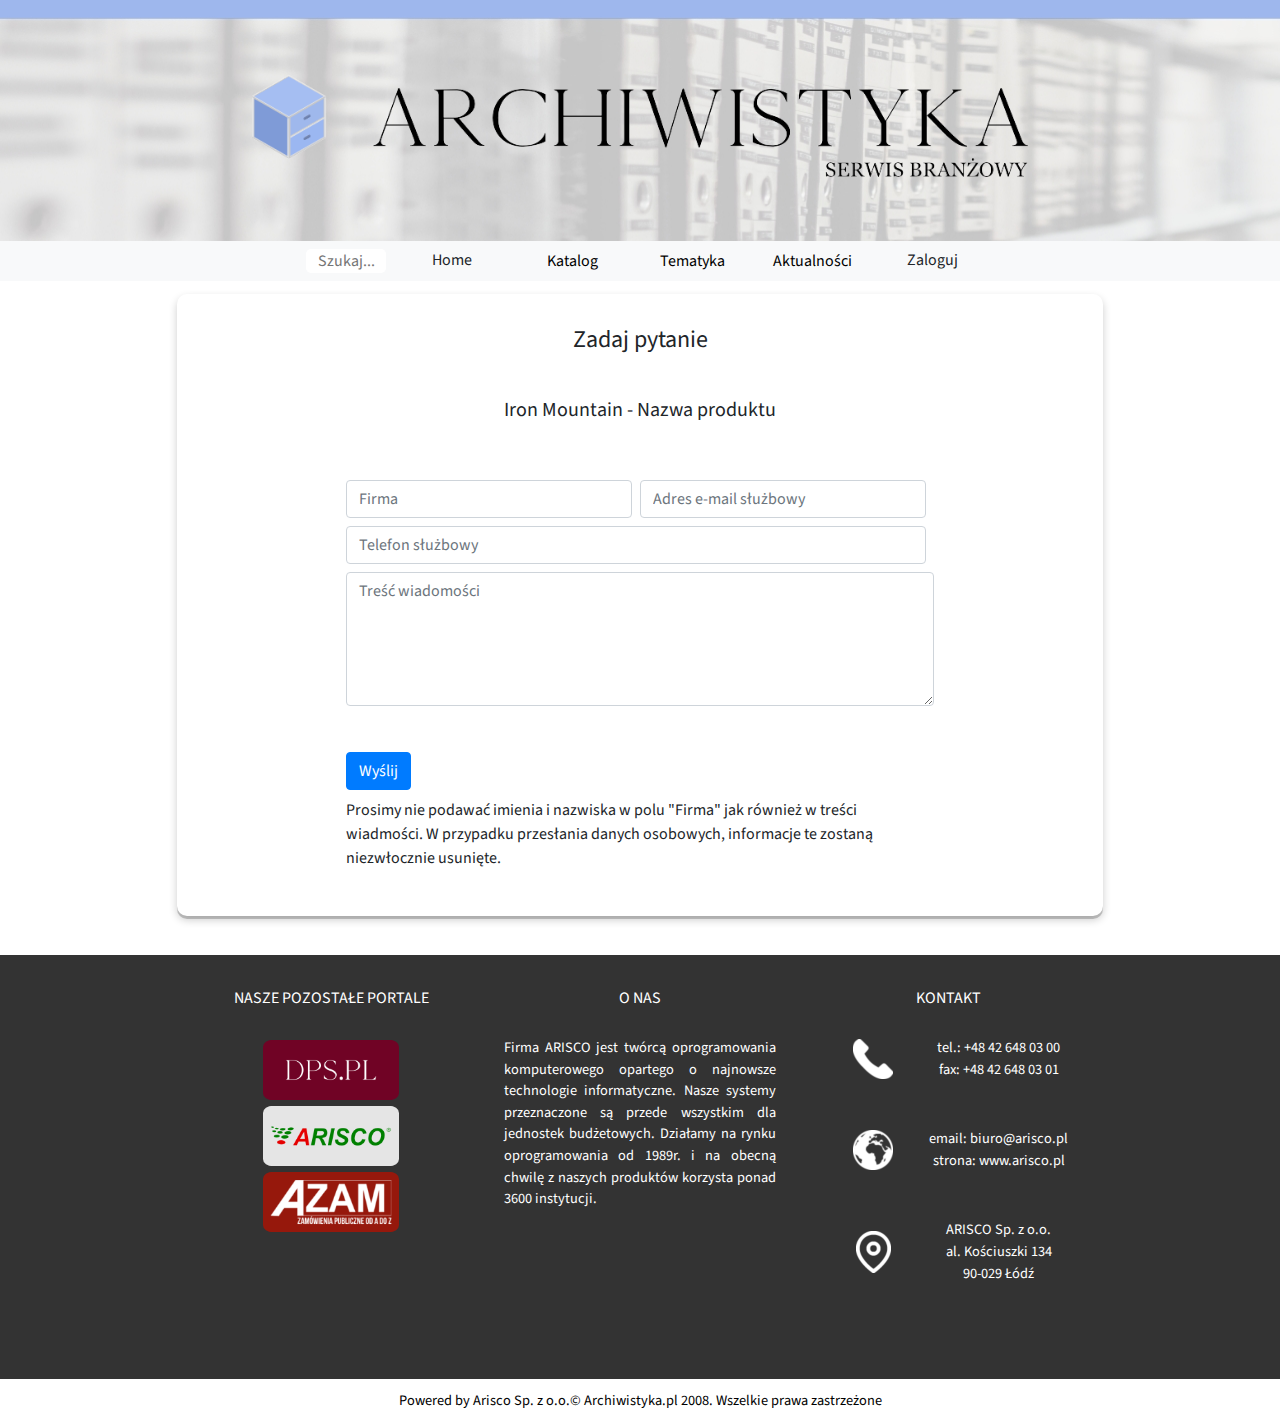
<file: zadaj_pytanie_o_produkt.html>
<!DOCTYPE html>
<html lang="en">
<head>
  <title>Archiwistyka</title>
  
  						

  <meta charset="utf-8">
  <meta name="viewport" content="width=device-width, initial-scale=1">
  
  <link rel="stylesheet" href="https://maxcdn.bootstrapcdn.com/bootstrap/4.3.1/css/bootstrap.min.css">
  <link rel="stylesheet" href="styles/main.css"  type="text/css"/>
  <link href="https://fonts.googleapis.com/css?family=Open+Sans:300|Source+Sans+Pro:200,300&display=swap" rel="stylesheet">
  
  <script src="https://ajax.googleapis.com/ajax/libs/jquery/3.4.1/jquery.min.js"></script>
  <script src="https://cdnjs.cloudflare.com/ajax/libs/popper.js/1.14.7/umd/popper.min.js"></script>
  <script src="https://maxcdn.bootstrapcdn.com/bootstrap/4.3.1/js/bootstrap.min.js"></script>

	<style>



	@media screen and (max-width: 576px) {
	  div.main-text  {
	  	width:90%;
	    font-size: 2em;
	    top: 10%;
	  }
	  div.alone-text {
	  	width:90%;
	  	font-size: 2em;
	  	top: 22%;
	  }  
	  div.additional-text {
	    font-size: 3.5vw;
	    top: 45%;
	  }
	  .title-font {
	  	font-size: 4vw;
	  }
	  .content-font {
	  	font-size: 3.5vw;
	  }
	  .logo{
		top: 62%;
		left: 50%;
		transform: translate(-50%, -50%);
		width:80%;	
		}
		.footer-column {
			padding-top: 10%;	
		}
		.foot-ad-font {
		font-size: 3.5vw;
                }
		.left-section {
			border-radius: 10px 10px 0 0;
		}

		.right-section{
			border-radius: 0 0 10px 10px;
			margin-top: 0;
		}
                
                              
                
                /*  TEXT FORM*/
                .form-control {
                    height:100px;
                    font-size:2em;
                }  
                
                 .btn {
                    width:100%;
                    height: 100px;
                    font-size: 2em;
                }
                
                
           
                
                
	}

	@media screen and (min-width: 576px) {
	  div.main-text {
	  	top: 20%;
	    font-size: 3em;
	  }
	  div.alone-text {
	  	top:40%;
	    font-size: 3em;
	  }  
	  div.additional-text {
	  	top: 50%;
	    font-size: 3vw;
	  }
	  .title-font {
	  	font-size: 3.5vw;
	  }
	  .content-font {
	  	font-size: 3vw;
	  }
	 .footer-column {
			margin-left: auto;
			margin-right: auto;
			padding: 10% 15% 0 15%;		
		}

	.foot-ad-font {
		font-size: 3vw;
	}
	}

	@media screen and (min-width: 768px) {	
			div.main-text {
			font-size: 5vw;
			top:0%;
		  	width:90%;
		  }  
		  div.alone-text {
		  	font-size: 5vw;
		  	top: 3%;
		  	width:90%;
		  }  
		  div.additional-text {
		  	top: 45%;
		    font-size: 1.75vw;
		  }
		  .title-font {
		  	font-size: 2vw;
		  }
		  .content-font {
		  	font-size: 1.75vw;
		  }
		  .footer-column {
			margin-left: auto;
			margin-right: auto;
			padding: 2% 5% 0 5%;		
		}
		.foot-ad-font {
			font-size: 0.75em;
		}
		
		}

	@media only screen and (max-width: 1200px) {
		  .centered {
		    padding-left: 4%;
                    padding-right: 4%
		  }
		}

	@media screen and (min-width: 1200px) {	
		div.main-text {
		top:5%;
		font-size: 3vw;
	  	width:90%;
	  }  
	  div.alone-text {
	  	top:45%;
	  	font-size: 3vw;
	  	width:90%;
	  }  
	  div.additional-text {
	    font-size: 1vw;
	  }
	  .title-font {
	  	font-size: 1.5vw;
	  }
	  .content-font {
	  	font-size: 1vw;
	  }
	  .foot-ad-font {
		font-size: 0.9em;
	}
	.footer-column {
			margin-left: auto;
			margin-right: auto;
			padding: 2% 2% 0 2%;		
		}
	.left-section, .right-section {
		margin-bottom: 5%;
	}
	}

	
	</style>

</head>



<body>
<header>
    
    <div class="jumbotron jumbotron-fluid">
        <div class="container">
            <div class="centered">
                <a href="https://www.bip.gov.pl/"><img src="pics/header_logo.png" class="img-fluid pz-kb-logo" alt="ABIP.pl"></a> 
            </div>
        </div>
    </div>






<div id="navbar" class="container-fluid bg-light">
    <div class="container-fluid nav-fill w-100">
        <nav class="navbar navbar-expand-md navbar-light " role="navigation">
            <button class="navbar-toggler" data-toggle="collapse" data-target="#navbarContent" aria-controls="navbarContent" aria-expanded="false" aria-label="Toggle navigation">
                <span class="navbar-toggler-icon"></span>
            </button>
            <div class="collapse navbar-collapse" id="navbarContent">
                <ul class="navbar-nav">
                                                    <li>
                                                        <div class="pz-search-link">
                                                        <input class="nav-item pz-search-bar" type="text" placeholder="Szukaj...">
                                                        </div>
                                                    </li>
                    <li class="nav-item">
                        <a href="/index.html" role="button" class="btn btn-default float-left">Home</a>
                    </li>
                    <li class="nav-item dropdown ">
                                                            <a  class="nav-link" id="navbarDropdownKatalog" data-toggle="dropdown" aria-haspopup="true" aria-expanded="false">Katalog</a>
                                                            <div class="pz-katalog dropdown-menu dropdown-primary" aria-labelledby="navbarDropdownKatalog">
                                                                <a class="dropdown-item" href="/katalog_firm.html">Katalog produktów</a>
                                                                <a class="dropdown-item" href="katalog_firm.html">Katalog firm</a>
                                                            </div>
                                                    </li>
                    <li class="nav-item dropdown">
                                                            <a class="nav-link" id="navbarDropdownTematyka" data-toggle="dropdown" aria-haspopup="true" aria-expanded="false">Tematyka</a>
                                                            <div class="pz-tematyka dropdown-menu dropdown-primary" aria-labelledby="navbarDropdownTematyka">
                                                                <a class="dropdown-item" href="#">Archiwistyka cyfrowa i tradycyjna</a>
                                                                <a class="dropdown-item" href="#">Logistyka</a>
                                                                <a class="dropdown-item" href="#">Terminologia angielska i niemiecka w archiwistyce</a>
                                                                <a class="dropdown-item" href="#">Pozostałe</a>
                                                            </div>
                                                    </li>
                                                    <li class="nav-item dropdown">
                                                            <a class="nav-link" id="navbarDropdownAktualnosci" data-toggle="dropdown" aria-haspopup="true" aria-expanded="false">Aktualności</a>
                                                            <div class="pz-aktualnosci dropdown-menu dropdown-primary" aria-labelledby="navbarDropdownTematyka">
                                                                <a class="dropdown-item" href="#">Z kraju</a>
                                                                <a class="dropdown-item" href="#">Wydawnicze</a>
                                                                <a class="dropdown-item" href="#">Prawne</a>
                                                                <a class="dropdown-item" href="#">O serwisie</a>
                                                            </div>
                                                    </li>

                                                    <li class="nav-item">
                        <a href="/login.html" role="button" class="btn btn-default float-left">Zaloguj</a>
                    </li>
                </ul>
            </div>
        </nav>
    </div>
</div>





</header>

<section>
    <div class="centered container-fluid">
        <div class="row">
            <div class="section col-sm-12 form-field ">
                <div class="text-center form-title-font">Zadaj pytanie</div>
                <div class="text-center form-font">Iron Mountain - Nazwa produktu</div>
                <form class="form-inline " action="/action_page.php">

                    <div class="form-group offset-sm-2 col-sm-8 ">
                        <input type="text" class="form-control mb-2 mr-sm-2 col-sm" id="company_name" placeholder="Firma" name="company_name">    
                        <input type="text" class="form-control mb-2 mr-sm-2 col-sm" id="email" placeholder="Adres e-mail służbowy " name="email">
                        <input type="text" class="form-control mb-2 mr-sm-2 col-sm" id="phone" placeholder="Telefon służbowy" name="phone">  
                        
                        
                    </div>
                    
                    <div class="mar-bot-3 offset-sm-2 col-sm-8">
                        <textarea class="md-textarea form-control" rows="5" id="question" placeholder="Treść wiadomości"></textarea>
                    </div>
                     
                    <div class="buton form-group offset-sm-2 col-sm-8 col-xs-12">
                        <button type="submit" class="btn btn-primary mb-2">Wyślij</button>
                    </div>
                    
                    <div class="mar-bot-5 offset-sm-2 col-sm-8 ">
                            Prosimy nie podawać imienia i nazwiska w polu "Firma" jak również w treści wiadmości.  W przypadku przesłania danych
                            osobowych, informacje te zostaną niezwłocznie usunięte.
                    </div> 
                       
                                               
                                        
                    
                    
                    
                   
                </form>

                
            </div></div>
        
    </div>
</section>



<footer>
	<div  style="background-color: #333333">
		<div class="centered container-fluid">
			<div  class="row" >
		  		<div  class="footer-column col-sm-12 col-md-4">
		  			<div class="foot-main-font text-center">NASZE POZOSTAŁE PORTALE</div>   				
		  			<div class="footer-col-1">		  				
	    				<img class="footer-button" src="pics/dps.png"  alt="dps.pl">    				
		  			</div>
		  			<div class="footer-col-1">
		  				<img class="footer-button" src="pics/arisco.png"  alt="arisco.pl">
		  			</div>
		  			<div class="footer-col-1">
		  				<img class="footer-button" src="pics/azam.png"  alt="azam.pl">
		  			</div>
		  		</div>

		  		<div  class="footer-column col-sm-12 col-md-4">
		  			<div class="foot-main-font text-center">O NAS</div>   				
		  			<div class="footer-col-2 foot-ad-font text-justify">Firma ARISCO jest twórcą oprogramowania komputerowego opartego o najnowsze
                                        technologie informatyczne. Nasze systemy przeznaczone są przede wszystkim dla
                                        jednostek budżetowych. Działamy na rynku oprogramowania od 1989r.&nbsp;i na obecną
                                        chwilę&nbsp;z naszych produktów korzysta ponad 3600 instytucji.</div>
		  		</div>

		  		<div  class="footer-column footer-column-3 col-sm-12 col-md-4">
		  			<div class="foot-main-font text-center">KONTAKT</div>  				
		  			
		  			<div class="row mb-5">
                                            <div class="offset-sm-2 offset-md-2 col-sm-2 col-md-2 col-xs-2 align-self-center text-center">
                                                <img class="footer-icon img-fluid" src="pics/telefon.png" alt="telefon"/>
                                            </div>
                                            <div class="col-sm-8 col-md-8 col-xs-8">
                                                <div class="foot-ad-font text-center">tel.: +48 42 648 03 00</div>
                                                <div class="foot-ad-font text-center">fax: +48 42 648 03 01</div>

                                                
                                            </div>
		  			</div>

		  			<div  class="row mb-5" >
		  				<div class="offset-sm-2 offset-md-2 col-sm-2 col-md-2 col-xs-2 align-self-center text-center">
		  					<img class="footer-icon img-fluid" src="pics/swiat.png" alt="świat">
		  				</div>
		  				<div class="col-sm-8 col-md-8 col-xs-8">
		  					<div class="foot-ad-font text-center">email: biuro@arisco.pl</div>
		  					<div class="foot-ad-font text-center">strona: www.arisco.pl</div>		  					
	  										
	  					</div>
		  			</div>

					<div  class="row mb-5" >
		  				<div class="offset-sm-2 offset-md-2 col-sm-2 col-md-2 col-xs-2 align-self-center text-center">
		  					<img class="footer-icon img-fluid" src="pics/lokalizacja.png" alt="lokalizacja">
		  				</div>
		  				<div class="col-sm-8 col-md-8 col-xs-8">
		  					<div class="foot-ad-font text-center">ARISCO Sp. z o.o.</div>
		  					<div class="foot-ad-font text-center">al. Kościuszki 134</div>
		  					<div class="foot-ad-font text-center">90-029 Łódź</div>	  					
                                                                
 						</div>
	  				</div>
		  		</div>
		  		
		  	</div>
                       
                        <div class="container text-center">
                          <a href="#"><i class="fa fa-facebook"></i></a>
                          <a href="#"><i class="fa fa-twitter"></i></a>
                          <a href="#"><i class="fa fa-linkedin"></i></a>
                          <a href="#"><i class="fa fa-google-plus"></i></a>
                          <a href="#"><i class="fa fa-skype"></i></a>
                        </div>
		</div>
	</div>

	<div class="container">
		<div class="powered-by">
			
				Powered by Arisco Sp. z o.o.© Archiwistyka.pl 2008. Wszelkie prawa zastrzeżone
			
		</div>
	</div>
</footer>

</body>
</html>
</file>
<file: styles/main.css>
* {
  margin: 0;
  padding: 0;
  /*box-sizing: border-box;*/
  font-family: 'Source Sans Pro', sans-serif;
  font-size:1em;
  
}

a {
/*    color:black;*/
    color:#5e7aba;
}

body {
/*	background: #f7f7f7;*/
}

.jumbotron {
/*    padding-top: 0px;
    padding-bottom: 10px;*/
    margin-bottom: 0;  
    background-image: url("/new_kb/img/header_tlo.png");
/*    background-size: 100%;
    background-repeat: no-repeat;*/
  
}

.pz-kb-logo {
    
}


/*logo danej firmy*/
.picture {
  display: block;
  margin-left: auto;
  margin-right: auto;
  width: 80%;
}

.card, .card-body{
    height: 200px;
    padding:0;        
}

/*archiwistyka logo*/
.logo{
	position: absolute;
	top: 50%;
	left: 50%;
	transform: translate(-50%, -50%);	
	width:30%;
}
.pz-mar-1 {
    margin: 1%;
}
.mar-top-3 {
    margin-top: 3%;
}
pad-top-1 {
    padding-top: 1%;
}
.pad-top-2 {
    padding-top: 2%;
}

.pad-bot-2 {
    padding-bottom: 2%;
}
.pad-bot-5 {
    padding-bottom: 5%;
}

.pad-lef-5 {
    padding-left: 5%;
}

.pad-top-5 {
    padding-top: 5%;
}
.pad-bot-5 {
    padding-bottom: 5%;
}

.pad-bot-3 {
    padding-bottom: 3%;
}
.mar-bot-1 {
    margin-bottom:1%;
}
.mar-bot-10 {
	margin-bottom: 10%;
}

.mar-bot-5 {
	margin-bottom: 5%;
}

.mar-bot-3 {
	margin-bottom: 3%;
}
.mar-rig-5 {
            margin-right: 5px;
            }

.mar-lef-5 {
        margin-left: 5px;
}
/*artykul dwukolumnowy. Sam sie tekst rozlazi na dwie kolumny*/


.twoColumns{
    -webkit-column-gap: 20px;
       -moz-column-gap: 20px;
            column-gap: 20px;
    -webkit-column-count: 2;
       -moz-column-count: 2;
            column-count: 2;
}
#question {
    width:100%;
}


/*formularz*/

/*ka�dy poszczeg�lne pole formularza, przycisk te�*/
.form-control {
    margin-bottom: 3%;
    
}
.form-inline {
    padding-top: 3%;
}


a:hover {
	text-decoration: none;
}





/*CUSTOM CHECKMARK*/

/* Style the checkmark/indicator */



/* The container */


/* Hide the browser's default checkbox */
.container input {
  position: absolute;
  opacity: 0;
  cursor: pointer;
  height: 0;
  width: 0;    
}

/* Create a custom checkbox */
.checkmark {
  border-radius: 5px;
  position: absolute;
  top: 0px;
  left: 0;
  height: 25px;
  width: 25px;
  background-color: #eee;
  
}

/* On mouse-over, add a grey background color */
.container:hover input ~ .checkmark {
  background-color: #ccc;
}

/* When the checkbox is checked, add a blue background */
.container input:checked ~ .checkmark {
  background-color: #82abff;
}

/* Create the checkmark/indicator (hidden when not checked) */
.checkmark:after {
  content: "";
  position: absolute;
  display: none;
}

/* Show the checkmark when checked */
.container input:checked ~ .checkmark:after {
  display: block;
}

/* Style the checkmark/indicator */
.checkmark:after {
  left: 11px;
  top: 6px;
  width: 5px;
  height: 10px;
  border: solid white;
  border-width: 0 3px 3px 0;
  -webkit-transform: rotate(45deg);
  -ms-transform: rotate(45deg);
  transform: rotate(45deg);
}

.blue-button{
	color:white;
	background-color: #82abff;
	font-size: 25px;
	font-family: 'Source Sans Pro', sans-serif;
	border-radius: 10px;
	clear:left;
	border:0;
        width: 100%;
       
}

.centered {
	padding: 1% 15% 0% 15%;
}

.col-sm-12, .col-md-6, .col-lg-6 {
	padding:0;
	
}
.col-lg, .col-xl {
    padding:0;
    margin:  5px;
        
}

/*Przyciski na stronie g��wnej*/
.image-button {	
	position: relative;
	color: white;
	margin: 0;
}
 .image {
	border-radius:10px;
	padding:0;
	margin: 0;
}
.text-col {	
	margin:4%;	
}


.section {
    background-color: white;
    border-radius:10px;
    height: inherit;
}

/*cien*/
.section {
    box-shadow: 0 4px 8px 0 rgba(0, 0, 0, 0.2), 0 3px 0px 0 rgba(0, 0, 0, 0.19);
}

.image-shadow {
    box-shadow: 0 4px 8px 0 rgba(0, 0, 0, 0.2), 0 3px 0px 0 rgba(0, 0, 0, 0.19);
}

.left-section, .right-section{
	
}

.left-section {
	border-radius: 10px 0 0 10px;
}

.right-section {
	border-radius: 0 10px 10px 0;
}

.pagination {
	margin-top:20px;
	margin-bottom: 20px;
}

/*FONTS*/

.form-check{
    float: left;
    clear: both;
    width: 100%;
    font-size: 1em;
    margin-bottom: 10px;    
}

.checkmark-text {
    margin-left:20px;
}
.float-clear {
    padding-left: 0;
    padding-top: 0px;
    
    float: left;
    clear: left;
}

.clearl {
    clear: left;
}

.form-font {    
    padding-top: 3%;
    padding-bottom: 3%;
    font-size: 1.25em;
}

.form-title-font {
    padding-top: 3%;
    padding-bottom: 1%;
    font-size: 1.5em;
}

.link-font {	
	color: #003399;
	float: left;
	font-family: 'Open Sans', sans-serif;
	font-size: 0.75em;
}

.data-font {
	color: #003399;
	float: right;
	font-family: 'Open Sans', sans-serif;
	font-size: 0.75em
}

.title-font{
	clear: left;
	float: left;
	font-family: 'Source Sans Pro', sans-serif;
	font-size: 1.25em;
	font-weight: bold;
	
}
.adres-font {
    clear: none;
    float: none;
}

.content-font {
	clear: left;
	float: left;
	font-family: 'Source Sans Pro', sans-serif;
	padding-bottom: 3%;
        font-size: 1em;
	
}

.main-text {
	width:50%;
	position: absolute;
	top: 25%;
	left: 5%;
	font-weight: 200;
}

.additional-text {
	position: absolute;
	top: 55%;
	left: 5%;
	right:5%;
        

}

.alone-text {
	width:50%;
	position: absolute;
	left: 5%;
	font-weight: 200;
}

.alone-text-mini {
	width:25%;
	position: absolute;
	left: 5%;
	font-weight: 200;
        top:-60%;
        font-size:1em;
}


/*footer*/

footer {
        margin-top: 3%;
	color: white;
}

.footer-button {
	width: 50%;
	border-radius: 10px;
	padding: 1% 0 1% 0;	
	display: block;
    margin-left: auto;
    margin-right: auto;  
}



.footer-column {
    padding-right: 70px;
    padding-left: 70px;
    margin-bottom: 5%;
}




.footer-col-2 {
	text-align: center;
        
}

.foot-main-font {
	font-size: 1em;
	padding-bottom: 10%;        
}
.foot-ad-font {
	font-family: 'Source Sans Pro', sans-serif;
	font-size: 0.75em;
        clear: right;
}

.powered-by {
	color: black;
	font-family: 'Source Sans Pro', sans-serif;
	font-size: 0.9em;
	margin: 1%;
	text-align: center;
}



/*navbar*/

.navbar {
	padding:0;
}
.nav-item {
  color: black; 
  
}
.navbar-nav{
    color: black;
    margin-left: auto;
    margin-right: auto;    
}

.dropdown {
  float: left;  
}

/*.dropdown .dropbtn {  
  font-size: 16px;  
  border: none;
  outline: none;
  color: black;
  padding: 14px 16px;
  background-color: inherit;
  font-family: inherit;
  margin: 0;
}*/
.navbar a {
    width:120px;
    
}

.nav-link {
    color: black !important;
}
.dropdown-item {
    color:white;
}

.navbar a:hover, .dropdown:hover .dropbtn {
  background-color: #e6e6e6;
  border-radius:0;
}


.dropdown-menu {  
  border-radius:0;
  border:0;
  padding:0;
  display: none;
  position: absolute;
  background-color: #f9f9f9;
  box-shadow: 0px 8px 16px 0px rgba(0,0,0,0.4);
  z-index: 1;
  margin:0;
}

.dropdown-menu a {    
  float: none;
  
  padding: 14px 16px;
  text-decoration: none;
  display: block;
  text-align: left;
  
}

.dropdown-item{
     background-color: #82abff; jasny-niebieski     
}

.katalog.dropdown-menu a {
	padding-left: 35px;
       
}

.pz-katalog.dropdown-menu a {
	padding-left: 35px;
        min-width:200px;
}

.pz-tematyka.dropdown-menu a {
	padding-left: 30px;
        min-width:400px;
}

.pz-aktualnosci.dropdown-menu a {
	padding-left: 25px;
        min-width:200px;
}

.dropdown-menu a:hover {
  background-color: #5e7aba; ciemny niebieski;
  color: white;
}

.dropdown:hover .dropdown-menu {
  display: block;
}

.navbar-collapse {
	font-family: 'Source Sans Pro', serif;
}

.pz-search-bar {        
	border: none;
	border-radius: 5px;
	width: 80px;
	margin-top:8px;
        margin-right:6px;
	padding-left: 1%;
	font-size: 16px;
        
}

.pz-search-link {
    
    margin-left: 18px;
}

/*drugi navbar (na stronie firm i produktow)*/
.search-bar-2 {
    border: none;
    height: 22px;
    padding-left: 20px;
    display: block;
    margin-bottom: 10px;
    padding-left: 10%;        
    border-radius: 7px;
}

/*drugi search bar*/

.search-button {
    color: white;
    background-color: #82abff;
    border-radius: 5px;
    height: 44px;
    padding: 13px 33px 13px 33px;
    width: 50%;
}
.search, .sel-region, .sel-category  {
  height: 44px;
  width: 27%;
  line-height: 44px;
  border: none;
  border-radius: 2px;
  box-shadow: 0 2px 2px 0 rgba(0, 0, 0, 0.16), 0 0 0 1px rgba(0, 0, 0, 0.08);
}
main.home .search:hover, main.home .search:focus {
  outline: none;
  box-shadow: 0 3px 8px 0 rgba(0, 0, 0, 0.16), 0 0 0 1px rgba(0, 0, 0, 0.08);
}
.blue_link a:hover {    
    font-style: bold;
    background-color:yellow;
    color:blue;
}

.pz-firm-height {
    min-height: 212px;
}

pz-product-height {
    min-height: 180px;
}


.col-sm-10, .col-sm-2, .col-md-10, .col-md-2 {
    padding: 0;
}
</file>
